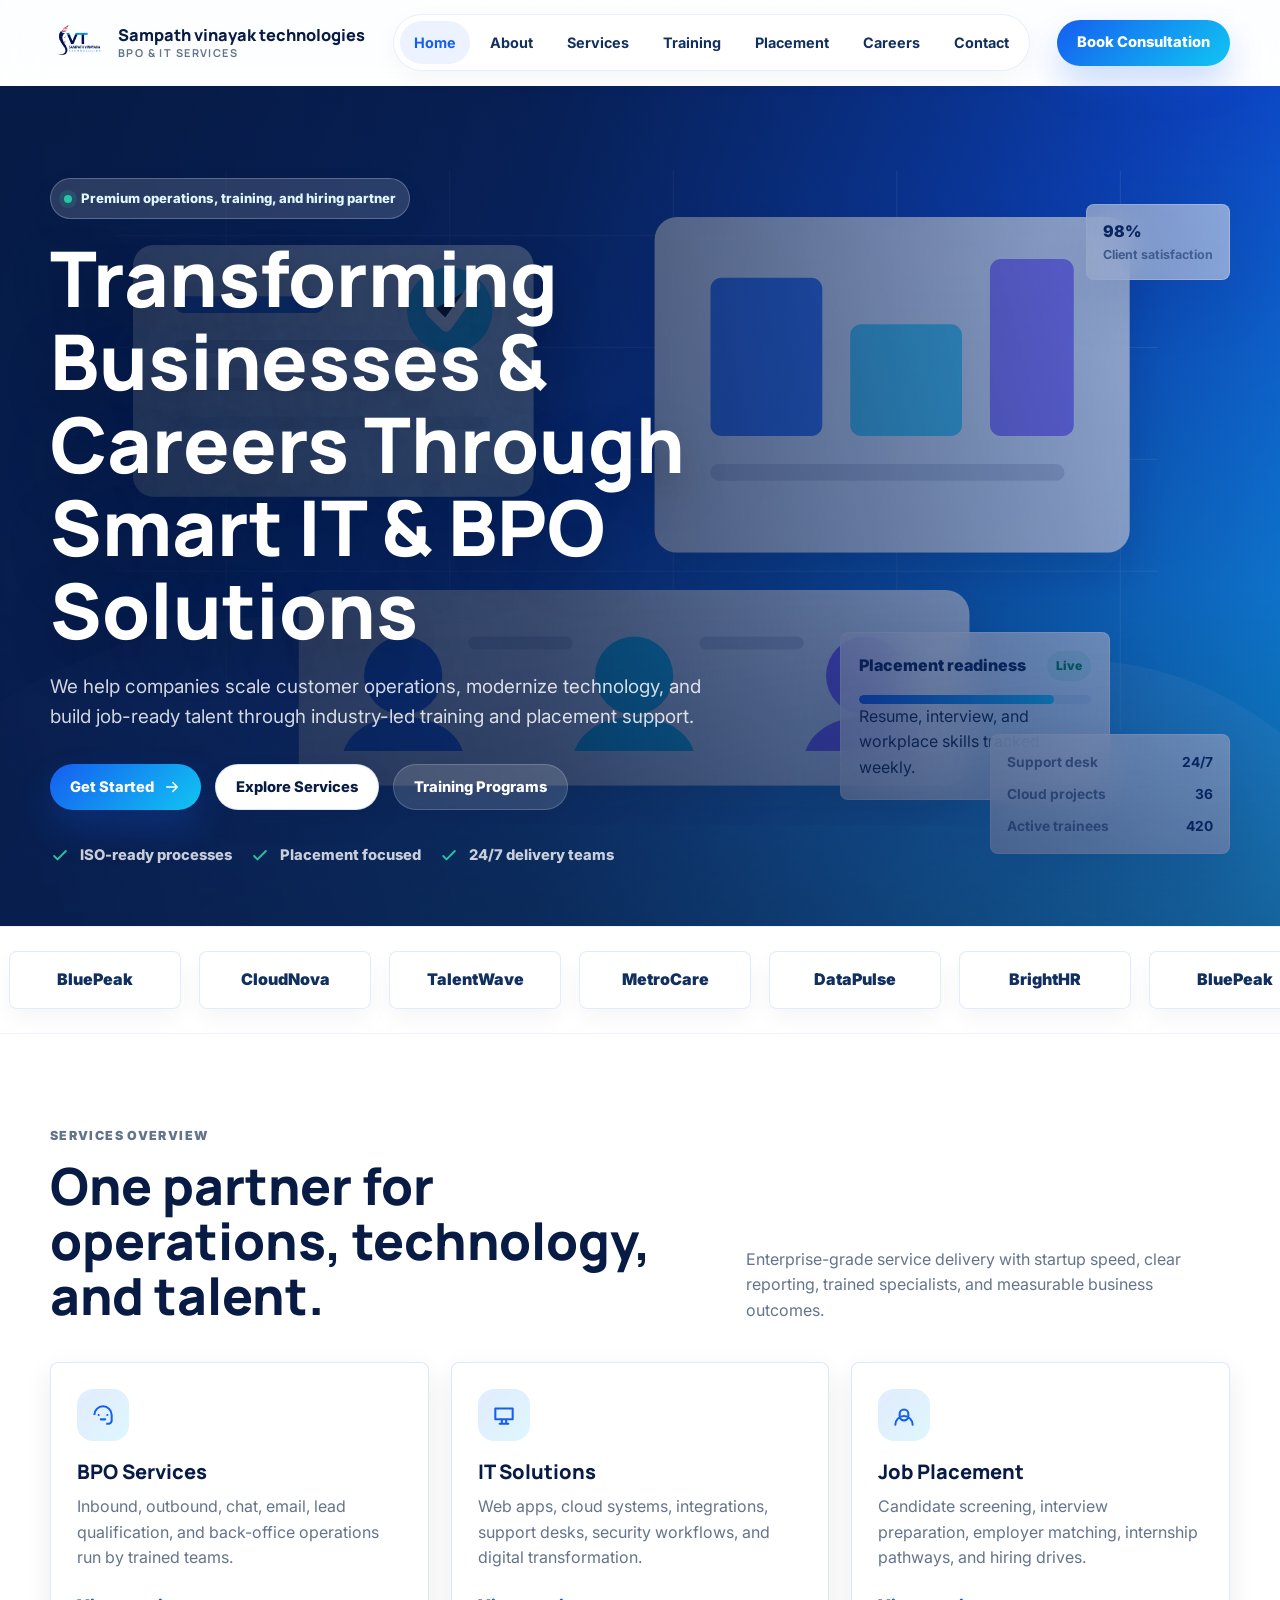
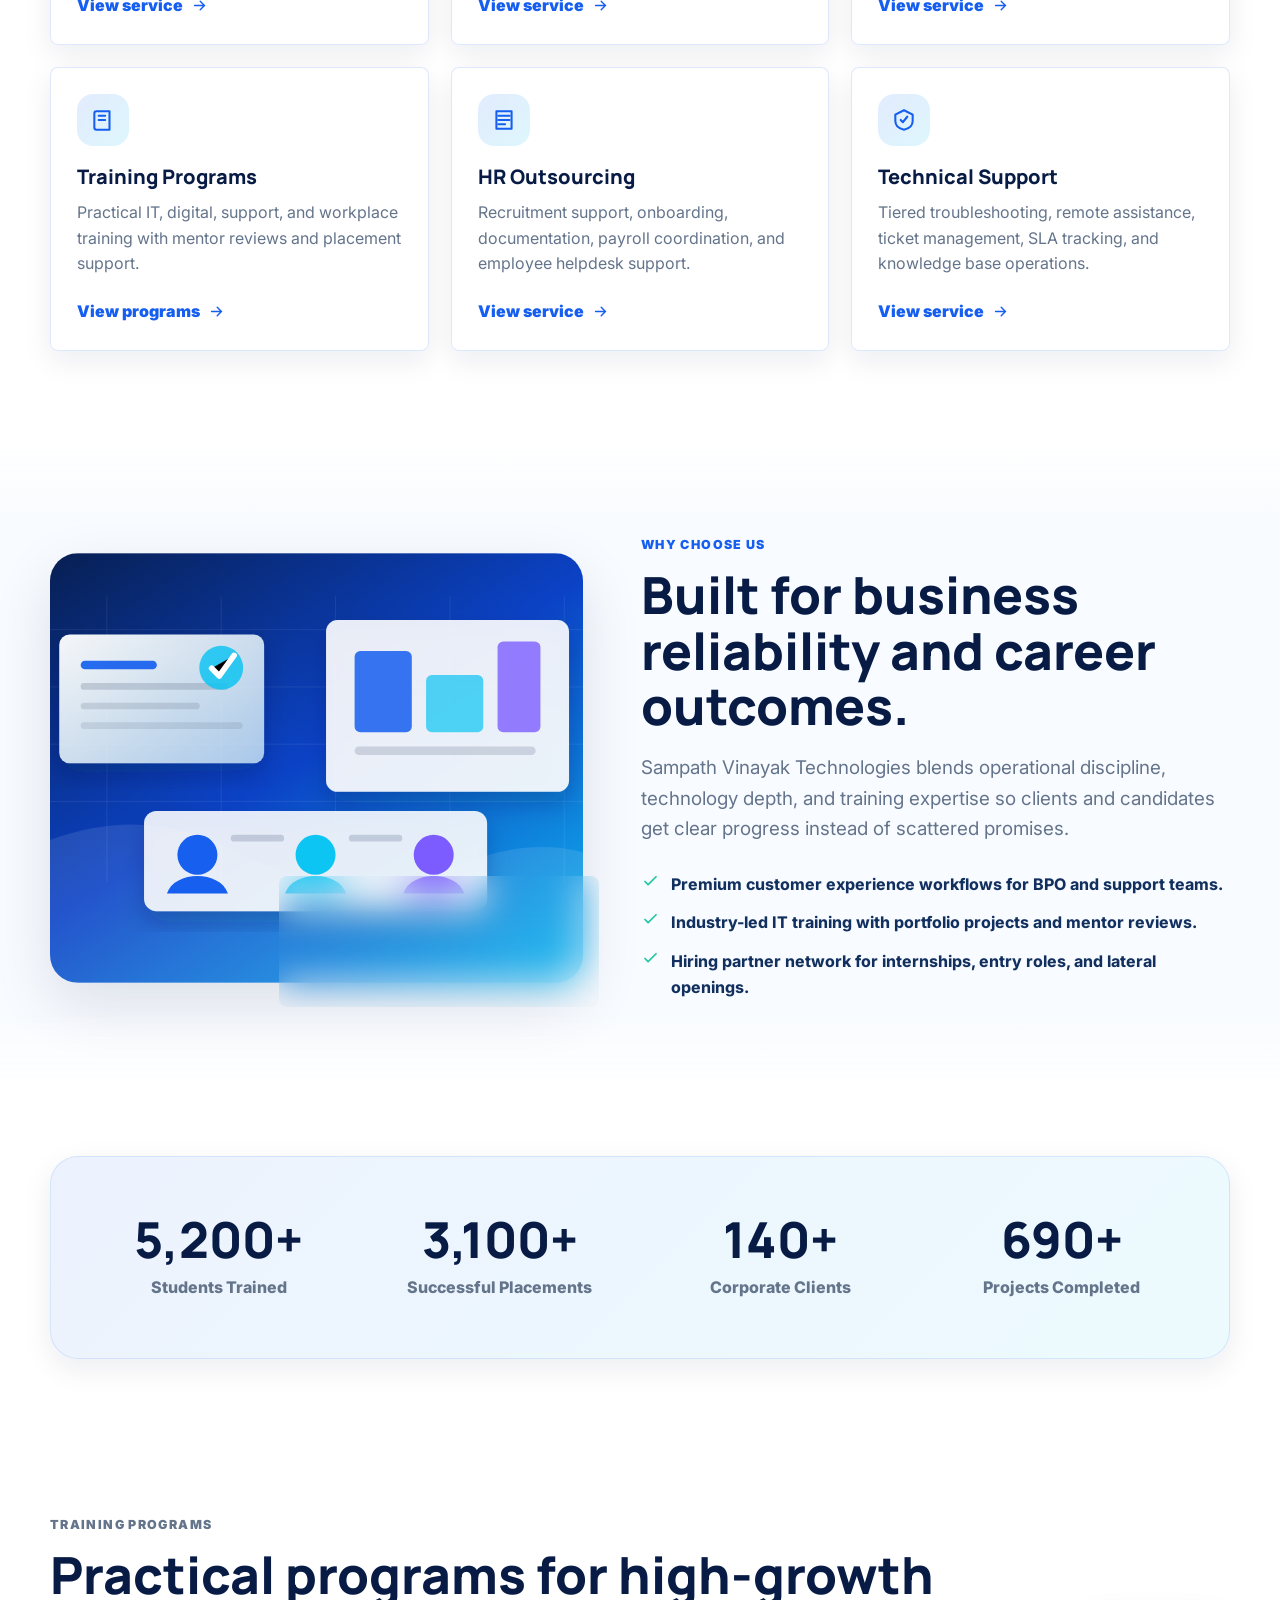
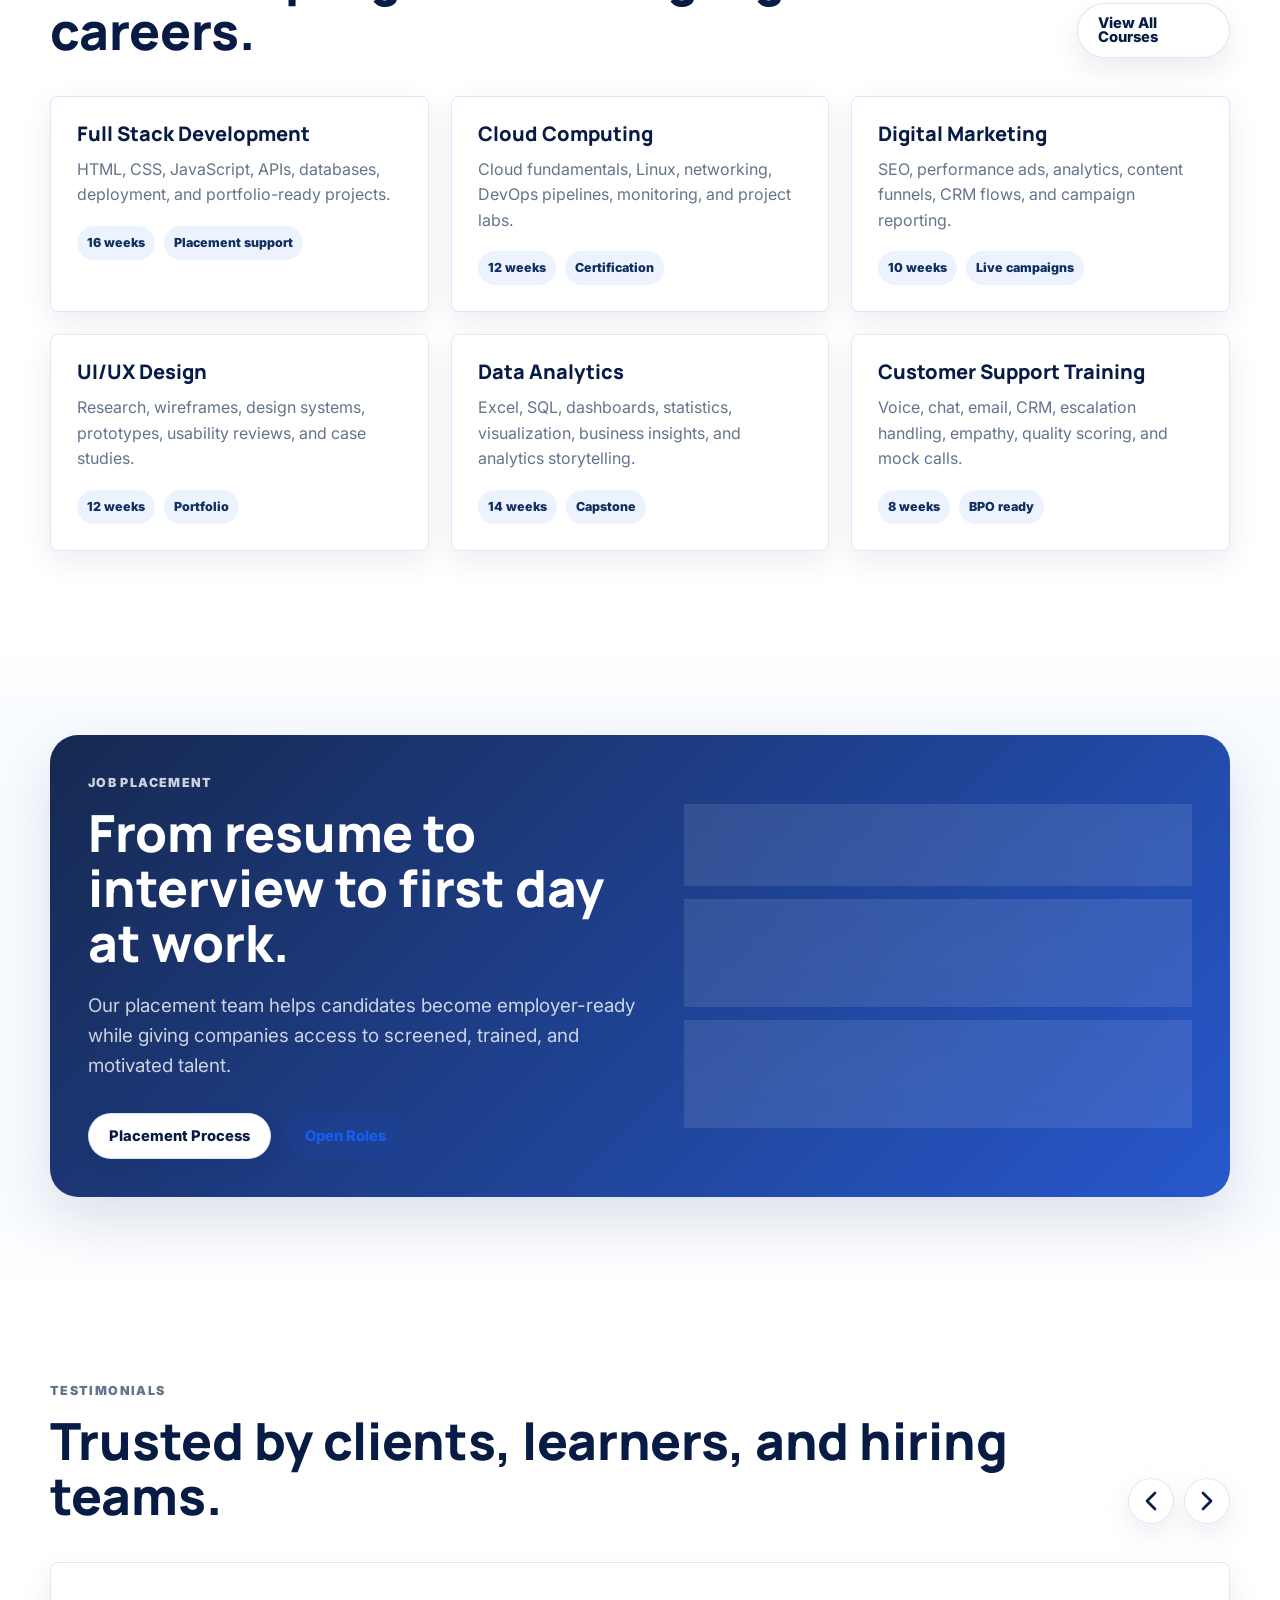
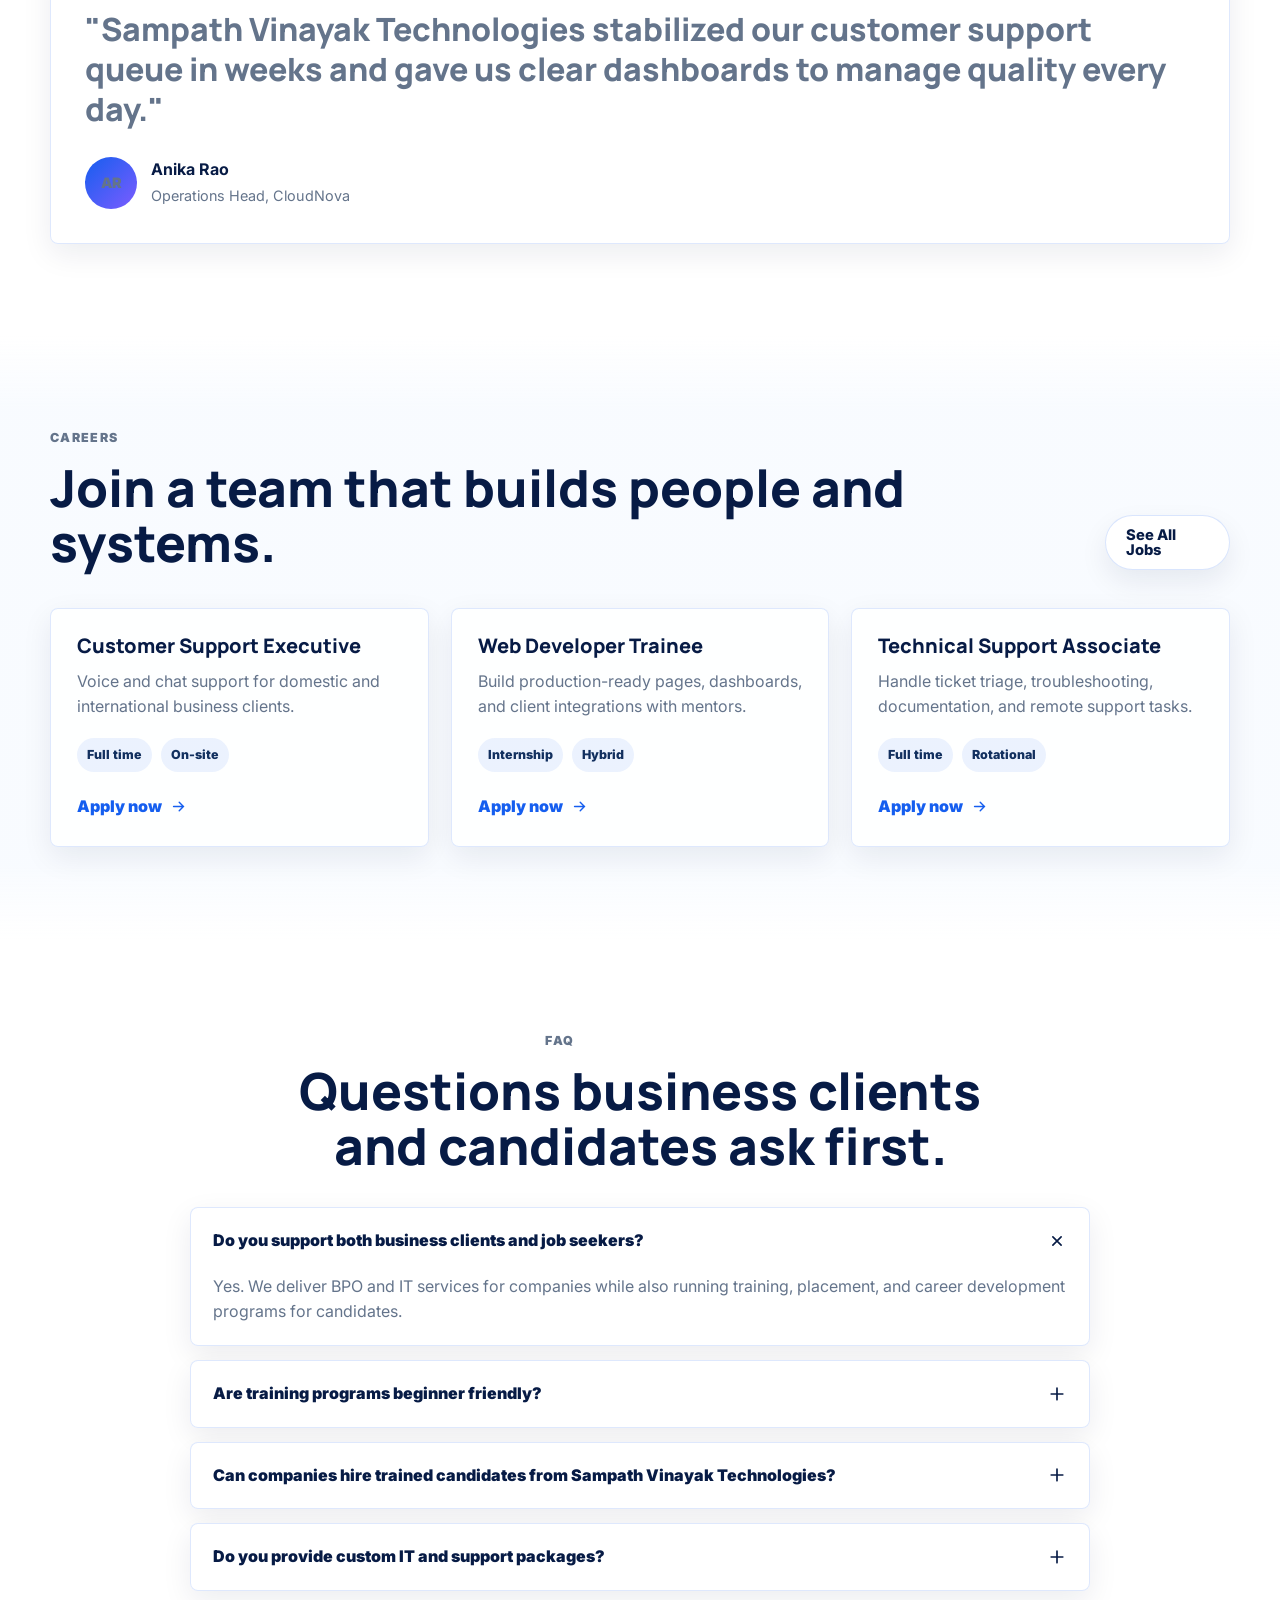
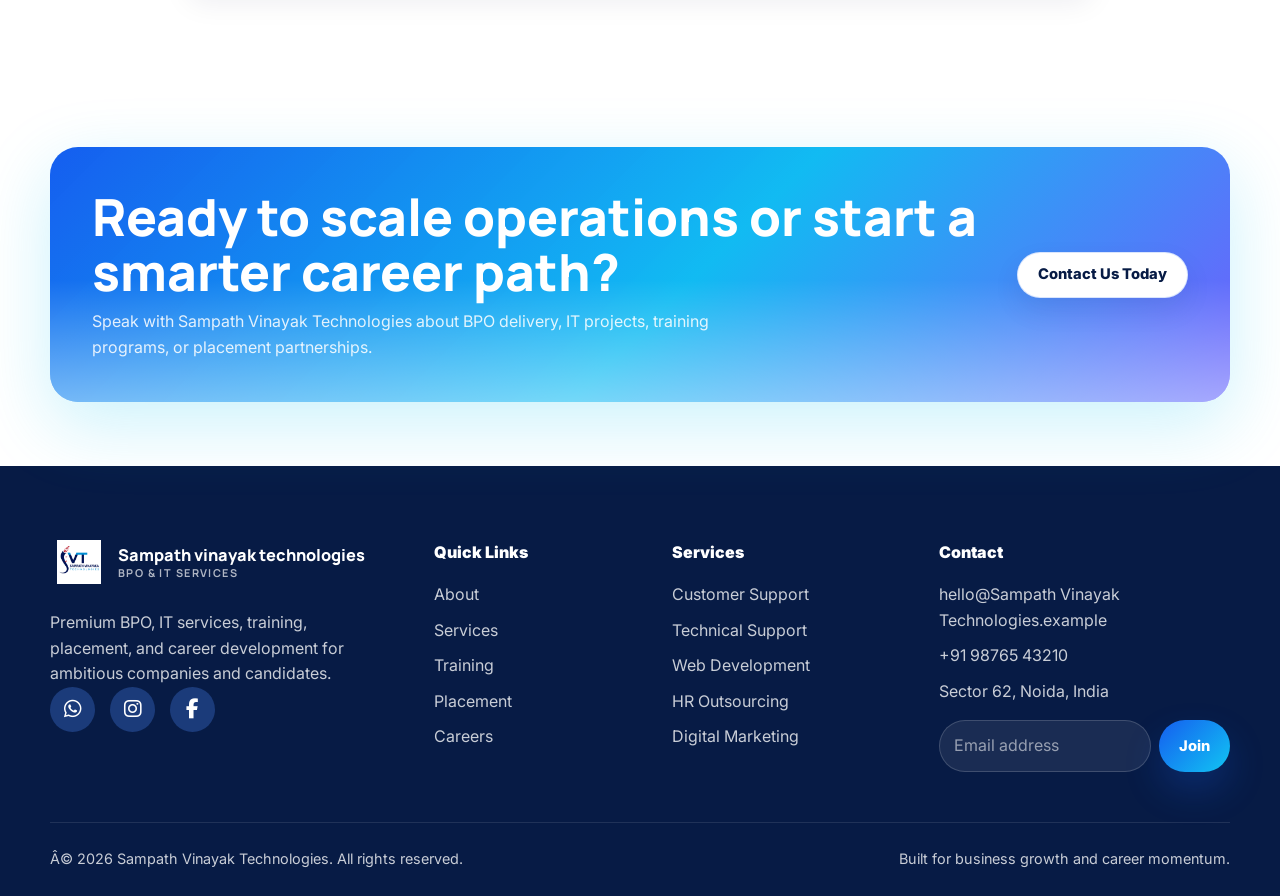
<file: index.html>
﻿<!DOCTYPE html>
<html lang="en">
  <head>
  <meta charset="UTF-8" />
  <meta name="viewport" content="width=device-width, initial-scale=1.0" />

  <link rel="preconnect" href="https://fonts.googleapis.com" />
  <link rel="preconnect" href="https://fonts.gstatic.com" crossorigin />

  <link
    href="https://fonts.googleapis.com/css2?family=Inter:wght@400;500;600;700;800;900&family=Manrope:wght@600;700;800;900&family=Poppins:wght@500;600;700;800&display=swap"
    rel="stylesheet"
  />
  <!-- ADD THIS -->
  <link rel="stylesheet"
    href="https://cdnjs.cloudflare.com/ajax/libs/font-awesome/6.5.2/css/all.min.css">

  <link rel="stylesheet" href="assets/css/styles.css" />
</head>
  <body>
    <a class="skip-link" href="#main">Skip to content</a>
    <header class="site-header">
      <div class="container nav">
        <a class="brand" href="index.html" aria-label="Sampath Vinayak Technologies home">
          <img class="brand-logo" src="assets/images/logo-1.png" alt="Sampath Vinayak Technologies logo" />
          <span class="brand-copy">Sampath vinayak technologies <small>BPO &amp; IT Services</small></span>
        </a>
        <nav class="nav-links" aria-label="Primary navigation">
          <a class="nav-link" href="index.html">Home</a>
          <a class="nav-link" href="about.html">About</a>
          <a class="nav-link" href="services.html">Services</a>
          <a class="nav-link" href="training.html">Training</a>
          <a class="nav-link" href="placement.html">Placement</a>
          <a class="nav-link" href="careers.html">Careers</a>
          <a class="nav-link" href="contact.html">Contact</a>
        </nav>
        <div class="nav-actions">
          <a class="btn btn-primary" href="contact.html">Book Consultation</a>
          <button class="menu-toggle" type="button" aria-label="Open menu" aria-expanded="false">
            <span></span>
          </button>
        </div>
      </div>
    </header>

    <main id="main">
      <section class="hero">
        <div class="container hero-grid">
          <div class="hero-copy reveal">
            <span class="eyebrow"><span class="eyebrow-dot"></span> Premium operations, training, and hiring partner</span>
            <h1>Transforming Businesses & Careers Through Smart IT & BPO Solutions</h1>
            <p class="lead">
              We help companies scale customer operations, modernize technology, and build job-ready talent through
              industry-led training and placement support.
            </p>
            <div class="hero-actions">
              <a class="btn btn-primary" href="contact.html">
                Get Started
                <svg viewBox="0 0 24 24" fill="none" aria-hidden="true">
                  <path d="M5 12h14m-6-6 6 6-6 6" stroke="currentColor" stroke-width="2" stroke-linecap="round" />
                </svg>
              </a>
              <a class="btn btn-secondary" href="services.html">Explore Services</a>
              <a class="btn btn-ghost" href="training.html">Training Programs</a>
            </div>
            <div class="hero-proof" aria-label="Company highlights">
              <span class="proof-item">
                <svg viewBox="0 0 24 24" fill="none"><path d="m5 12 4 4L19 6" stroke="currentColor" stroke-width="2.2" stroke-linecap="round" stroke-linejoin="round"/></svg>
                ISO-ready processes
              </span>
              <span class="proof-item">
                <svg viewBox="0 0 24 24" fill="none"><path d="m5 12 4 4L19 6" stroke="currentColor" stroke-width="2.2" stroke-linecap="round" stroke-linejoin="round"/></svg>
                Placement focused
              </span>
              <span class="proof-item">
                <svg viewBox="0 0 24 24" fill="none"><path d="m5 12 4 4L19 6" stroke="currentColor" stroke-width="2.2" stroke-linecap="round" stroke-linejoin="round"/></svg>
                24/7 delivery teams
              </span>
            </div>
          </div>
          <div class="hero-media reveal">
            <div class="hero-photo">
              <img
                src="https://images.unsplash.com/photo-1551434678-e076c223a692?auto=format&fit=crop&w=1200&q=80"
                alt="Professional IT and business operations team collaborating"
              />
            </div>
            <div class="metric-card">98%<span>Client satisfaction</span></div>
            <div class="insight-card">
              <div class="insight-row">
                <span class="insight-title">Placement readiness</span>
                <span class="insight-pill">Live</span>
              </div>
              <div class="progress-line"><span></span></div>
              <p>Resume, interview, and workplace skills tracked weekly.</p>
            </div>
            <div class="status-card">
              <div class="status-list">
                <div class="status-item"><span>Support desk</span><strong>24/7</strong></div>
                <div class="status-item"><span>Cloud projects</span><strong>36</strong></div>
                <div class="status-item"><span>Active trainees</span><strong>420</strong></div>
              </div>
            </div>
          </div>
        </div>
      </section>

      <section class="logo-rail" aria-label="Trusted clients and hiring partners">
        <div class="logo-track">
          <div class="logo-group">
            <span class="partner-logo">BluePeak</span>
            <span class="partner-logo">CloudNova</span>
            <span class="partner-logo">TalentWave</span>
            <span class="partner-logo">MetroCare</span>
            <span class="partner-logo">DataPulse</span>
            <span class="partner-logo">BrightHR</span>
          </div>
          <div class="logo-group" aria-hidden="true">
            <span class="partner-logo">BluePeak</span>
            <span class="partner-logo">CloudNova</span>
            <span class="partner-logo">TalentWave</span>
            <span class="partner-logo">MetroCare</span>
            <span class="partner-logo">DataPulse</span>
            <span class="partner-logo">BrightHR</span>
          </div>
        </div>
      </section>

      <section class="section" id="services">
        <div class="container">
          <div class="section-header reveal">
            <div>
              <p class="section-kicker">Services Overview</p>
              <h2>One partner for operations, technology, and talent.</h2>
            </div>
            <p>
              Enterprise-grade service delivery with startup speed, clear reporting, trained specialists, and
              measurable business outcomes.
            </p>
          </div>
          <div class="grid grid-3">
            <article class="card service-card reveal">
              <span class="icon-box"><svg viewBox="0 0 24 24" fill="none"><path d="M4 12a8 8 0 1 1 16 0v5a3 3 0 0 1-3 3h-2" stroke="currentColor" stroke-width="1.9"/><path d="M8 12h.01M16 12h.01M10 16h4" stroke="currentColor" stroke-width="2" stroke-linecap="round"/></svg></span>
              <h3>BPO Services</h3>
              <p>Inbound, outbound, chat, email, lead qualification, and back-office operations run by trained teams.</p>
              <a class="card-link" href="services.html">View service <svg viewBox="0 0 24 24" fill="none"><path d="M5 12h14m-6-6 6 6-6 6" stroke="currentColor" stroke-width="2" stroke-linecap="round"/></svg></a>
            </article>
            <article class="card service-card reveal">
              <span class="icon-box"><svg viewBox="0 0 24 24" fill="none"><path d="M4 6h16v10H4zM8 20h8M10 16v4M14 16v4" stroke="currentColor" stroke-width="1.9" stroke-linecap="round" stroke-linejoin="round"/></svg></span>
              <h3>IT Solutions</h3>
              <p>Web apps, cloud systems, integrations, support desks, security workflows, and digital transformation.</p>
              <a class="card-link" href="services.html">View service <svg viewBox="0 0 24 24" fill="none"><path d="M5 12h14m-6-6 6 6-6 6" stroke="currentColor" stroke-width="2" stroke-linecap="round"/></svg></a>
            </article>
            <article class="card service-card reveal">
              <span class="icon-box"><svg viewBox="0 0 24 24" fill="none"><path d="M16 11a4 4 0 1 0-8 0v2a4 4 0 0 0 8 0v-2ZM4 21a8 8 0 0 1 16 0" stroke="currentColor" stroke-width="1.9" stroke-linecap="round"/></svg></span>
              <h3>Job Placement</h3>
              <p>Candidate screening, interview preparation, employer matching, internship pathways, and hiring drives.</p>
              <a class="card-link" href="placement.html">View service <svg viewBox="0 0 24 24" fill="none"><path d="M5 12h14m-6-6 6 6-6 6" stroke="currentColor" stroke-width="2" stroke-linecap="round"/></svg></a>
            </article>
            <article class="card service-card reveal">
              <span class="icon-box"><svg viewBox="0 0 24 24" fill="none"><path d="M4 19V6a2 2 0 0 1 2-2h12v17H6a2 2 0 0 1-2-2Zm4-11h6m-6 4h6" stroke="currentColor" stroke-width="1.9" stroke-linecap="round" stroke-linejoin="round"/></svg></span>
              <h3>Training Programs</h3>
              <p>Practical IT, digital, support, and workplace training with mentor reviews and placement support.</p>
              <a class="card-link" href="training.html">View programs <svg viewBox="0 0 24 24" fill="none"><path d="M5 12h14m-6-6 6 6-6 6" stroke="currentColor" stroke-width="2" stroke-linecap="round"/></svg></a>
            </article>
            <article class="card service-card reveal">
              <span class="icon-box"><svg viewBox="0 0 24 24" fill="none"><path d="M7 8h10M7 12h10M7 16h6M5 4h14v16H5z" stroke="currentColor" stroke-width="1.9" stroke-linecap="round" stroke-linejoin="round"/></svg></span>
              <h3>HR Outsourcing</h3>
              <p>Recruitment support, onboarding, documentation, payroll coordination, and employee helpdesk support.</p>
              <a class="card-link" href="services.html">View service <svg viewBox="0 0 24 24" fill="none"><path d="M5 12h14m-6-6 6 6-6 6" stroke="currentColor" stroke-width="2" stroke-linecap="round"/></svg></a>
            </article>
            <article class="card service-card reveal">
              <span class="icon-box"><svg viewBox="0 0 24 24" fill="none"><path d="M12 3 4 7v6c0 4.5 3.2 7 8 8 4.8-1 8-3.5 8-8V7l-8-4Z" stroke="currentColor" stroke-width="1.9"/><path d="m9 12 2 2 4-5" stroke="currentColor" stroke-width="2" stroke-linecap="round" stroke-linejoin="round"/></svg></span>
              <h3>Technical Support</h3>
              <p>Tiered troubleshooting, remote assistance, ticket management, SLA tracking, and knowledge base operations.</p>
              <a class="card-link" href="services.html">View service <svg viewBox="0 0 24 24" fill="none"><path d="M5 12h14m-6-6 6 6-6 6" stroke="currentColor" stroke-width="2" stroke-linecap="round"/></svg></a>
            </article>
          </div>
        </div>
      </section>

      <section class="section section-soft">
        <div class="container split">
          <div class="visual-panel reveal">
            <img
              src="https://images.unsplash.com/photo-1556761175-b413da4baf72?auto=format&fit=crop&w=1200&q=80"
              alt="Business team reviewing customer operations analytics"
            />
            <div class="glass-list">
              <span class="check-row"><svg viewBox="0 0 24 24" fill="none"><path d="m5 12 4 4L19 6" stroke="currentColor" stroke-width="2.2" stroke-linecap="round" stroke-linejoin="round"/></svg> Dedicated delivery managers</span>
              <span class="check-row"><svg viewBox="0 0 24 24" fill="none"><path d="m5 12 4 4L19 6" stroke="currentColor" stroke-width="2.2" stroke-linecap="round" stroke-linejoin="round"/></svg> Skill-first hiring support</span>
              <span class="check-row"><svg viewBox="0 0 24 24" fill="none"><path d="m5 12 4 4L19 6" stroke="currentColor" stroke-width="2.2" stroke-linecap="round" stroke-linejoin="round"/></svg> Transparent weekly reports</span>
            </div>
          </div>
          <div class="reveal">
            <p class="section-kicker">Why Choose Us</p>
            <h2>Built for business reliability and career outcomes.</h2>
            <p class="lead">
              Sampath Vinayak Technologies blends operational discipline, technology depth, and training expertise so clients and candidates
              get clear progress instead of scattered promises.
            </p>
            <ul class="feature-list">
              <li class="list-check"><svg viewBox="0 0 24 24" fill="none"><path d="m5 12 4 4L19 6" stroke="currentColor" stroke-width="2.2" stroke-linecap="round" stroke-linejoin="round"/></svg> Premium customer experience workflows for BPO and support teams.</li>
              <li class="list-check"><svg viewBox="0 0 24 24" fill="none"><path d="m5 12 4 4L19 6" stroke="currentColor" stroke-width="2.2" stroke-linecap="round" stroke-linejoin="round"/></svg> Industry-led IT training with portfolio projects and mentor reviews.</li>
              <li class="list-check"><svg viewBox="0 0 24 24" fill="none"><path d="m5 12 4 4L19 6" stroke="currentColor" stroke-width="2.2" stroke-linecap="round" stroke-linejoin="round"/></svg> Hiring partner network for internships, entry roles, and lateral openings.</li>
            </ul>
          </div>
        </div>
      </section>

      <section class="section-sm">
        <div class="container stats-band reveal">
          <div class="grid grid-4">
            <div class="stat"><strong data-count="5200" data-suffix="+">0</strong><span>Students Trained</span></div>
            <div class="stat"><strong data-count="3100" data-suffix="+">0</strong><span>Successful Placements</span></div>
            <div class="stat"><strong data-count="140" data-suffix="+">0</strong><span>Corporate Clients</span></div>
            <div class="stat"><strong data-count="690" data-suffix="+">0</strong><span>Projects Completed</span></div>
          </div>
        </div>
      </section>

      <section class="section" id="training">
        <div class="container">
          <div class="section-header reveal">
            <div>
              <p class="section-kicker">Training Programs</p>
              <h2>Practical programs for high-growth careers.</h2>
            </div>
            <a class="btn btn-secondary" href="training.html">View All Courses</a>
          </div>
          <div class="grid grid-3">
            <article class="card program-card reveal">
              <h3>Full Stack Development</h3>
              <p>HTML, CSS, JavaScript, APIs, databases, deployment, and portfolio-ready projects.</p>
              <div class="program-meta"><span class="tag">16 weeks</span><span class="tag">Placement support</span></div>
            </article>
            <article class="card program-card reveal">
              <h3>Cloud Computing</h3>
              <p>Cloud fundamentals, Linux, networking, DevOps pipelines, monitoring, and project labs.</p>
              <div class="program-meta"><span class="tag">12 weeks</span><span class="tag">Certification</span></div>
            </article>
            <article class="card program-card reveal">
              <h3>Digital Marketing</h3>
              <p>SEO, performance ads, analytics, content funnels, CRM flows, and campaign reporting.</p>
              <div class="program-meta"><span class="tag">10 weeks</span><span class="tag">Live campaigns</span></div>
            </article>
            <article class="card program-card reveal">
              <h3>UI/UX Design</h3>
              <p>Research, wireframes, design systems, prototypes, usability reviews, and case studies.</p>
              <div class="program-meta"><span class="tag">12 weeks</span><span class="tag">Portfolio</span></div>
            </article>
            <article class="card program-card reveal">
              <h3>Data Analytics</h3>
              <p>Excel, SQL, dashboards, statistics, visualization, business insights, and analytics storytelling.</p>
              <div class="program-meta"><span class="tag">14 weeks</span><span class="tag">Capstone</span></div>
            </article>
            <article class="card program-card reveal">
              <h3>Customer Support Training</h3>
              <p>Voice, chat, email, CRM, escalation handling, empathy, quality scoring, and mock calls.</p>
              <div class="program-meta"><span class="tag">8 weeks</span><span class="tag">BPO ready</span></div>
            </article>
          </div>
        </div>
      </section>

      <section class="section section-soft" id="placement">
        <div class="container placement-panel reveal">
          <div class="placement-grid">
            <div>
              <p class="section-kicker">Job Placement</p>
              <h2>From resume to interview to first day at work.</h2>
              <p class="lead">
                Our placement team helps candidates become employer-ready while giving companies access to screened,
                trained, and motivated talent.
              </p>
              <div class="hero-actions">
                <a class="btn btn-secondary" href="placement.html">Placement Process</a>
                <a class="btn btn-ghost" href="careers.html">Open Roles</a>
              </div>
            </div>
            <div class="placement-steps">
              <div class="placement-step"><span class="step-number">1</span><div><h3>Resume Building</h3><p>Sharp resumes, LinkedIn profiles, and project highlights.</p></div></div>
              <div class="placement-step"><span class="step-number">2</span><div><h3>Interview Preparation</h3><p>Mock interviews, HR rounds, aptitude practice, and feedback.</p></div></div>
              <div class="placement-step"><span class="step-number">3</span><div><h3>Hiring Support</h3><p>Company matching, internship routes, and offer coordination.</p></div></div>
            </div>
          </div>
        </div>
      </section>

      <section class="section">
        <div class="container">
          <div class="section-header reveal">
            <div>
              <p class="section-kicker">Testimonials</p>
              <h2>Trusted by clients, learners, and hiring teams.</h2>
            </div>
            <div class="carousel-controls" aria-label="Testimonial controls">
              <button class="icon-btn" type="button" data-carousel="prev" aria-label="Previous testimonial">
                <svg viewBox="0 0 24 24" fill="none"><path d="M15 18 9 12l6-6" stroke="currentColor" stroke-width="2" stroke-linecap="round" stroke-linejoin="round"/></svg>
              </button>
              <button class="icon-btn" type="button" data-carousel="next" aria-label="Next testimonial">
                <svg viewBox="0 0 24 24" fill="none"><path d="m9 18 6-6-6-6" stroke="currentColor" stroke-width="2" stroke-linecap="round" stroke-linejoin="round"/></svg>
              </button>
            </div>
          </div>
          <div class="testimonial-wrap reveal">
            <article class="card testimonial-card active">
              <p class="quote">"Sampath Vinayak Technologies stabilized our customer support queue in weeks and gave us clear dashboards to manage quality every day."</p>
              <div class="person"><span class="avatar">AR</span><div><strong>Anika Rao</strong><span>Operations Head, CloudNova</span></div></div>
            </article>
            <article class="card testimonial-card">
              <p class="quote">"The training felt practical from day one. My portfolio, mock interviews, and placement support made the job switch possible."</p>
              <div class="person"><span class="avatar">MS</span><div><strong>Mohit Sharma</strong><span>Placed as Frontend Developer</span></div></div>
            </article>
            <article class="card testimonial-card">
              <p class="quote">"Their hiring pipeline gave us candidates who were already trained on communication, tools, and real workplace expectations."</p>
              <div class="person"><span class="avatar">PK</span><div><strong>Priya Kapoor</strong><span>HR Manager, TalentWave</span></div></div>
            </article>
          </div>
        </div>
      </section>

      <section class="section section-soft">
        <div class="container">
          <div class="section-header reveal">
            <div>
              <p class="section-kicker">Careers</p>
              <h2>Join a team that builds people and systems.</h2>
            </div>
            <a class="btn btn-secondary" href="careers.html">See All Jobs</a>
          </div>
          <div class="grid grid-3">
            <article class="card job-card reveal">
              <h3>Customer Support Executive</h3>
              <p>Voice and chat support for domestic and international business clients.</p>
              <div class="job-meta"><span class="tag">Full time</span><span class="tag">On-site</span></div>
              <a class="card-link" href="careers.html">Apply now <svg viewBox="0 0 24 24" fill="none"><path d="M5 12h14m-6-6 6 6-6 6" stroke="currentColor" stroke-width="2" stroke-linecap="round"/></svg></a>
            </article>
            <article class="card job-card reveal">
              <h3>Web Developer Trainee</h3>
              <p>Build production-ready pages, dashboards, and client integrations with mentors.</p>
              <div class="job-meta"><span class="tag">Internship</span><span class="tag">Hybrid</span></div>
              <a class="card-link" href="careers.html">Apply now <svg viewBox="0 0 24 24" fill="none"><path d="M5 12h14m-6-6 6 6-6 6" stroke="currentColor" stroke-width="2" stroke-linecap="round"/></svg></a>
            </article>
            <article class="card job-card reveal">
              <h3>Technical Support Associate</h3>
              <p>Handle ticket triage, troubleshooting, documentation, and remote support tasks.</p>
              <div class="job-meta"><span class="tag">Full time</span><span class="tag">Rotational</span></div>
              <a class="card-link" href="careers.html">Apply now <svg viewBox="0 0 24 24" fill="none"><path d="M5 12h14m-6-6 6 6-6 6" stroke="currentColor" stroke-width="2" stroke-linecap="round"/></svg></a>
            </article>
          </div>
        </div>
      </section>

      <section class="section">
        <div class="container">
          <div class="centered reveal">
            <p class="section-kicker">FAQ</p>
            <h2>Questions business clients and candidates ask first.</h2>
          </div>
          <div class="faq reveal" style="margin-top: 34px">
            <article class="faq-item open">
              <button class="faq-question" type="button" aria-expanded="true">
                Do you support both business clients and job seekers?
                <svg viewBox="0 0 24 24" fill="none"><path d="M12 5v14M5 12h14" stroke="currentColor" stroke-width="2" stroke-linecap="round"/></svg>
              </button>
              <div class="faq-answer" style="max-height: 120px">
                <p>Yes. We deliver BPO and IT services for companies while also running training, placement, and career development programs for candidates.</p>
              </div>
            </article>
            <article class="faq-item">
              <button class="faq-question" type="button" aria-expanded="false">
                Are training programs beginner friendly?
                <svg viewBox="0 0 24 24" fill="none"><path d="M12 5v14M5 12h14" stroke="currentColor" stroke-width="2" stroke-linecap="round"/></svg>
              </button>
              <div class="faq-answer"><p>Most programs begin with foundations and then move into practical projects, tool practice, mentor feedback, and placement preparation.</p></div>
            </article>
            <article class="faq-item">
              <button class="faq-question" type="button" aria-expanded="false">
                Can companies hire trained candidates from Sampath Vinayak Technologies?
                <svg viewBox="0 0 24 24" fill="none"><path d="M12 5v14M5 12h14" stroke="currentColor" stroke-width="2" stroke-linecap="round"/></svg>
              </button>
              <div class="faq-answer"><p>Yes. Hiring partners can request screened candidates for BPO, IT support, development, marketing, and internship roles.</p></div>
            </article>
            <article class="faq-item">
              <button class="faq-question" type="button" aria-expanded="false">
                Do you provide custom IT and support packages?
                <svg viewBox="0 0 24 24" fill="none"><path d="M12 5v14M5 12h14" stroke="currentColor" stroke-width="2" stroke-linecap="round"/></svg>
              </button>
              <div class="faq-answer"><p>Yes. We scope every engagement around workload, SLA needs, technology stack, reporting cadence, and team size.</p></div>
            </article>
          </div>
        </div>
      </section>

      <section class="section-sm">
        <div class="container cta-panel reveal">
          <div>
            <h2>Ready to scale operations or start a smarter career path?</h2>
            <p>Speak with Sampath Vinayak Technologies about BPO delivery, IT projects, training programs, or placement partnerships.</p>
          </div>
          <a class="btn btn-secondary" href="contact.html">Contact Us Today</a>
        </div>
      </section>
    </main>

    <footer class="site-footer">
      <div class="container">
        <div class="footer-grid">
          <div class="footer-brand">
            <a class="brand" href="index.html" aria-label="Sampath Vinayak Technologies home">
          <img class="brand-logo" src="assets/images/logo.png" alt="Sampath Vinayak Technologies logo" />
          <span class="brand-copy">Sampath vinayak technologies <small>BPO &amp; IT Services</small></span>
        </a>
            <p>Premium BPO, IT services, training, placement, and career development for ambitious companies and candidates.</p>
            <div class="socials">
              <a href="#" aria-label="Whatsapp">
                <i class="fa-brands fa-whatsapp"></i>
              </a>
               <a href="#" aria-label="Instagram">
                <i class="fa-brands fa-instagram"></i>
               </a>
              <a href="#" aria-label="Facebook">
                <i class="fa-brands fa-facebook-f"></i>
              </a>
            </div>
          </div>
          <div>
            <p class="footer-title">Quick Links</p>
            <div class="footer-links">
              <a href="about.html">About</a>
              <a href="services.html">Services</a>
              <a href="training.html">Training</a>
              <a href="placement.html">Placement</a>
              <a href="careers.html">Careers</a>
            </div>
          </div>
          <div>
            <p class="footer-title">Services</p>
            <div class="footer-links">
              <a href="services.html">Customer Support</a>
              <a href="services.html">Technical Support</a>
              <a href="services.html">Web Development</a>
              <a href="services.html">HR Outsourcing</a>
              <a href="services.html">Digital Marketing</a>
            </div>
          </div>
          <div>
            <p class="footer-title">Contact</p>
            <div class="footer-links">
              <span>hello@Sampath Vinayak Technologies.example</span>
              <span>+91 98765 43210</span>
              <span>Sector 62, Noida, India</span>
            </div>
            <form class="newsletter" data-form>
              <input type="email" aria-label="Email address" placeholder="Email address" required />
              <button class="btn btn-primary" type="submit">Join</button>
            </form>
          </div>
        </div>
        <div class="footer-bottom">
          <span>Â© 2026 Sampath Vinayak Technologies. All rights reserved.</span>
          <span>Built for business growth and career momentum.</span>
        </div>
      </div>
    </footer>

    <script src="assets/js/main.js" defer></script>
  </body>
</html>
</file>
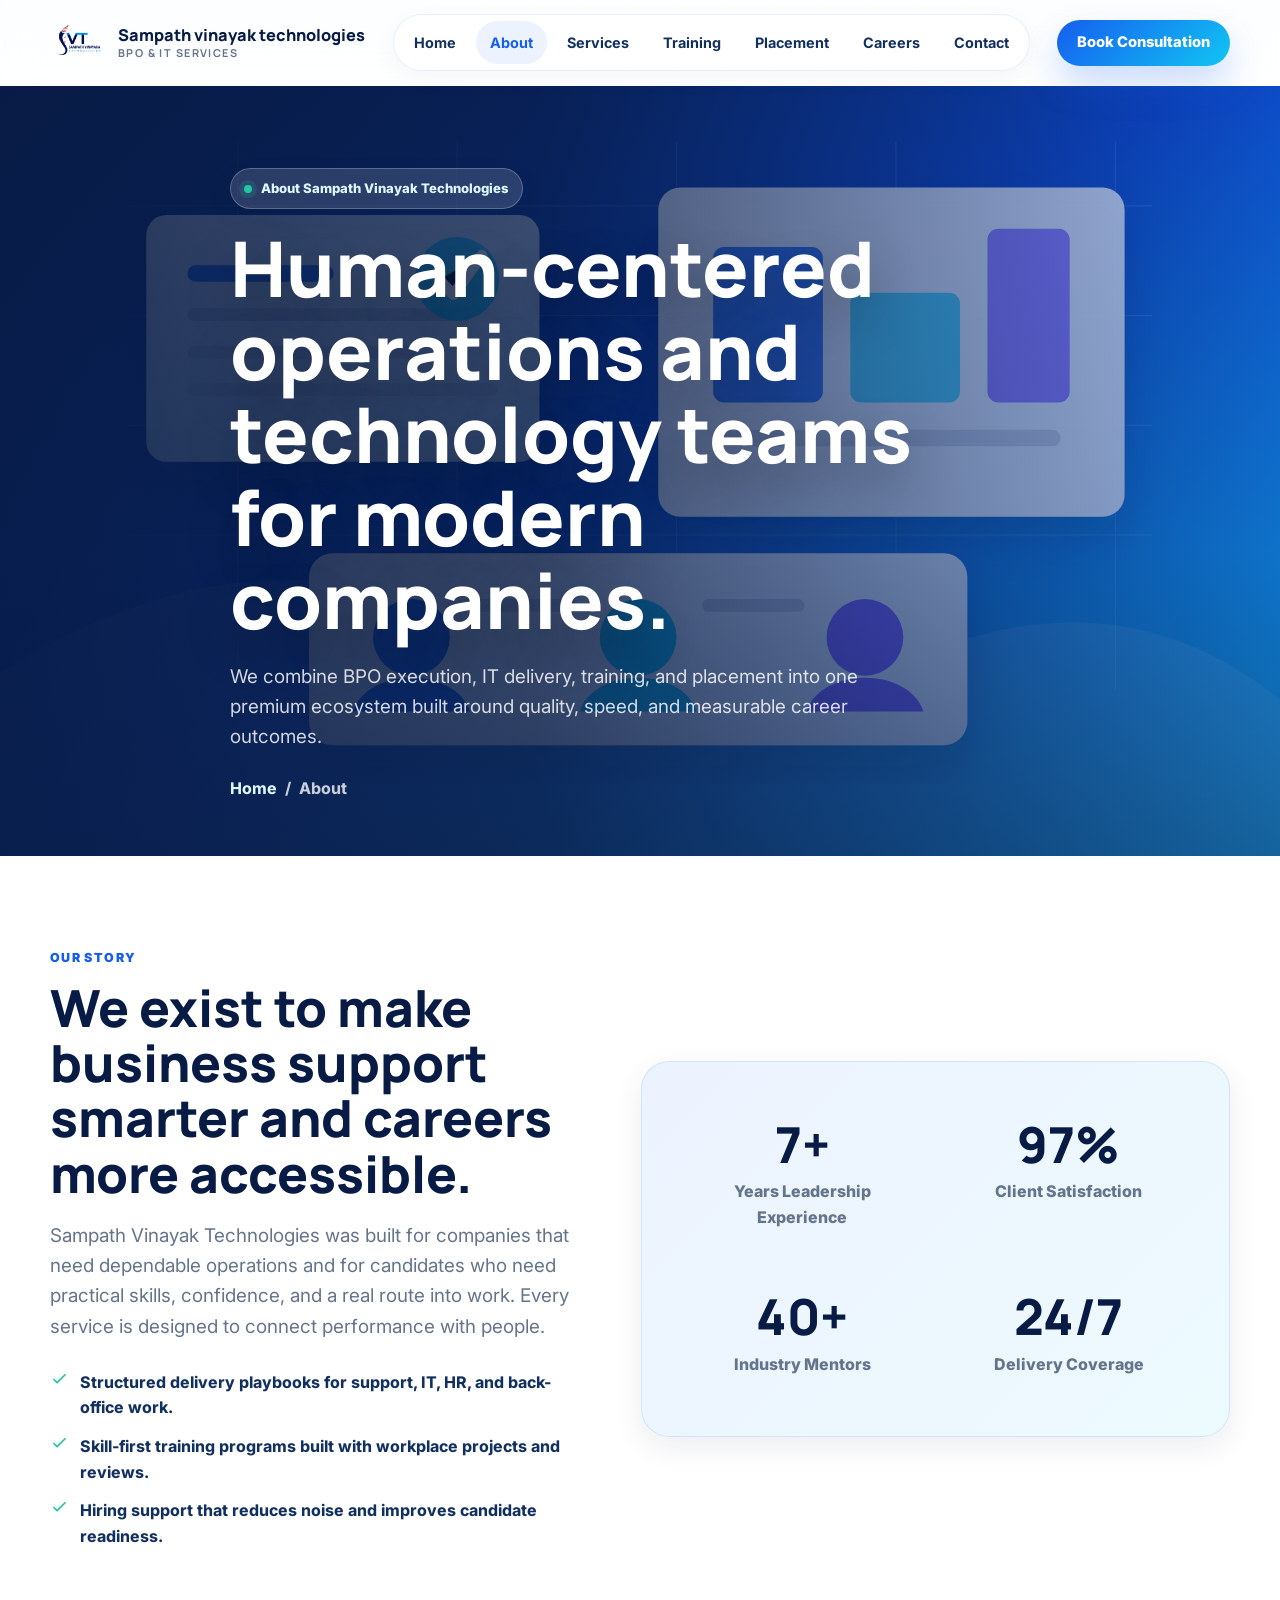
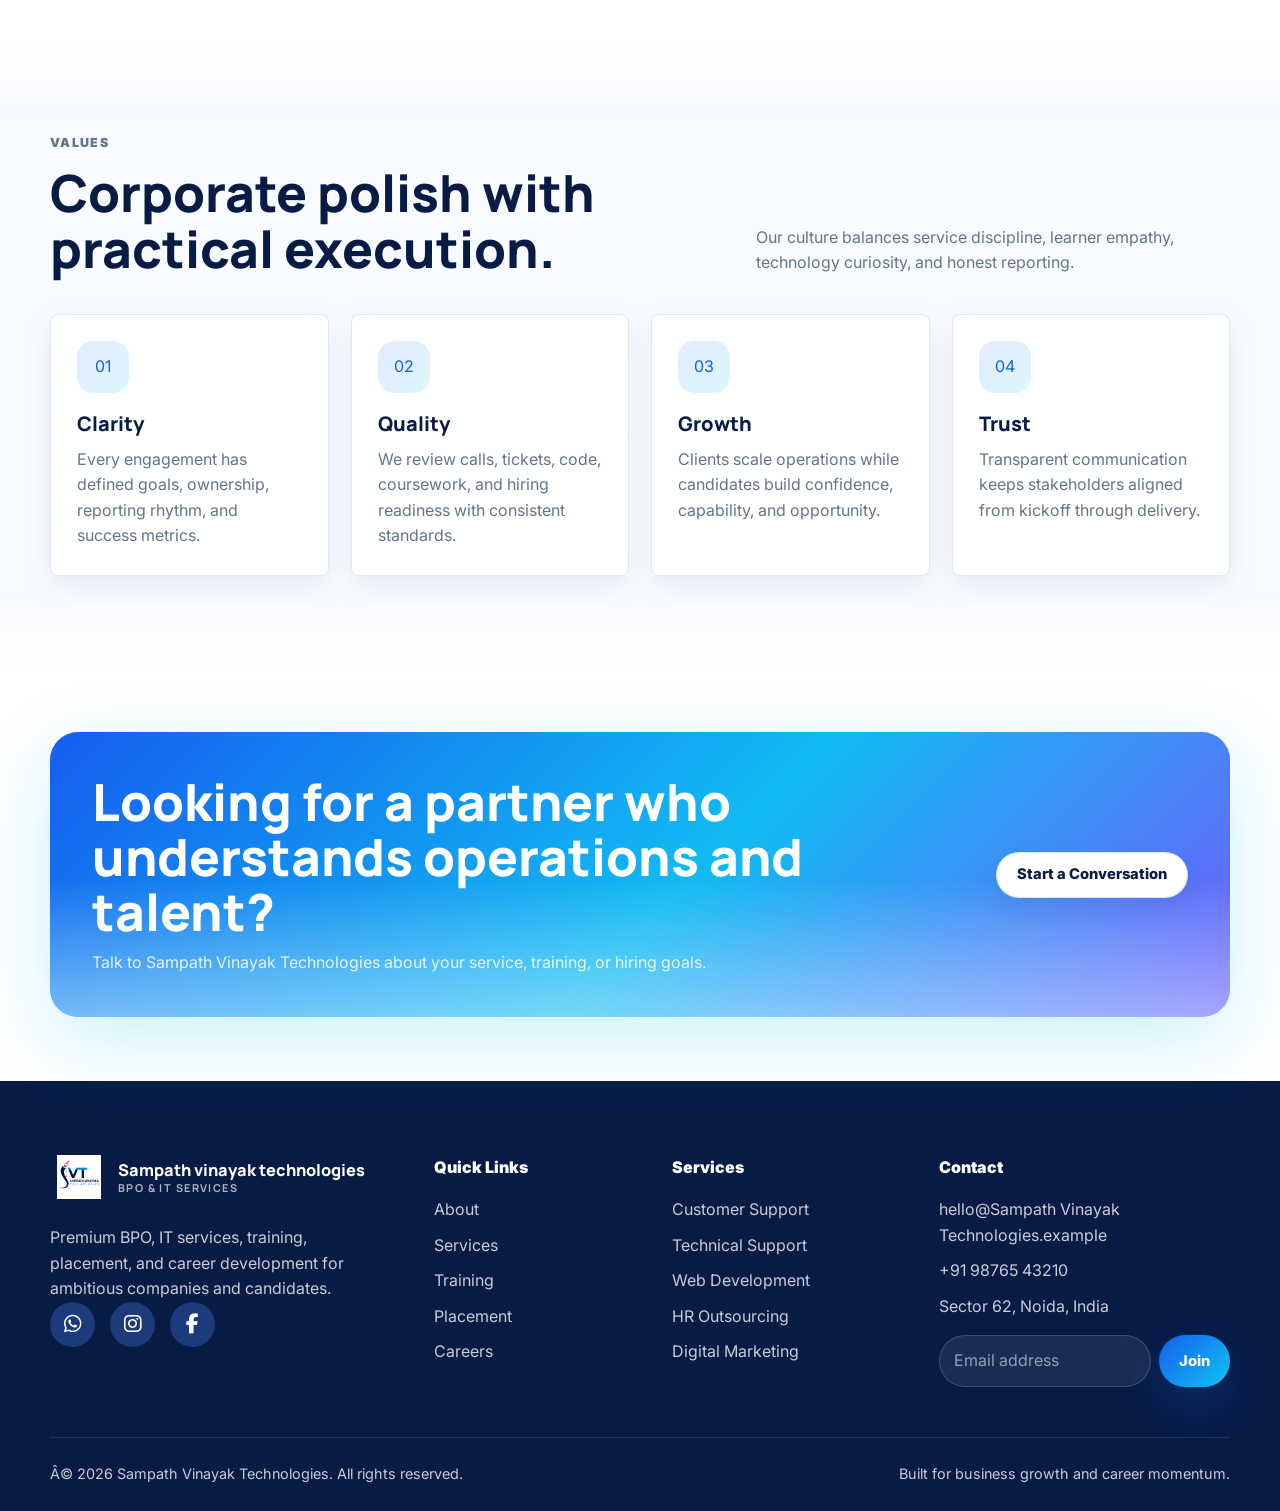
<file: about.html>
﻿<!DOCTYPE html>
<html lang="en">
  <head>
    <meta charset="UTF-8" />
    <meta name="viewport" content="width=device-width, initial-scale=1.0" />
    <meta name="description" content="About Sampath Vinayak Technologies, a premium BPO, IT services, training, and placement company." />
    <title>About | Sampath Vinayak Technologies</title>
    <link rel="preconnect" href="https://fonts.googleapis.com" />
    <link rel="preconnect" href="https://fonts.gstatic.com" crossorigin />
    <link href="https://fonts.googleapis.com/css2?family=Inter:wght@400;500;600;700;800;900&family=Manrope:wght@600;700;800;900&family=Poppins:wght@500;600;700;800&display=swap" rel="stylesheet" />
    <link rel="stylesheet" href="https://cdnjs.cloudflare.com/ajax/libs/font-awesome/6.5.2/css/all.min.css"/>
    <link rel="stylesheet" href="assets/css/styles.css" />
  </head>
  <body>
    <a class="skip-link" href="#main">Skip to content</a>
    <header class="site-header">
      <div class="container nav">
        <a class="brand" href="index.html" aria-label="Sampath Vinayak Technologies home">
          <img class="brand-logo" src="assets/images/logo-1.png" alt="Sampath Vinayak Technologies logo" />
          <span class="brand-copy">Sampath vinayak technologies <small>BPO &amp; IT Services</small></span>
        </a>
        <nav class="nav-links" aria-label="Primary navigation">
          <a class="nav-link" href="index.html">Home</a>
          <a class="nav-link" href="about.html">About</a>
          <a class="nav-link" href="services.html">Services</a>
          <a class="nav-link" href="training.html">Training</a>
          <a class="nav-link" href="placement.html">Placement</a>
          <a class="nav-link" href="careers.html">Careers</a>
          <a class="nav-link" href="contact.html">Contact</a>
        </nav>
        <div class="nav-actions">
          <a class="btn btn-primary" href="contact.html">Book Consultation</a>
          <button class="menu-toggle" type="button" aria-label="Open menu" aria-expanded="false"><span></span></button>
        </div>
      </div>
    </header>

    <main id="main">
      <section class="page-hero">
        <div class="container page-hero-grid">
          <div class="reveal">
            <span class="eyebrow"><span class="eyebrow-dot"></span> About Sampath Vinayak Technologies</span>
            <h1>Human-centered operations and technology teams for modern companies.</h1>
            <p class="lead">
              We combine BPO execution, IT delivery, training, and placement into one premium ecosystem built around
              quality, speed, and measurable career outcomes.
            </p>
            <div class="breadcrumb"><a href="index.html">Home</a><span>/</span><span>About</span></div>
          </div>
          <img class="reveal" src="https://images.unsplash.com/photo-1600880292203-757bb62b4baf?auto=format&fit=crop&w=1100&q=80" alt="Corporate team in a modern office meeting" />
        </div>
      </section>

      <section class="section">
        <div class="container split">
          <div class="reveal">
            <p class="section-kicker">Our Story</p>
            <h2>We exist to make business support smarter and careers more accessible.</h2>
            <p class="lead">
              Sampath Vinayak Technologies was built for companies that need dependable operations and for candidates who need practical
              skills, confidence, and a real route into work. Every service is designed to connect performance with people.
            </p>
            <ul class="feature-list">
              <li class="list-check"><svg viewBox="0 0 24 24" fill="none"><path d="m5 12 4 4L19 6" stroke="currentColor" stroke-width="2.2" stroke-linecap="round" stroke-linejoin="round"/></svg> Structured delivery playbooks for support, IT, HR, and back-office work.</li>
              <li class="list-check"><svg viewBox="0 0 24 24" fill="none"><path d="m5 12 4 4L19 6" stroke="currentColor" stroke-width="2.2" stroke-linecap="round" stroke-linejoin="round"/></svg> Skill-first training programs built with workplace projects and reviews.</li>
              <li class="list-check"><svg viewBox="0 0 24 24" fill="none"><path d="m5 12 4 4L19 6" stroke="currentColor" stroke-width="2.2" stroke-linecap="round" stroke-linejoin="round"/></svg> Hiring support that reduces noise and improves candidate readiness.</li>
            </ul>
          </div>
          <div class="stats-band reveal">
            <div class="grid grid-2">
              <div class="stat"><strong data-count="7" data-suffix="+">0</strong><span>Years Leadership Experience</span></div>
              <div class="stat"><strong data-count="98" data-suffix="%">0</strong><span>Client Satisfaction</span></div>
              <div class="stat"><strong data-count="40" data-suffix="+">0</strong><span>Industry Mentors</span></div>
              <div class="stat"><strong data-count="24" data-suffix="/7">0</strong><span>Delivery Coverage</span></div>
            </div>
          </div>
        </div>
      </section>

      <section class="section section-soft">
        <div class="container">
          <div class="section-header reveal">
            <div>
              <p class="section-kicker">Values</p>
              <h2>Corporate polish with practical execution.</h2>
            </div>
            <p>Our culture balances service discipline, learner empathy, technology curiosity, and honest reporting.</p>
          </div>
          <div class="grid grid-4">
            <article class="card why-card reveal"><span class="icon-box">01</span><h3>Clarity</h3><p>Every engagement has defined goals, ownership, reporting rhythm, and success metrics.</p></article>
            <article class="card why-card reveal"><span class="icon-box">02</span><h3>Quality</h3><p>We review calls, tickets, code, coursework, and hiring readiness with consistent standards.</p></article>
            <article class="card why-card reveal"><span class="icon-box">03</span><h3>Growth</h3><p>Clients scale operations while candidates build confidence, capability, and opportunity.</p></article>
            <article class="card why-card reveal"><span class="icon-box">04</span><h3>Trust</h3><p>Transparent communication keeps stakeholders aligned from kickoff through delivery.</p></article>
          </div>
        </div>
      </section>

      <section class="section-sm">
        <div class="container cta-panel reveal">
          <div><h2>Looking for a partner who understands operations and talent?</h2><p>Talk to Sampath Vinayak Technologies about your service, training, or hiring goals.</p></div>
          <a class="btn btn-secondary" href="contact.html">Start a Conversation</a>
        </div>
      </section>
    </main>

    <footer class="site-footer">
      <div class="container">
        <div class="footer-grid">
          <div class="footer-brand">
            <a class="brand" href="index.html" aria-label="Sampath Vinayak Technologies home">
          <img class="brand-logo" src="assets/images/logo.png" alt="Sampath Vinayak Technologies logo" />
          <span class="brand-copy">Sampath vinayak technologies <small>BPO &amp; IT Services</small></span>
        </a>
            <p>Premium BPO, IT services, training, placement, and career development for ambitious companies and candidates.</p>
            <div class="socials">
              <a href="#" aria-label="Whatsapp">
                <i class="fa-brands fa-whatsapp"></i>
              </a>
               <a href="#" aria-label="Instagram">
                <i class="fa-brands fa-instagram"></i>
               </a>
              <a href="#" aria-label="Facebook">
                <i class="fa-brands fa-facebook-f"></i>
              </a>
            </div>
          </div>
          <div><p class="footer-title">Quick Links</p><div class="footer-links"><a href="about.html">About</a><a href="services.html">Services</a><a href="training.html">Training</a><a href="placement.html">Placement</a><a href="careers.html">Careers</a></div></div>
          <div><p class="footer-title">Services</p><div class="footer-links"><a href="services.html">Customer Support</a><a href="services.html">Technical Support</a><a href="services.html">Web Development</a><a href="services.html">HR Outsourcing</a><a href="services.html">Digital Marketing</a></div></div>
          <div><p class="footer-title">Contact</p><div class="footer-links"><span>hello@Sampath Vinayak Technologies.example</span><span>+91 98765 43210</span><span>Sector 62, Noida, India</span></div><form class="newsletter" data-form><input type="email" aria-label="Email address" placeholder="Email address" required /><button class="btn btn-primary" type="submit">Join</button></form></div>
        </div>
        <div class="footer-bottom"><span>Â© 2026 Sampath Vinayak Technologies. All rights reserved.</span><span>Built for business growth and career momentum.</span></div>
      </div>
    </footer>
    <script src="assets/js/main.js" defer></script>
  </body>
</html>
</file>
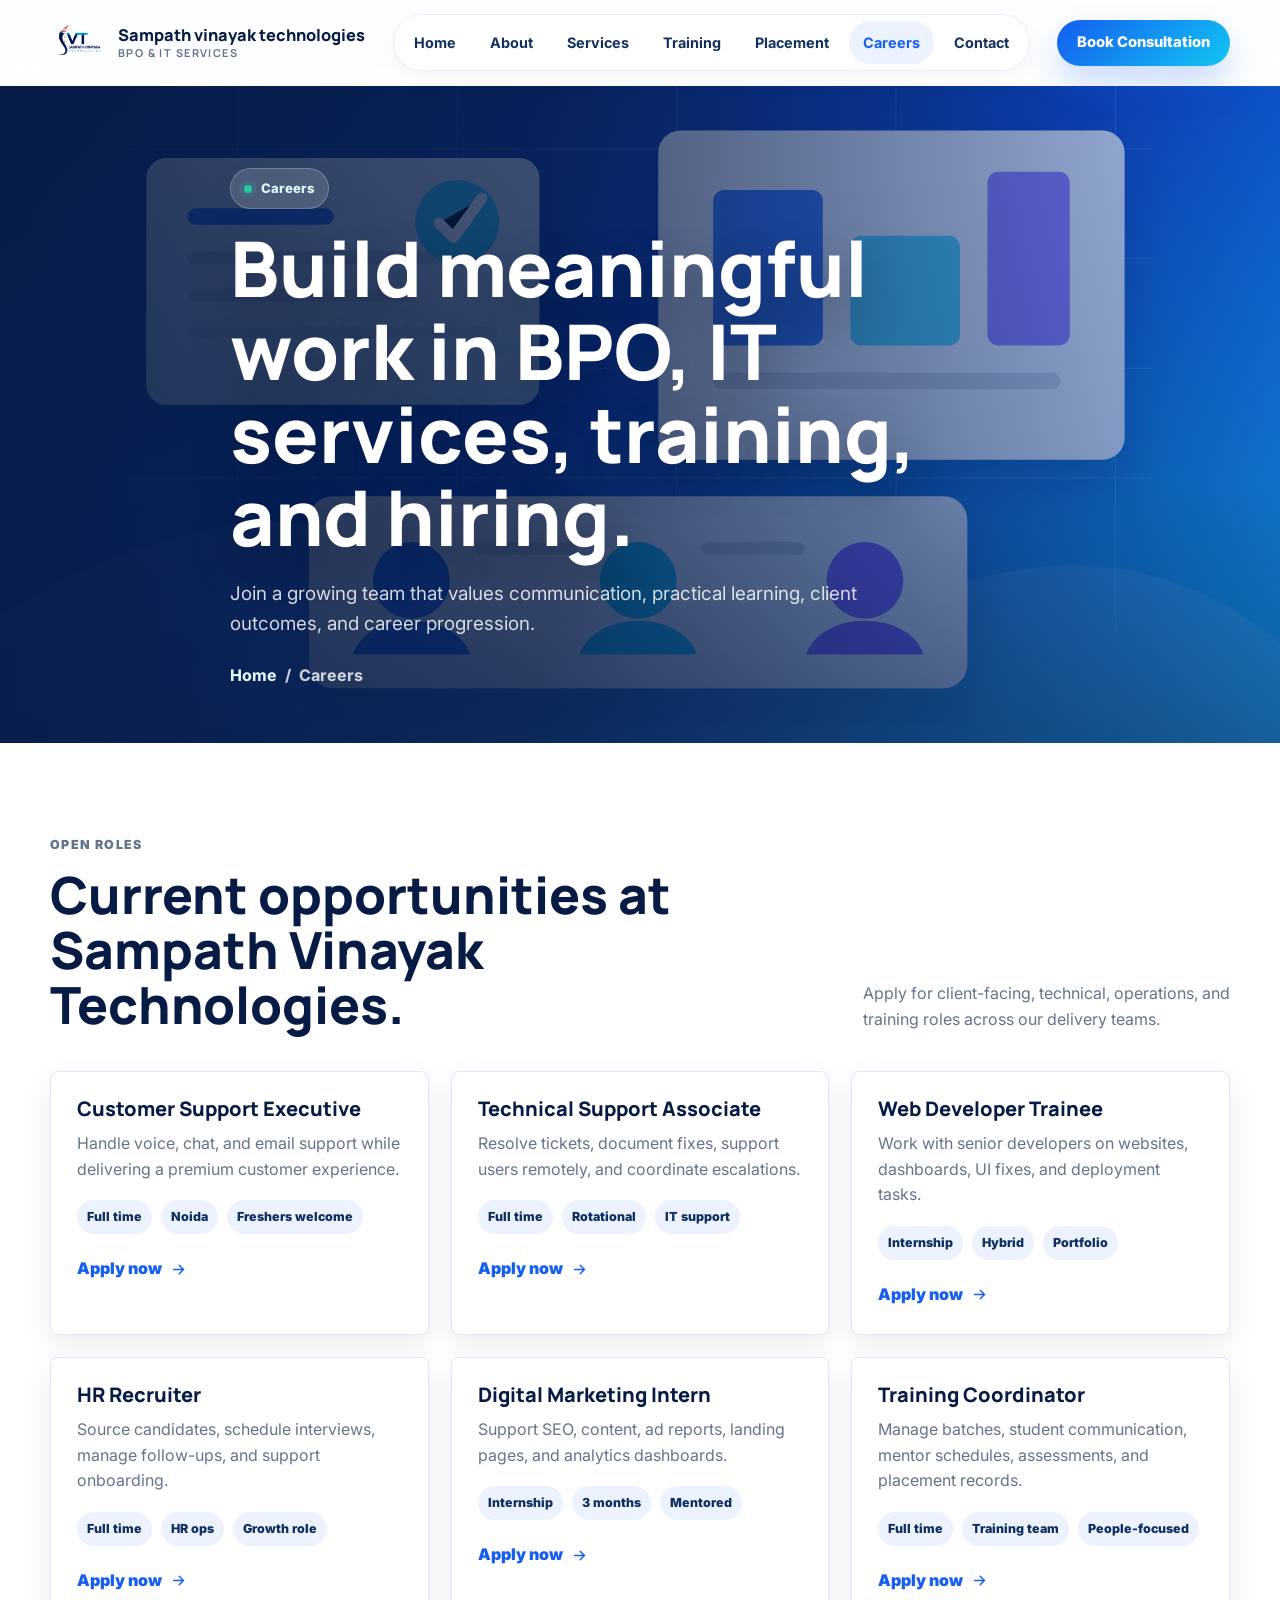
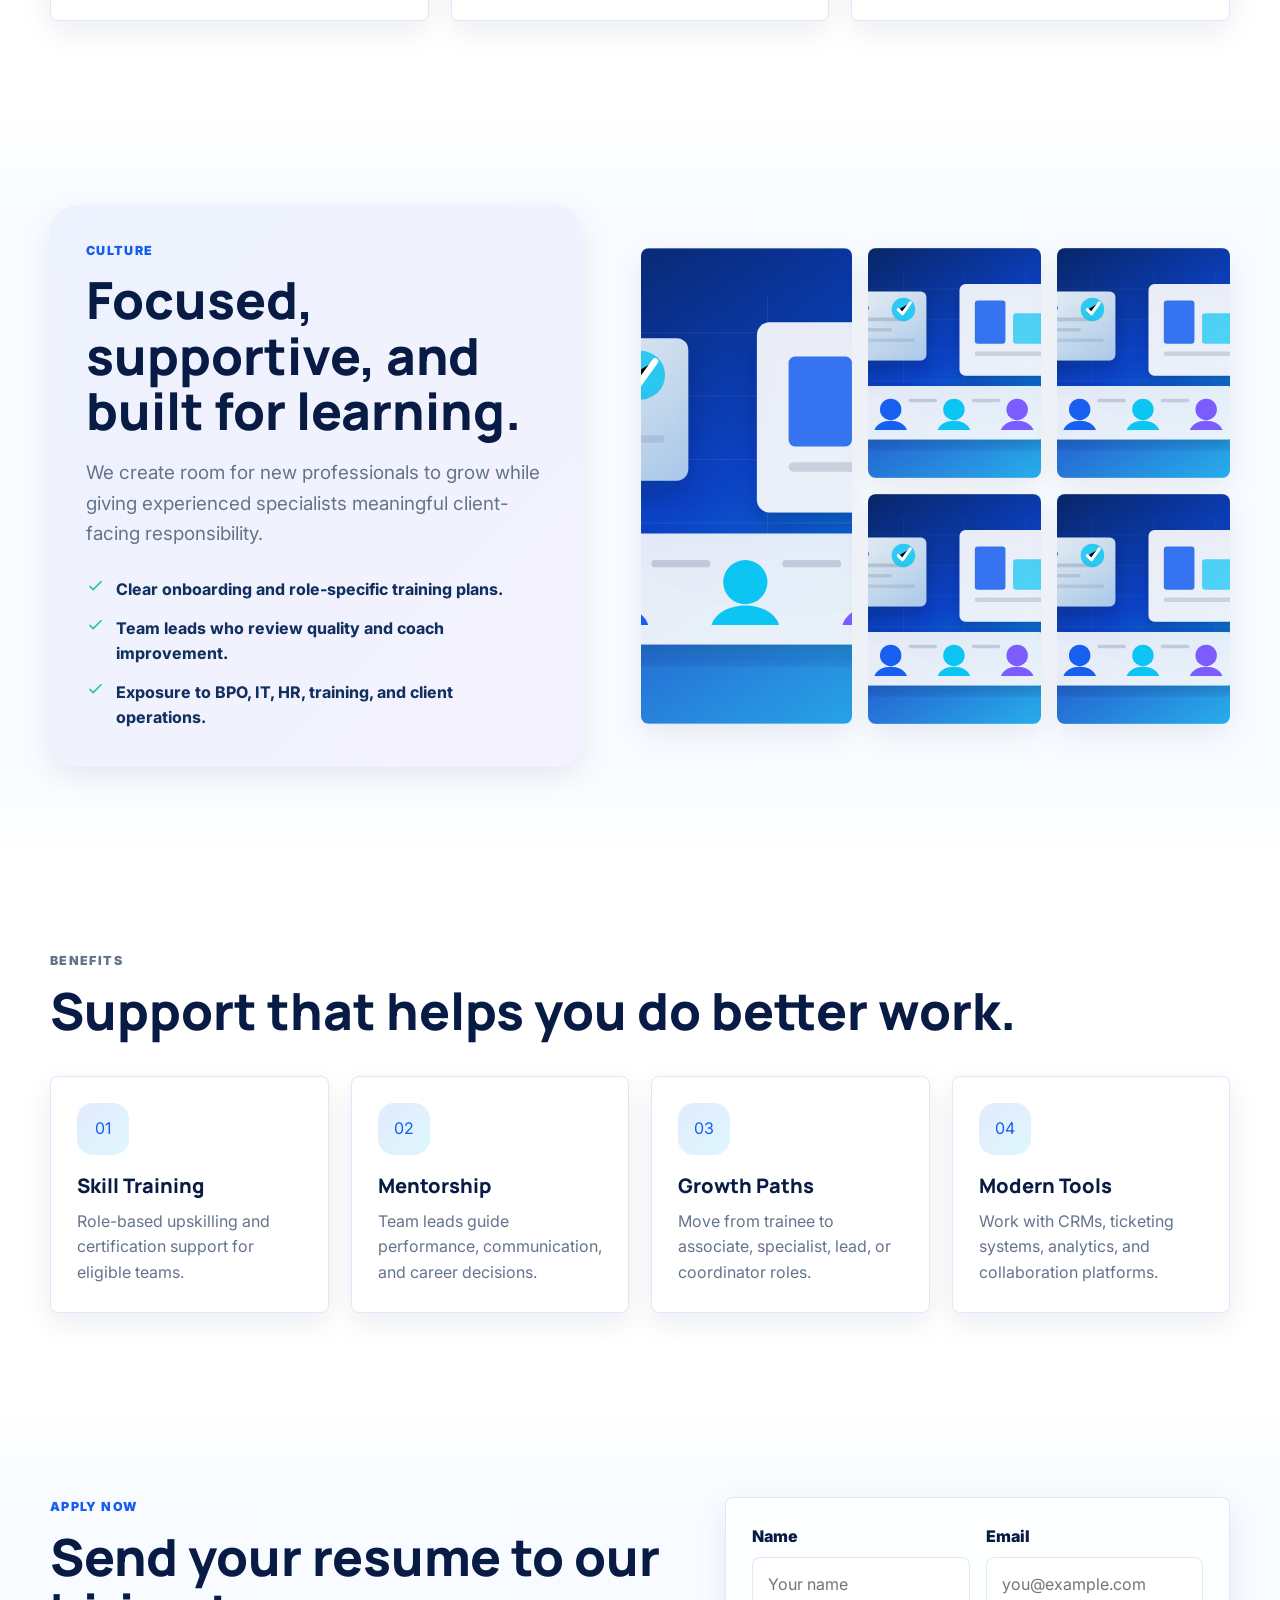
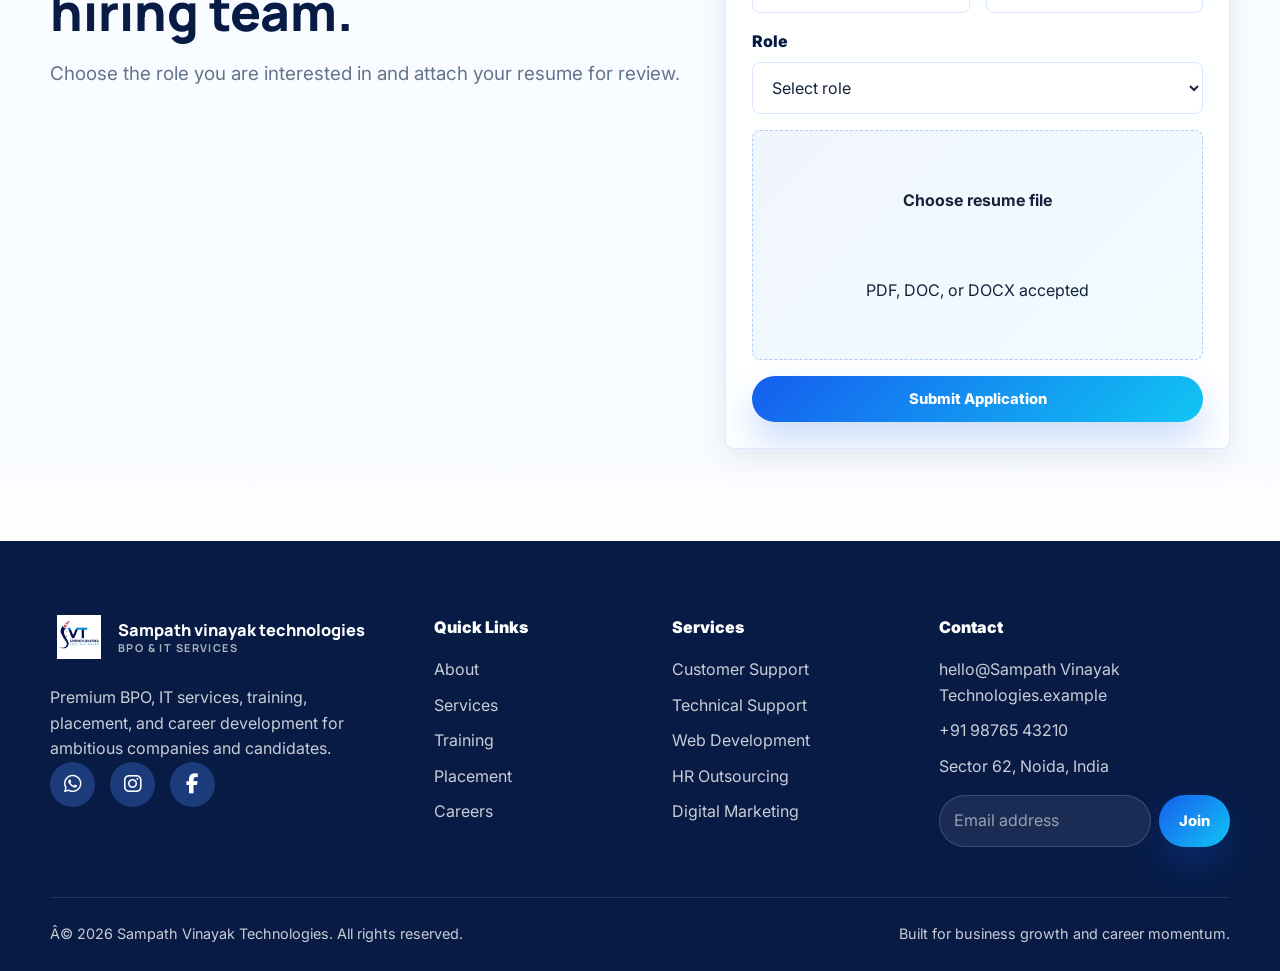
<file: careers.html>
﻿<!DOCTYPE html>
<html lang="en">
  <head>
    <meta charset="UTF-8" />
    <meta name="viewport" content="width=device-width, initial-scale=1.0" />
    <meta name="description" content="Careers at Sampath Vinayak Technologies with modern job cards, resume upload form, employee culture, benefits, and office environment gallery." />
    <title>Careers | Sampath Vinayak Technologies</title>
    <link rel="preconnect" href="https://fonts.googleapis.com" />
    <link rel="preconnect" href="https://fonts.gstatic.com" crossorigin />
    <link href="https://fonts.googleapis.com/css2?family=Inter:wght@400;500;600;700;800;900&family=Manrope:wght@600;700;800;900&family=Poppins:wght@500;600;700;800&display=swap" rel="stylesheet" />
    <link rel="stylesheet" href="https://cdnjs.cloudflare.com/ajax/libs/font-awesome/6.5.2/css/all.min.css"/>
    <link rel="stylesheet" href="assets/css/styles.css" />
  </head>
  <body>
    <a class="skip-link" href="#main">Skip to content</a>
    <header class="site-header">
      <div class="container nav">
        <a class="brand" href="index.html" aria-label="Sampath Vinayak Technologies home">
          <img class="brand-logo" src="assets/images/logo-1.png" alt="Sampath Vinayak Technologies logo" />
          <span class="brand-copy">Sampath vinayak technologies <small>BPO &amp; IT Services</small></span>
        </a>
        <nav class="nav-links" aria-label="Primary navigation"><a class="nav-link" href="index.html">Home</a><a class="nav-link" href="about.html">About</a><a class="nav-link" href="services.html">Services</a><a class="nav-link" href="training.html">Training</a><a class="nav-link" href="placement.html">Placement</a><a class="nav-link" href="careers.html">Careers</a><a class="nav-link" href="contact.html">Contact</a></nav>
        <div class="nav-actions"><a class="btn btn-primary" href="contact.html">Book Consultation</a><button class="menu-toggle" type="button" aria-label="Open menu" aria-expanded="false"><span></span></button></div>
      </div>
    </header>

    <main id="main">
      <section class="page-hero">
        <div class="container page-hero-grid">
          <div class="reveal">
            <span class="eyebrow"><span class="eyebrow-dot"></span> Careers</span>
            <h1>Build meaningful work in BPO, IT services, training, and hiring.</h1>
            <p class="lead">Join a growing team that values communication, practical learning, client outcomes, and career progression.</p>
            <div class="breadcrumb"><a href="index.html">Home</a><span>/</span><span>Careers</span></div>
          </div>
          <img class="reveal" src="https://images.unsplash.com/photo-1556761175-4b46a572b786?auto=format&fit=crop&w=1100&q=80" alt="Team members working in a bright modern office" />
        </div>
      </section>

      <section class="section">
        <div class="container">
          <div class="section-header reveal"><div><p class="section-kicker">Open Roles</p><h2>Current opportunities at Sampath Vinayak Technologies.</h2></div><p>Apply for client-facing, technical, operations, and training roles across our delivery teams.</p></div>
          <div class="grid grid-3">
            <article class="card job-card reveal"><h3>Customer Support Executive</h3><p>Handle voice, chat, and email support while delivering a premium customer experience.</p><div class="job-meta"><span class="tag">Full time</span><span class="tag">Noida</span><span class="tag">Freshers welcome</span></div><a class="card-link" href="#apply">Apply now <svg viewBox="0 0 24 24" fill="none"><path d="M5 12h14m-6-6 6 6-6 6" stroke="currentColor" stroke-width="2" stroke-linecap="round"/></svg></a></article>
            <article class="card job-card reveal"><h3>Technical Support Associate</h3><p>Resolve tickets, document fixes, support users remotely, and coordinate escalations.</p><div class="job-meta"><span class="tag">Full time</span><span class="tag">Rotational</span><span class="tag">IT support</span></div><a class="card-link" href="#apply">Apply now <svg viewBox="0 0 24 24" fill="none"><path d="M5 12h14m-6-6 6 6-6 6" stroke="currentColor" stroke-width="2" stroke-linecap="round"/></svg></a></article>
            <article class="card job-card reveal"><h3>Web Developer Trainee</h3><p>Work with senior developers on websites, dashboards, UI fixes, and deployment tasks.</p><div class="job-meta"><span class="tag">Internship</span><span class="tag">Hybrid</span><span class="tag">Portfolio</span></div><a class="card-link" href="#apply">Apply now <svg viewBox="0 0 24 24" fill="none"><path d="M5 12h14m-6-6 6 6-6 6" stroke="currentColor" stroke-width="2" stroke-linecap="round"/></svg></a></article>
            <article class="card job-card reveal"><h3>HR Recruiter</h3><p>Source candidates, schedule interviews, manage follow-ups, and support onboarding.</p><div class="job-meta"><span class="tag">Full time</span><span class="tag">HR ops</span><span class="tag">Growth role</span></div><a class="card-link" href="#apply">Apply now <svg viewBox="0 0 24 24" fill="none"><path d="M5 12h14m-6-6 6 6-6 6" stroke="currentColor" stroke-width="2" stroke-linecap="round"/></svg></a></article>
            <article class="card job-card reveal"><h3>Digital Marketing Intern</h3><p>Support SEO, content, ad reports, landing pages, and analytics dashboards.</p><div class="job-meta"><span class="tag">Internship</span><span class="tag">3 months</span><span class="tag">Mentored</span></div><a class="card-link" href="#apply">Apply now <svg viewBox="0 0 24 24" fill="none"><path d="M5 12h14m-6-6 6 6-6 6" stroke="currentColor" stroke-width="2" stroke-linecap="round"/></svg></a></article>
            <article class="card job-card reveal"><h3>Training Coordinator</h3><p>Manage batches, student communication, mentor schedules, assessments, and placement records.</p><div class="job-meta"><span class="tag">Full time</span><span class="tag">Training team</span><span class="tag">People-focused</span></div><a class="card-link" href="#apply">Apply now <svg viewBox="0 0 24 24" fill="none"><path d="M5 12h14m-6-6 6 6-6 6" stroke="currentColor" stroke-width="2" stroke-linecap="round"/></svg></a></article>
          </div>
        </div>
      </section>

      <section class="section section-soft">
        <div class="container split">
          <div class="culture-panel reveal">
            <p class="section-kicker">Culture</p>
            <h2>Focused, supportive, and built for learning.</h2>
            <p class="lead">We create room for new professionals to grow while giving experienced specialists meaningful client-facing responsibility.</p>
            <ul class="feature-list">
              <li class="list-check"><svg viewBox="0 0 24 24" fill="none"><path d="m5 12 4 4L19 6" stroke="currentColor" stroke-width="2.2" stroke-linecap="round" stroke-linejoin="round"/></svg> Clear onboarding and role-specific training plans.</li>
              <li class="list-check"><svg viewBox="0 0 24 24" fill="none"><path d="m5 12 4 4L19 6" stroke="currentColor" stroke-width="2.2" stroke-linecap="round" stroke-linejoin="round"/></svg> Team leads who review quality and coach improvement.</li>
              <li class="list-check"><svg viewBox="0 0 24 24" fill="none"><path d="m5 12 4 4L19 6" stroke="currentColor" stroke-width="2.2" stroke-linecap="round" stroke-linejoin="round"/></svg> Exposure to BPO, IT, HR, training, and client operations.</li>
            </ul>
          </div>
          <div class="gallery reveal" aria-label="Office environment gallery">
            <img src="https://images.unsplash.com/photo-1497366754035-f200968a6e72?auto=format&fit=crop&w=800&q=80" alt="Bright office workspace" />
            <img src="https://images.unsplash.com/photo-1497366811353-6870744d04b2?auto=format&fit=crop&w=600&q=80" alt="Collaborative office seating" />
            <img src="https://images.unsplash.com/photo-1497366216548-37526070297c?auto=format&fit=crop&w=600&q=80" alt="Modern meeting room" />
            <img src="https://images.unsplash.com/photo-1519389950473-47ba0277781c?auto=format&fit=crop&w=600&q=80" alt="Team working on laptops" />
            <img src="https://images.unsplash.com/photo-1559136555-9303baea8ebd?auto=format&fit=crop&w=600&q=80" alt="Office collaboration table" />
          </div>
        </div>
      </section>

      <section class="section">
        <div class="container">
          <div class="section-header reveal"><div><p class="section-kicker">Benefits</p><h2>Support that helps you do better work.</h2></div></div>
          <div class="grid grid-4">
            <article class="card benefit-card reveal"><span class="icon-box">01</span><h3>Skill Training</h3><p>Role-based upskilling and certification support for eligible teams.</p></article>
            <article class="card benefit-card reveal"><span class="icon-box">02</span><h3>Mentorship</h3><p>Team leads guide performance, communication, and career decisions.</p></article>
            <article class="card benefit-card reveal"><span class="icon-box">03</span><h3>Growth Paths</h3><p>Move from trainee to associate, specialist, lead, or coordinator roles.</p></article>
            <article class="card benefit-card reveal"><span class="icon-box">04</span><h3>Modern Tools</h3><p>Work with CRMs, ticketing systems, analytics, and collaboration platforms.</p></article>
          </div>
        </div>
      </section>

      <section class="section section-soft" id="apply">
        <div class="container contact-layout">
          <div class="reveal">
            <p class="section-kicker">Apply Now</p>
            <h2>Send your resume to our hiring team.</h2>
            <p class="lead">Choose the role you are interested in and attach your resume for review.</p>
          </div>
          <form class="card contact-card form-grid reveal" data-form>
            <div class="form-field"><label for="apply-name">Name</label><input id="apply-name" type="text" placeholder="Your name" required /></div>
            <div class="form-field"><label for="apply-email">Email</label><input id="apply-email" type="email" placeholder="you@example.com" required /></div>
            <div class="form-field full"><label for="apply-role">Role</label><select id="apply-role" required><option value="">Select role</option><option>Customer Support Executive</option><option>Technical Support Associate</option><option>Web Developer Trainee</option><option>HR Recruiter</option><option>Digital Marketing Intern</option></select></div>
            <label class="upload-box form-field full" data-file-label><input type="file" accept=".pdf,.doc,.docx" /><strong data-file-name>Choose resume file</strong><span>PDF, DOC, or DOCX accepted</span></label>
            <div class="form-field full"><button class="btn btn-primary" type="submit">Submit Application</button></div>
          </form>
        </div>
      </section>
    </main>

    <footer class="site-footer">
      <div class="container"><div class="footer-grid"><div class="footer-brand"><a class="brand" href="index.html" aria-label="Sampath Vinayak Technologies home">
          <img class="brand-logo" src="assets/images/logo.png" alt="Sampath Vinayak Technologies logo" />
          <span class="brand-copy">Sampath vinayak technologies <small>BPO &amp; IT Services</small></span>
        </a><p>Premium BPO, IT services, training, placement, and career development for ambitious companies and candidates.</p><div class="socials">
              <a href="#" aria-label="Whatsapp">
                <i class="fa-brands fa-whatsapp"></i>
              </a>
               <a href="#" aria-label="Instagram">
                <i class="fa-brands fa-instagram"></i>
               </a>
              <a href="#" aria-label="Facebook">
                <i class="fa-brands fa-facebook-f"></i>
              </a>
            </div></div><div><p class="footer-title">Quick Links</p><div class="footer-links"><a href="about.html">About</a><a href="services.html">Services</a><a href="training.html">Training</a><a href="placement.html">Placement</a><a href="careers.html">Careers</a></div></div><div><p class="footer-title">Services</p><div class="footer-links"><a href="services.html">Customer Support</a><a href="services.html">Technical Support</a><a href="services.html">Web Development</a><a href="services.html">HR Outsourcing</a><a href="services.html">Digital Marketing</a></div></div><div><p class="footer-title">Contact</p><div class="footer-links"><span>hello@Sampath Vinayak Technologies.example</span><span>+91 98765 43210</span><span>Sector 62, Noida, India</span></div><form class="newsletter" data-form><input type="email" aria-label="Email address" placeholder="Email address" required /><button class="btn btn-primary" type="submit">Join</button></form></div></div><div class="footer-bottom"><span>Â© 2026 Sampath Vinayak Technologies. All rights reserved.</span><span>Built for business growth and career momentum.</span></div></div>
    </footer>
    <script src="assets/js/main.js" defer></script>
  </body>
</html>
</file>
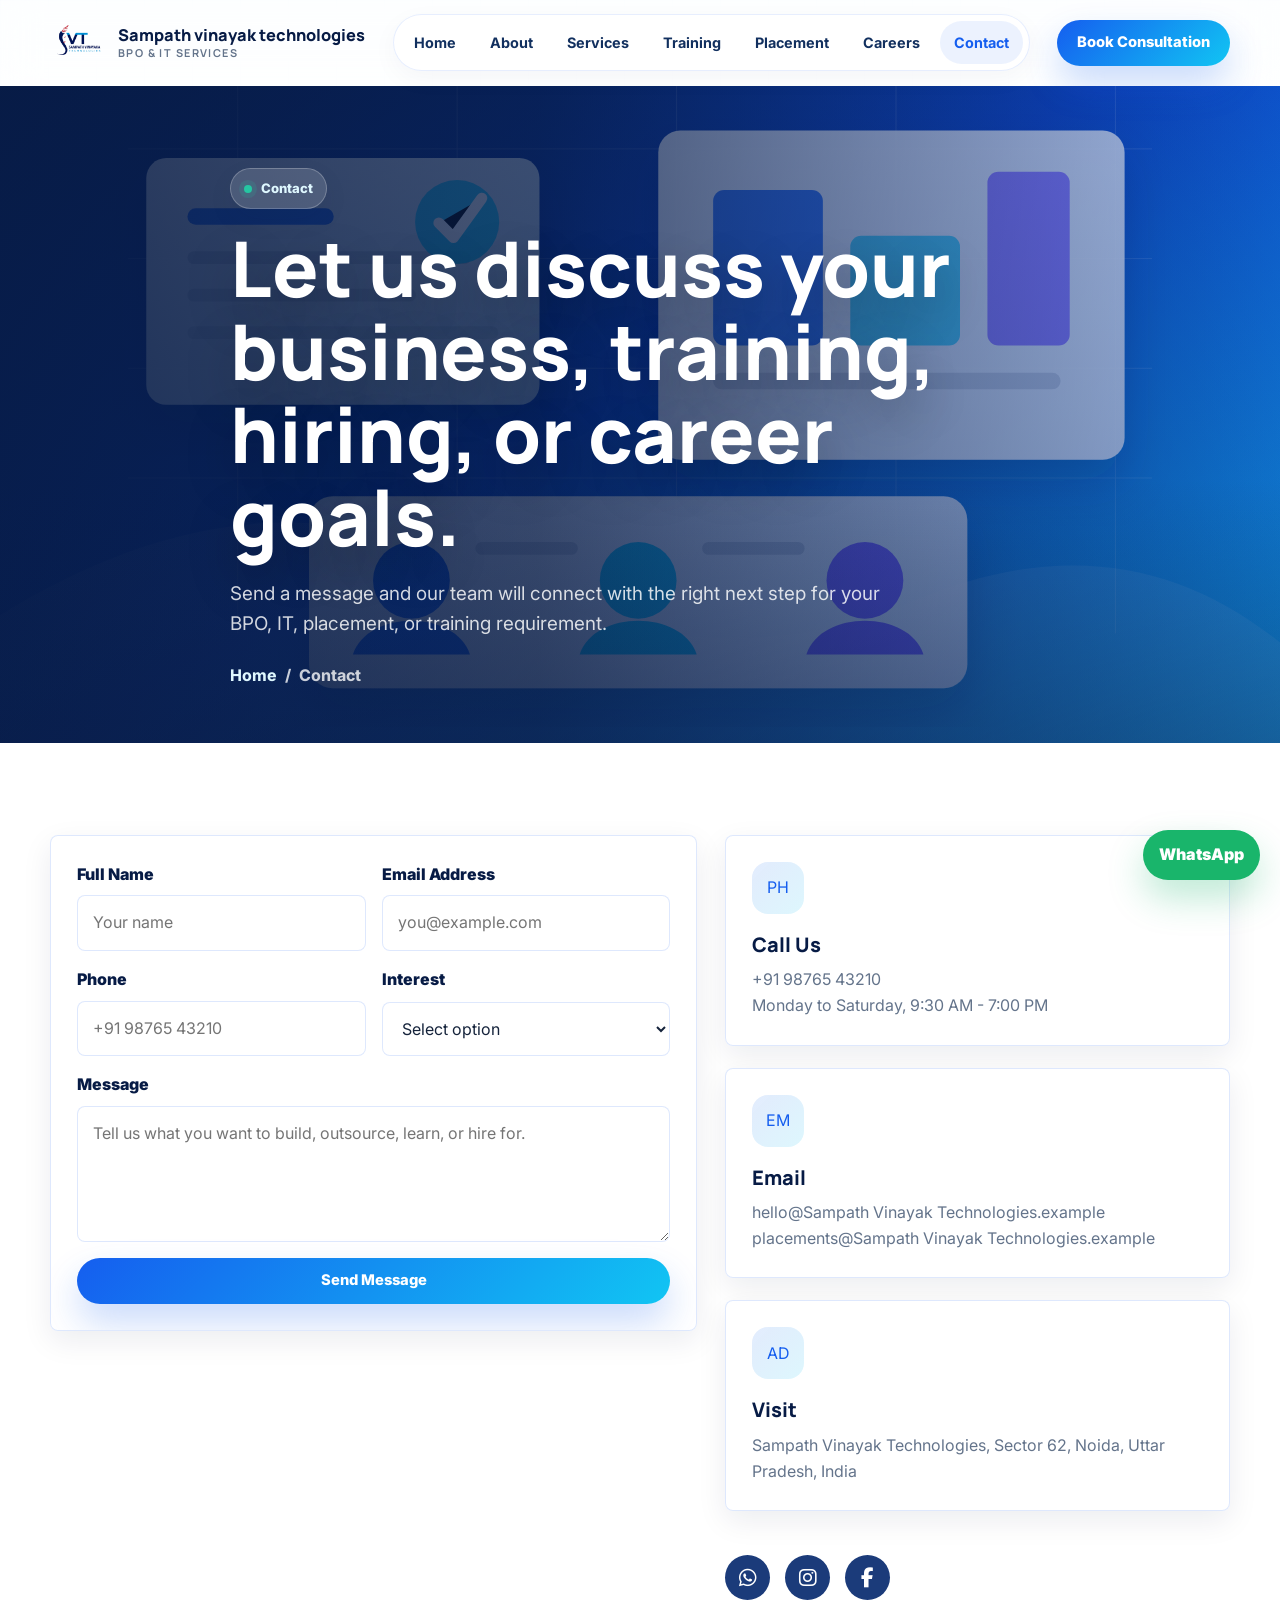
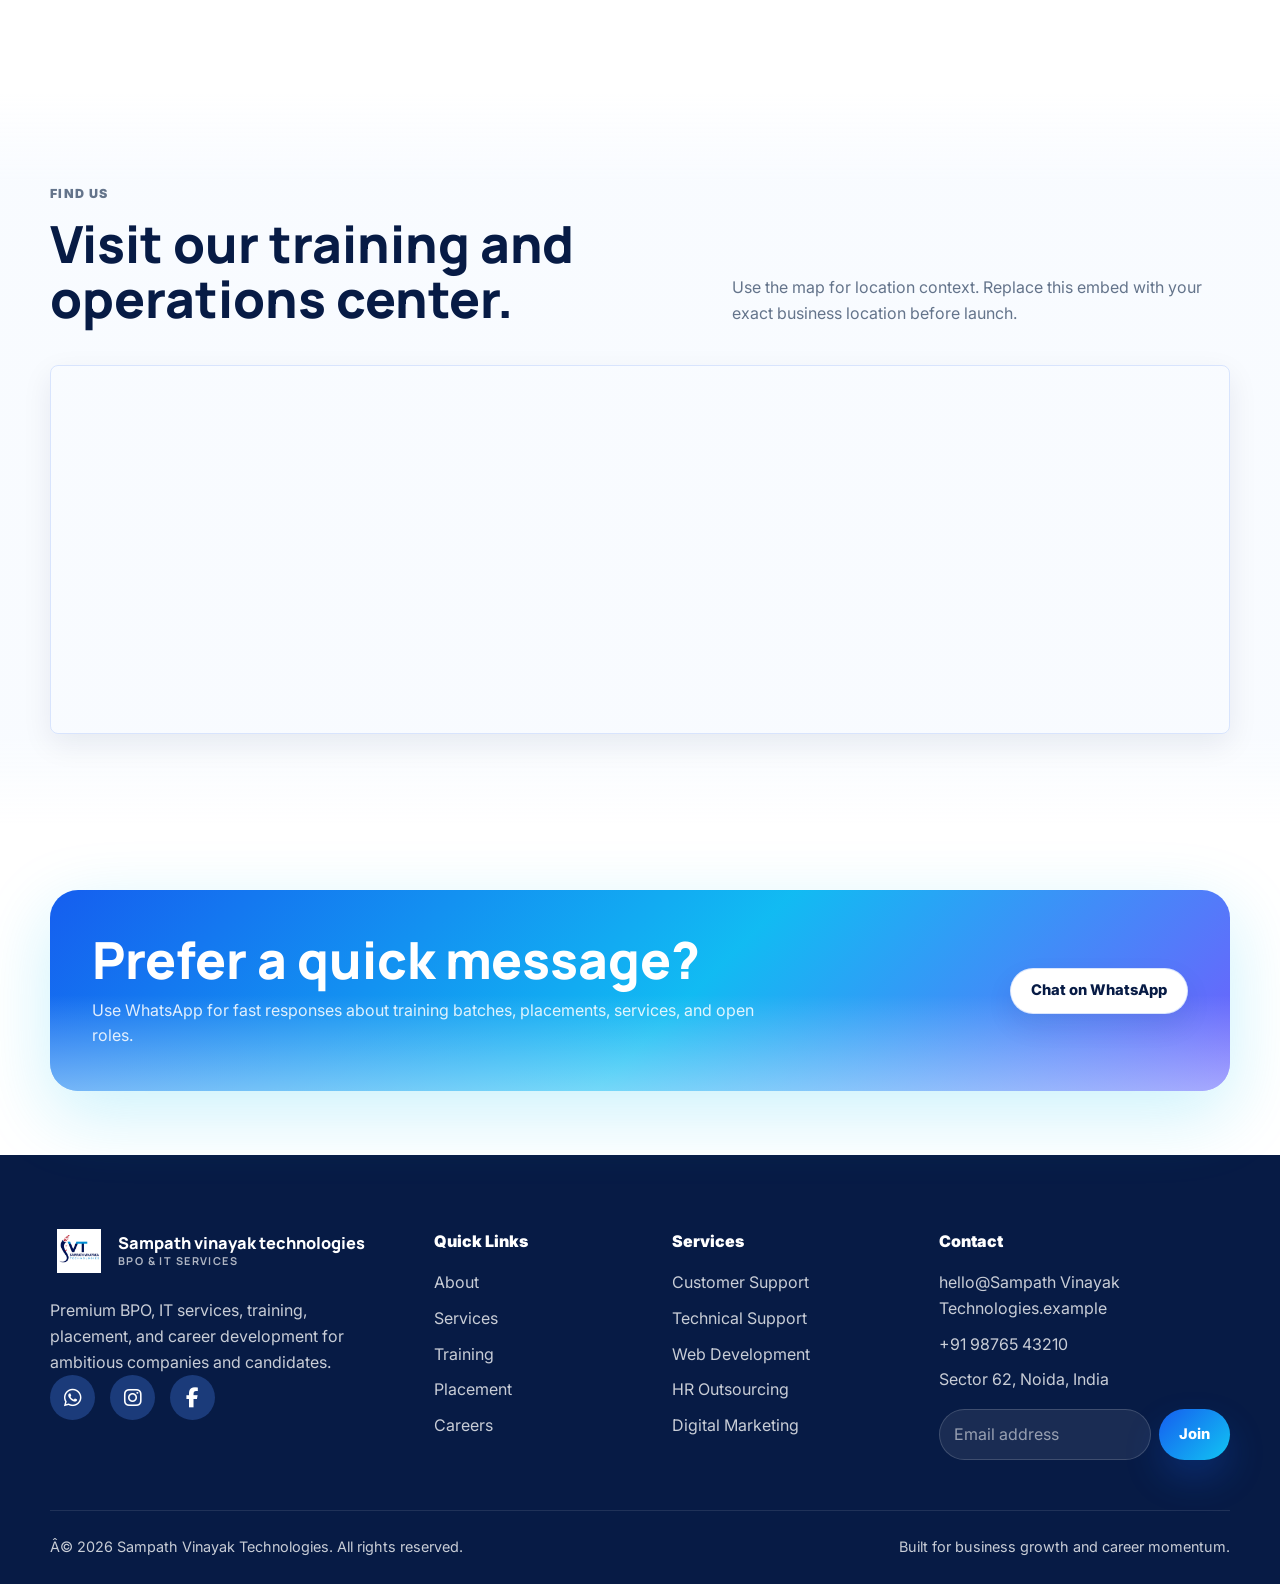
<file: contact.html>
﻿<!DOCTYPE html>
<html lang="en">
  <head>
    <meta charset="UTF-8" />
    <meta name="viewport" content="width=device-width, initial-scale=1.0" />
    <meta name="description" content="Contact Sampath Vinayak Technologies for BPO services, IT services, job placement, IT training, and career development." />
    <title>Contact | Sampath Vinayak Technologies</title>
    <link rel="preconnect" href="https://fonts.googleapis.com" />
    <link rel="preconnect" href="https://fonts.gstatic.com" crossorigin />
    <link href="https://fonts.googleapis.com/css2?family=Inter:wght@400;500;600;700;800;900&family=Manrope:wght@600;700;800;900&family=Poppins:wght@500;600;700;800&display=swap" rel="stylesheet" />
    <link
    rel="stylesheet"
    href="https://cdnjs.cloudflare.com/ajax/libs/font-awesome/6.5.2/css/all.min.css"/>
    <link rel="stylesheet" href="assets/css/styles.css" />
  </head>
  <body>
    <a class="skip-link" href="#main">Skip to content</a>
    <header class="site-header">
      <div class="container nav">
        <a class="brand" href="index.html" aria-label="Sampath Vinayak Technologies home">
          <img class="brand-logo" src="assets/images/logo-1.png" alt="Sampath Vinayak Technologies logo" />
          <span class="brand-copy">Sampath vinayak technologies <small>BPO &amp; IT Services</small></span>
        </a>
        <nav class="nav-links" aria-label="Primary navigation"><a class="nav-link" href="index.html">Home</a><a class="nav-link" href="about.html">About</a><a class="nav-link" href="services.html">Services</a><a class="nav-link" href="training.html">Training</a><a class="nav-link" href="placement.html">Placement</a><a class="nav-link" href="careers.html">Careers</a><a class="nav-link" href="contact.html">Contact</a></nav>
        <div class="nav-actions"><a class="btn btn-primary" href="contact.html">Book Consultation</a><button class="menu-toggle" type="button" aria-label="Open menu" aria-expanded="false"><span></span></button></div>
      </div>
    </header>

    <main id="main">
      <section class="page-hero">
        <div class="container page-hero-grid">
          <div class="reveal">
            <span class="eyebrow"><span class="eyebrow-dot"></span> Contact</span>
            <h1>Let us discuss your business, training, hiring, or career goals.</h1>
            <p class="lead">Send a message and our team will connect with the right next step for your BPO, IT, placement, or training requirement.</p>
            <div class="breadcrumb"><a href="index.html">Home</a><span>/</span><span>Contact</span></div>
          </div>
          <img class="reveal" src="https://images.unsplash.com/photo-1517048676732-d65bc937f952?auto=format&fit=crop&w=1100&q=80" alt="Team discussing business requirements in a meeting" />
        </div>
      </section>

      <section class="section">
        <div class="container contact-layout">
          <form class="card contact-card form-grid reveal" data-form>
            <div class="form-field"><label for="name">Full Name</label><input id="name" type="text" placeholder="Your name" required /></div>
            <div class="form-field"><label for="email">Email Address</label><input id="email" type="email" placeholder="you@example.com" required /></div>
            <div class="form-field"><label for="phone">Phone</label><input id="phone" type="tel" placeholder="+91 98765 43210" required /></div>
            <div class="form-field"><label for="interest">Interest</label><select id="interest" required><option value="">Select option</option><option>BPO Services</option><option>IT Services</option><option>Training Programs</option><option>Job Placement</option><option>Careers</option></select></div>
            <div class="form-field full"><label for="message">Message</label><textarea id="message" placeholder="Tell us what you want to build, outsource, learn, or hire for." required></textarea></div>
            <div class="form-field full"><button class="btn btn-primary" type="submit">Send Message</button></div>
          </form>
          <aside class="grid reveal">
            <article class="card contact-card"><span class="icon-box">PH</span><h3>Call Us</h3><p>+91 98765 43210<br />Monday to Saturday, 9:30 AM - 7:00 PM</p></article>
            <article class="card contact-card"><span class="icon-box">EM</span><h3>Email</h3><p>hello@Sampath Vinayak Technologies.example<br />placements@Sampath Vinayak Technologies.example</p></article>
            <article class="card contact-card"><span class="icon-box">AD</span><h3>Visit</h3><p>Sampath Vinayak Technologies, Sector 62, Noida, Uttar Pradesh, India</p></article>
            </p><div class="socials">
              <a href="#" aria-label="Whatsapp">
                <i class="fa-brands fa-whatsapp"></i>
              </a>
               <a href="#" aria-label="Instagram">
                <i class="fa-brands fa-instagram"></i>
               </a>
              <a href="#" aria-label="Facebook">
                <i class="fa-brands fa-facebook-f"></i>
              </a>
            </div>
          </aside>
        </div>
      </section>

      <section class="section section-soft">
        <div class="container">
          <div class="section-header reveal"><div><p class="section-kicker">Find Us</p><h2>Visit our training and operations center.</h2></div><p>Use the map for location context. Replace this embed with your exact business location before launch.</p></div>
          <div class="map-frame reveal">
            <iframe
              title="Sampath Vinayak Technologies map"
              loading="lazy"
              referrerpolicy="no-referrer-when-downgrade"
              src="https://www.google.com/maps?q=Sector%2062%20Noida%20India&output=embed">
            </iframe>
          </div>
        </div>
      </section>

      <section class="section-sm"><div class="container cta-panel reveal"><div><h2>Prefer a quick message?</h2><p>Use WhatsApp for fast responses about training batches, placements, services, and open roles.</p></div><a class="btn btn-secondary" href="https://wa.me/919876543210">Chat on WhatsApp</a></div></section>
    </main>

    <a class="whatsapp-float" href="https://wa.me/919876543210" aria-label="Chat on WhatsApp">WhatsApp</a>

    <footer class="site-footer">
      <div class="container"><div class="footer-grid"><div class="footer-brand"><a class="brand" href="index.html" aria-label="Sampath Vinayak Technologies home">
          <img class="brand-logo" src="assets/images/logo.png" alt="Sampath Vinayak Technologies logo" />
          <span class="brand-copy">Sampath vinayak technologies <small>BPO &amp; IT Services</small></span>
        </a><p>Premium BPO, IT services, training, placement, and career development for ambitious companies and candidates.</p>
        <div class="socials">
              <a href="#" aria-label="Whatsapp">
                <i class="fa-brands fa-whatsapp"></i>
              </a>
               <a href="#" aria-label="Instagram">
                <i class="fa-brands fa-instagram"></i>
               </a>
              <a href="#" aria-label="Facebook">
                <i class="fa-brands fa-facebook-f"></i>
              </a>
            </div>
      </div><div>
          <p class="footer-title">Quick Links</p><div class="footer-links"><a href="about.html">About</a><a href="services.html">Services</a><a href="training.html">Training</a><a href="placement.html">Placement</a><a href="careers.html">Careers</a></div></div><div><p class="footer-title">Services</p><div class="footer-links"><a href="services.html">Customer Support</a><a href="services.html">Technical Support</a><a href="services.html">Web Development</a><a href="services.html">HR Outsourcing</a><a href="services.html">Digital Marketing</a></div></div><div><p class="footer-title">Contact</p><div class="footer-links"><span>hello@Sampath Vinayak Technologies.example</span><span>+91 98765 43210</span><span>Sector 62, Noida, India</span></div><form class="newsletter" data-form><input type="email" aria-label="Email address" placeholder="Email address" required /><button class="btn btn-primary" type="submit">Join</button></form></div></div><div class="footer-bottom"><span>Â© 2026 Sampath Vinayak Technologies. All rights reserved.</span><span>Built for business growth and career momentum.</span></div></div>
    </footer>
    <script src="assets/js/main.js" defer></script>
  </body>
</html>
</file>
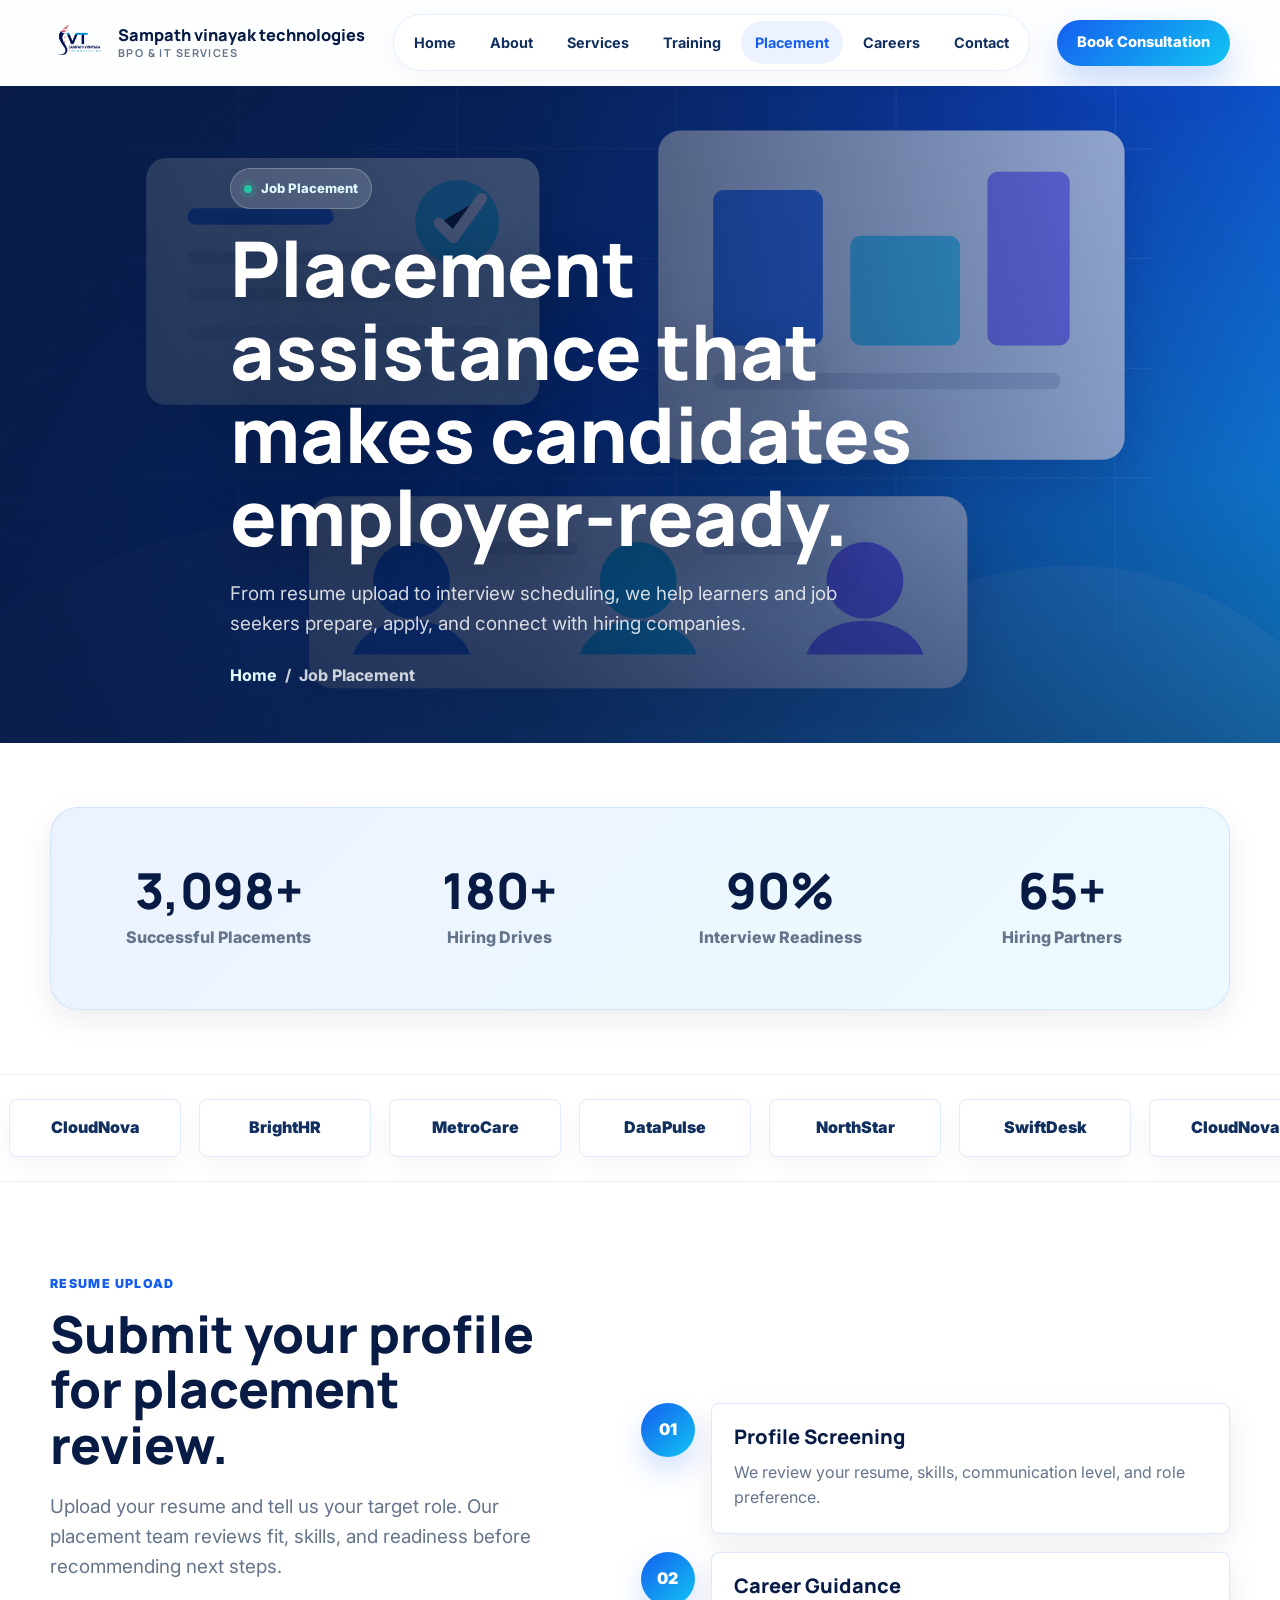
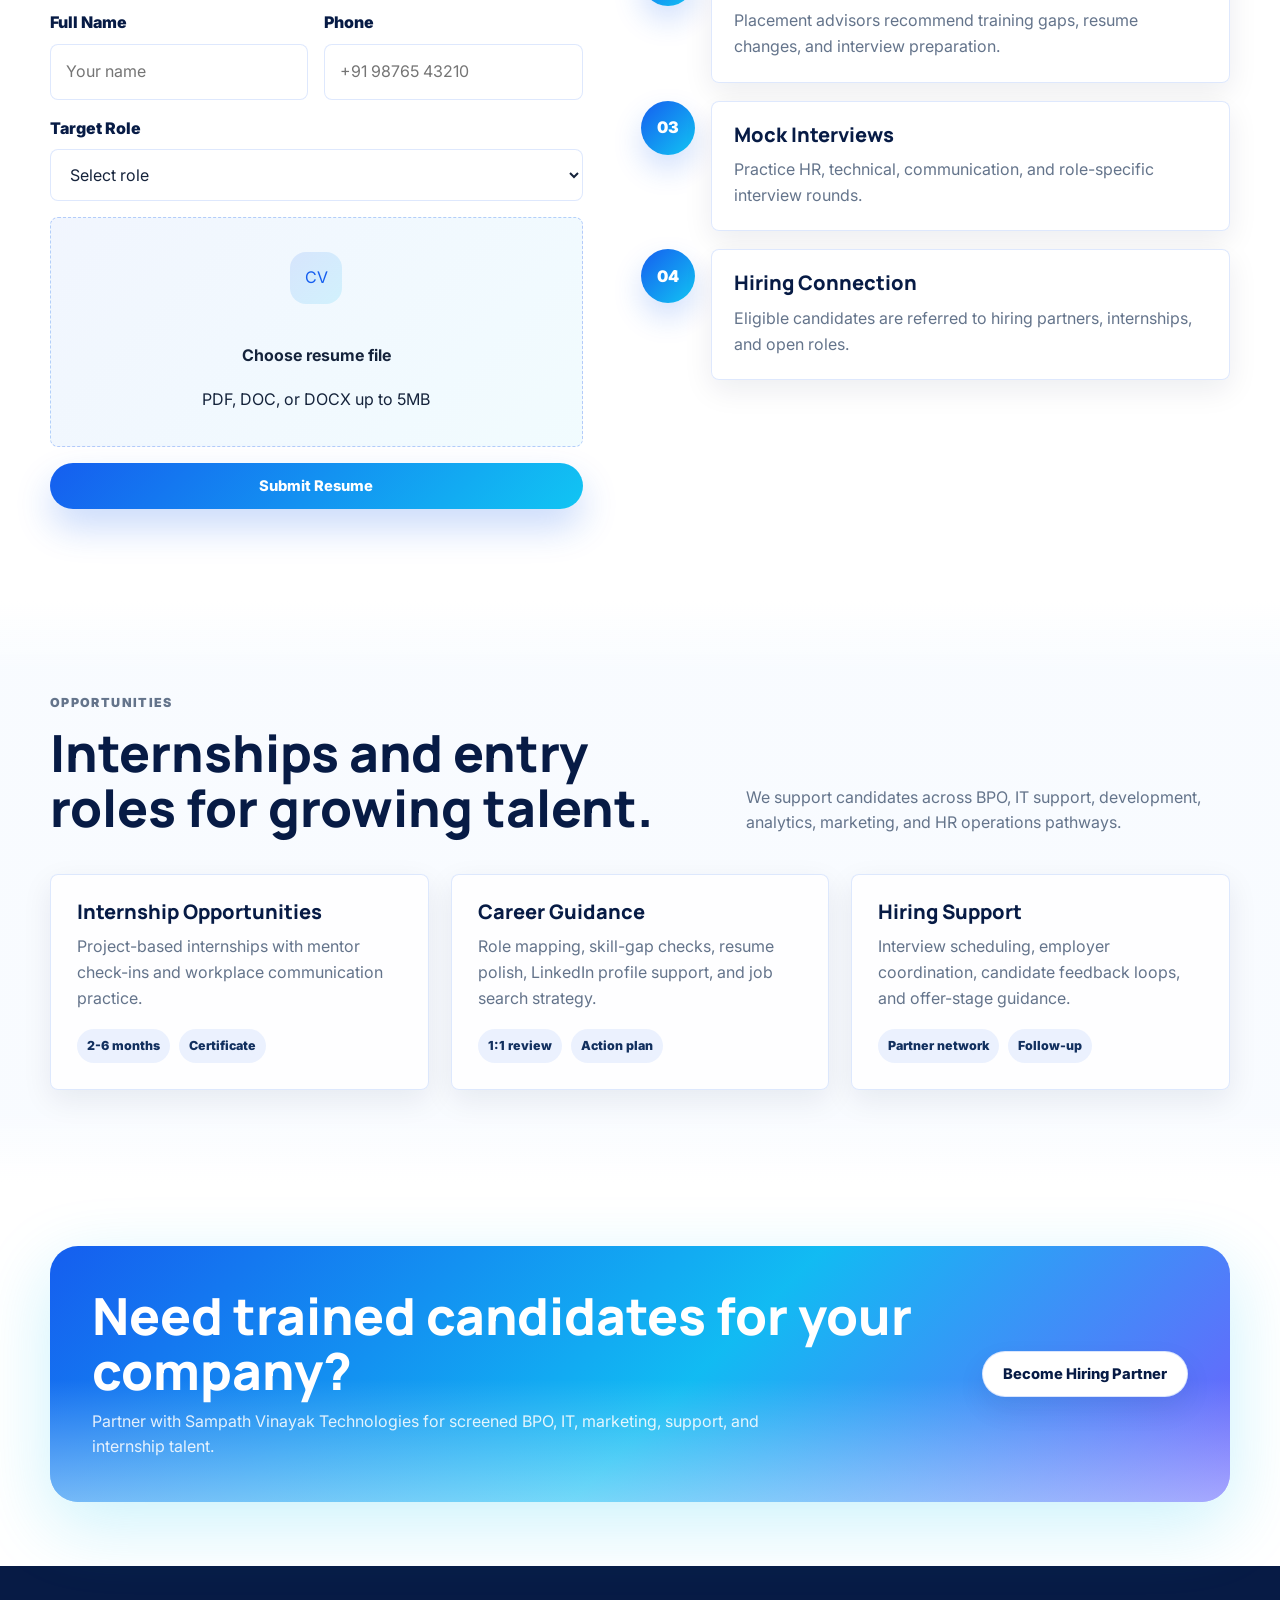
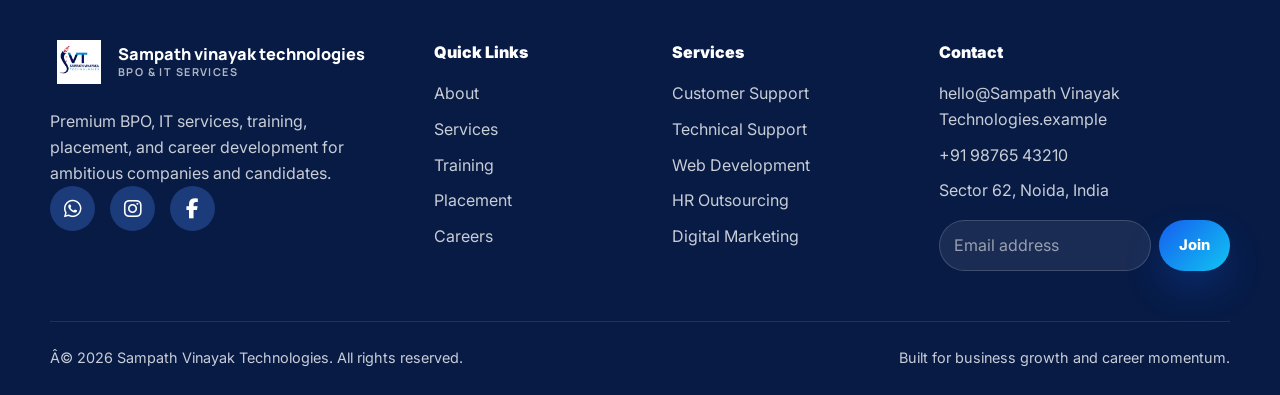
<file: placement.html>
﻿<!DOCTYPE html>
<html lang="en">
  <head>
    <meta charset="UTF-8" />
    <meta name="viewport" content="width=device-width, initial-scale=1.0" />
    <meta name="description" content="Job placement assistance with hiring companies, resume upload UI, placement process timeline, internships, career guidance, and placement statistics." />
    <title>Job Placement | Sampath Vinayak Technologies</title>
    <link rel="preconnect" href="https://fonts.googleapis.com" />
    <link rel="preconnect" href="https://fonts.gstatic.com" crossorigin />
    <link rel="stylesheet" href="https://cdnjs.cloudflare.com/ajax/libs/font-awesome/6.5.2/css/all.min.css"/>
    <link href="https://fonts.googleapis.com/css2?family=Inter:wght@400;500;600;700;800;900&family=Manrope:wght@600;700;800;900&family=Poppins:wght@500;600;700;800&display=swap" rel="stylesheet" />
    <link rel="stylesheet" href="assets/css/styles.css" />
  </head>
  <body>
    <a class="skip-link" href="#main">Skip to content</a>
    <header class="site-header">
      <div class="container nav">
        <a class="brand" href="index.html" aria-label="Sampath Vinayak Technologies home">
          <img class="brand-logo" src="assets/images/logo-1.png" alt="Sampath Vinayak Technologies logo" />
          <span class="brand-copy">Sampath vinayak technologies <small>BPO &amp; IT Services</small></span>
        </a>
        <nav class="nav-links" aria-label="Primary navigation"><a class="nav-link" href="index.html">Home</a><a class="nav-link" href="about.html">About</a><a class="nav-link" href="services.html">Services</a><a class="nav-link" href="training.html">Training</a><a class="nav-link" href="placement.html">Placement</a><a class="nav-link" href="careers.html">Careers</a><a class="nav-link" href="contact.html">Contact</a></nav>
        <div class="nav-actions"><a class="btn btn-primary" href="contact.html">Book Consultation</a><button class="menu-toggle" type="button" aria-label="Open menu" aria-expanded="false"><span></span></button></div>
      </div>
    </header>

    <main id="main">
      <section class="page-hero">
        <div class="container page-hero-grid">
          <div class="reveal">
            <span class="eyebrow"><span class="eyebrow-dot"></span> Job Placement</span>
            <h1>Placement assistance that makes candidates employer-ready.</h1>
            <p class="lead">From resume upload to interview scheduling, we help learners and job seekers prepare, apply, and connect with hiring companies.</p>
            <div class="breadcrumb"><a href="index.html">Home</a><span>/</span><span>Job Placement</span></div>
          </div>
          <img class="reveal" src="https://images.unsplash.com/photo-1551836022-4c4c79ecde51?auto=format&fit=crop&w=1100&q=80" alt="Candidate interviewing with a hiring manager" />
        </div>
      </section>

      <section class="section-sm">
        <div class="container stats-band reveal">
          <div class="grid grid-4">
            <div class="stat"><strong data-count="3100" data-suffix="+">0</strong><span>Successful Placements</span></div>
            <div class="stat"><strong data-count="180" data-suffix="+">0</strong><span>Hiring Drives</span></div>
            <div class="stat"><strong data-count="90" data-suffix="%">0</strong><span>Interview Readiness</span></div>
            <div class="stat"><strong data-count="65" data-suffix="+">0</strong><span>Hiring Partners</span></div>
          </div>
        </div>
      </section>

      <section class="logo-rail" aria-label="Hiring companies">
        <div class="logo-track">
          <div class="logo-group"><span class="partner-logo">CloudNova</span><span class="partner-logo">BrightHR</span><span class="partner-logo">MetroCare</span><span class="partner-logo">DataPulse</span><span class="partner-logo">NorthStar</span><span class="partner-logo">SwiftDesk</span></div>
          <div class="logo-group" aria-hidden="true"><span class="partner-logo">CloudNova</span><span class="partner-logo">BrightHR</span><span class="partner-logo">MetroCare</span><span class="partner-logo">DataPulse</span><span class="partner-logo">NorthStar</span><span class="partner-logo">SwiftDesk</span></div>
        </div>
      </section>

      <section class="section">
        <div class="container split">
          <div class="reveal">
            <p class="section-kicker">Resume Upload</p>
            <h2>Submit your profile for placement review.</h2>
            <p class="lead">Upload your resume and tell us your target role. Our placement team reviews fit, skills, and readiness before recommending next steps.</p>
            <form class="form-grid" data-form style="margin-top: 28px">
              <div class="form-field"><label for="candidate-name">Full Name</label><input id="candidate-name" type="text" placeholder="Your name" required /></div>
              <div class="form-field"><label for="candidate-phone">Phone</label><input id="candidate-phone" type="tel" placeholder="+91 98765 43210" required /></div>
              <div class="form-field full"><label for="target-role">Target Role</label><select id="target-role" required><option value="">Select role</option><option>BPO Customer Support</option><option>Technical Support</option><option>Web Developer</option><option>Digital Marketing</option><option>Data Analyst</option></select></div>
              <label class="upload-box form-field full" data-file-label>
                <input type="file" accept=".pdf,.doc,.docx" />
                <span class="icon-box" style="margin-inline:auto">CV</span>
                <strong data-file-name>Choose resume file</strong>
                <span>PDF, DOC, or DOCX up to 5MB</span>
              </label>
              <div class="form-field full"><button class="btn btn-primary" type="submit">Submit Resume</button></div>
            </form>
          </div>
          <div class="process reveal">
            <article class="timeline-item"><span class="timeline-dot">01</span><div class="card timeline-content"><h3>Profile Screening</h3><p>We review your resume, skills, communication level, and role preference.</p></div></article>
            <article class="timeline-item"><span class="timeline-dot">02</span><div class="card timeline-content"><h3>Career Guidance</h3><p>Placement advisors recommend training gaps, resume changes, and interview preparation.</p></div></article>
            <article class="timeline-item"><span class="timeline-dot">03</span><div class="card timeline-content"><h3>Mock Interviews</h3><p>Practice HR, technical, communication, and role-specific interview rounds.</p></div></article>
            <article class="timeline-item"><span class="timeline-dot">04</span><div class="card timeline-content"><h3>Hiring Connection</h3><p>Eligible candidates are referred to hiring partners, internships, and open roles.</p></div></article>
          </div>
        </div>
      </section>

      <section class="section section-soft">
        <div class="container">
          <div class="section-header reveal"><div><p class="section-kicker">Opportunities</p><h2>Internships and entry roles for growing talent.</h2></div><p>We support candidates across BPO, IT support, development, analytics, marketing, and HR operations pathways.</p></div>
          <div class="grid grid-3">
            <article class="card job-card reveal"><h3>Internship Opportunities</h3><p>Project-based internships with mentor check-ins and workplace communication practice.</p><div class="job-meta"><span class="tag">2-6 months</span><span class="tag">Certificate</span></div></article>
            <article class="card job-card reveal"><h3>Career Guidance</h3><p>Role mapping, skill-gap checks, resume polish, LinkedIn profile support, and job search strategy.</p><div class="job-meta"><span class="tag">1:1 review</span><span class="tag">Action plan</span></div></article>
            <article class="card job-card reveal"><h3>Hiring Support</h3><p>Interview scheduling, employer coordination, candidate feedback loops, and offer-stage guidance.</p><div class="job-meta"><span class="tag">Partner network</span><span class="tag">Follow-up</span></div></article>
          </div>
        </div>
      </section>

      <section class="section-sm"><div class="container cta-panel reveal"><div><h2>Need trained candidates for your company?</h2><p>Partner with Sampath Vinayak Technologies for screened BPO, IT, marketing, support, and internship talent.</p></div><a class="btn btn-secondary" href="contact.html">Become Hiring Partner</a></div></section>
    </main>

    <footer class="site-footer">
      <div class="container"><div class="footer-grid"><div class="footer-brand"><a class="brand" href="index.html" aria-label="Sampath Vinayak Technologies home">
          <img class="brand-logo" src="assets/images/logo.png" alt="Sampath Vinayak Technologies logo" />
          <span class="brand-copy">Sampath vinayak technologies <small>BPO &amp; IT Services</small></span>
        </a><p>Premium BPO, IT services, training, placement, and career development for ambitious companies and candidates.</p><div class="socials">
              <a href="#" aria-label="Whatsapp">
                <i class="fa-brands fa-whatsapp"></i>
              </a>
               <a href="#" aria-label="Instagram">
                <i class="fa-brands fa-instagram"></i>
               </a>
              <a href="#" aria-label="Facebook">
                <i class="fa-brands fa-facebook-f"></i>
              </a>
            </div></div><div><p class="footer-title">Quick Links</p><div class="footer-links"><a href="about.html">About</a><a href="services.html">Services</a><a href="training.html">Training</a><a href="placement.html">Placement</a><a href="careers.html">Careers</a></div></div><div><p class="footer-title">Services</p><div class="footer-links"><a href="services.html">Customer Support</a><a href="services.html">Technical Support</a><a href="services.html">Web Development</a><a href="services.html">HR Outsourcing</a><a href="services.html">Digital Marketing</a></div></div><div><p class="footer-title">Contact</p><div class="footer-links"><span>hello@Sampath Vinayak Technologies.example</span><span>+91 98765 43210</span><span>Sector 62, Noida, India</span></div><form class="newsletter" data-form><input type="email" aria-label="Email address" placeholder="Email address" required /><button class="btn btn-primary" type="submit">Join</button></form></div></div><div class="footer-bottom"><span>Â© 2026 Sampath Vinayak Technologies. All rights reserved.</span><span>Built for business growth and career momentum.</span></div></div>
    </footer>
    <script src="assets/js/main.js" defer></script>
  </body>
</html>
</file>
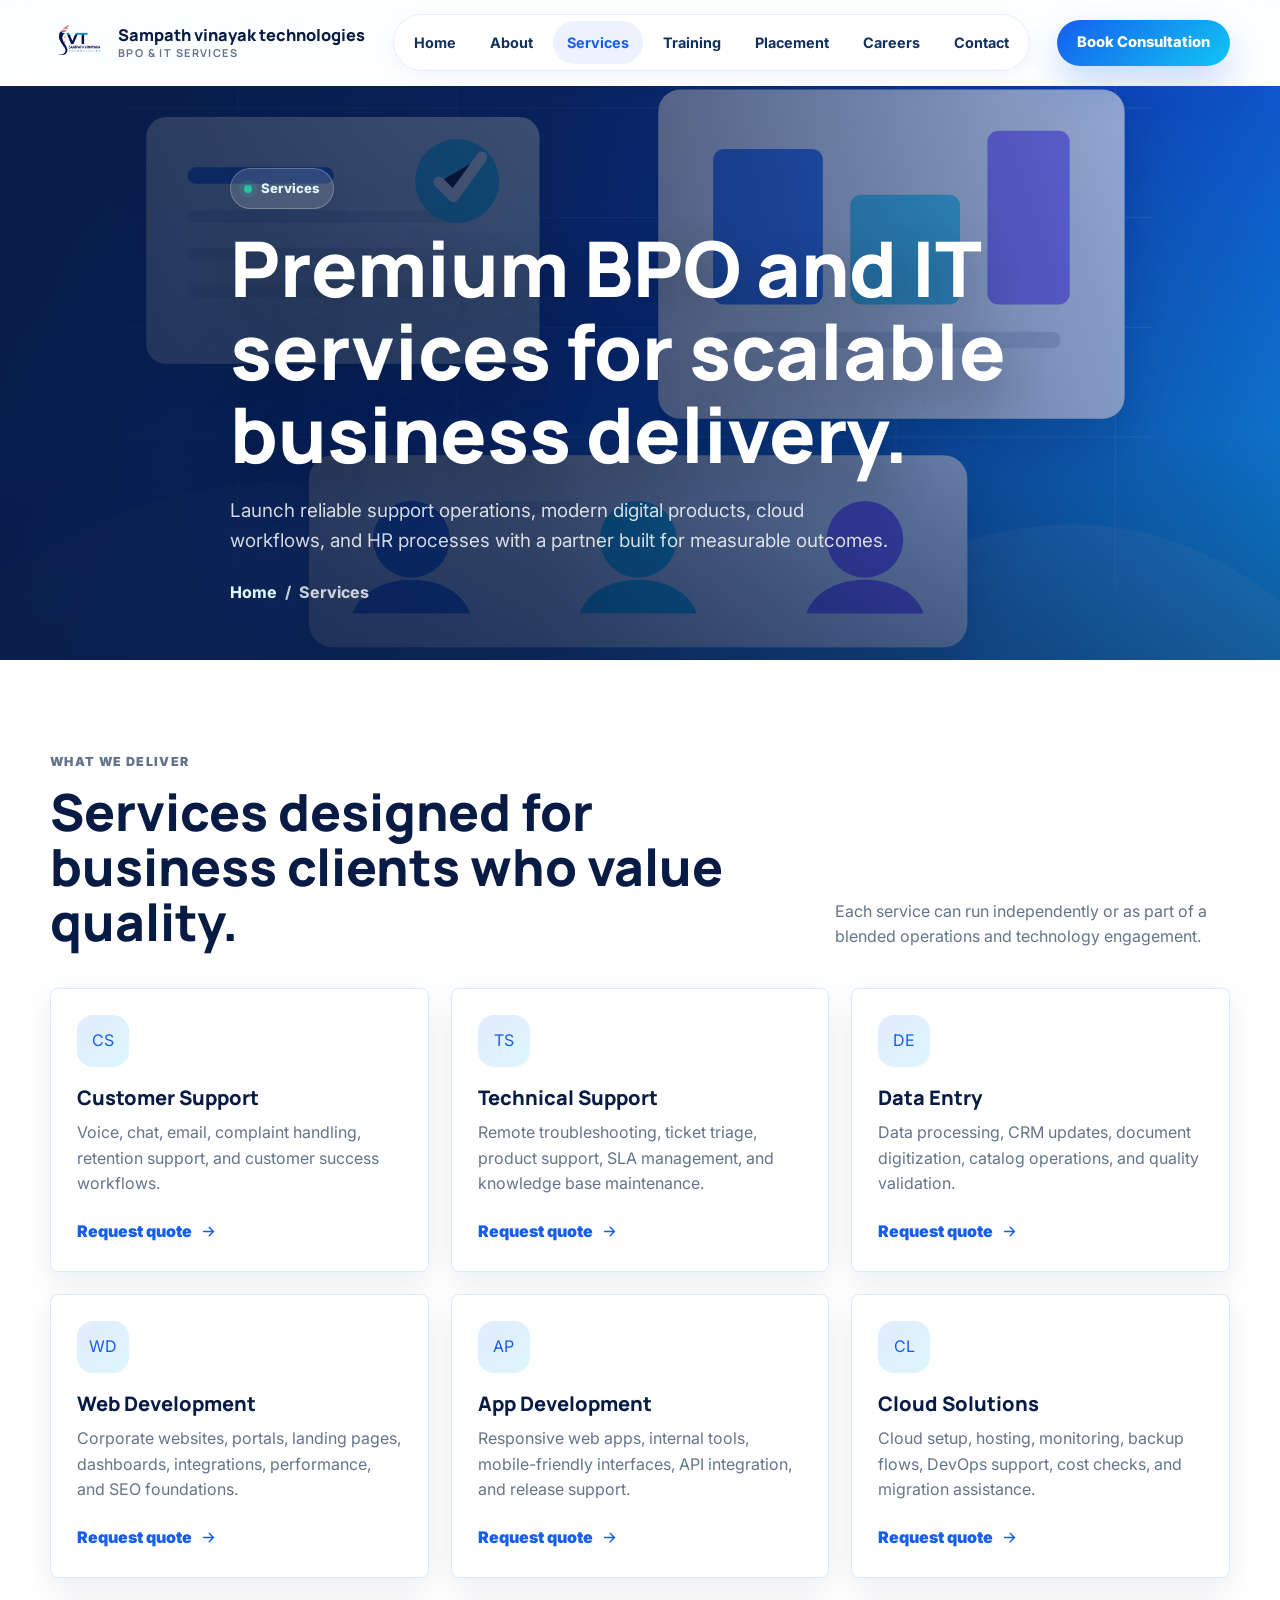
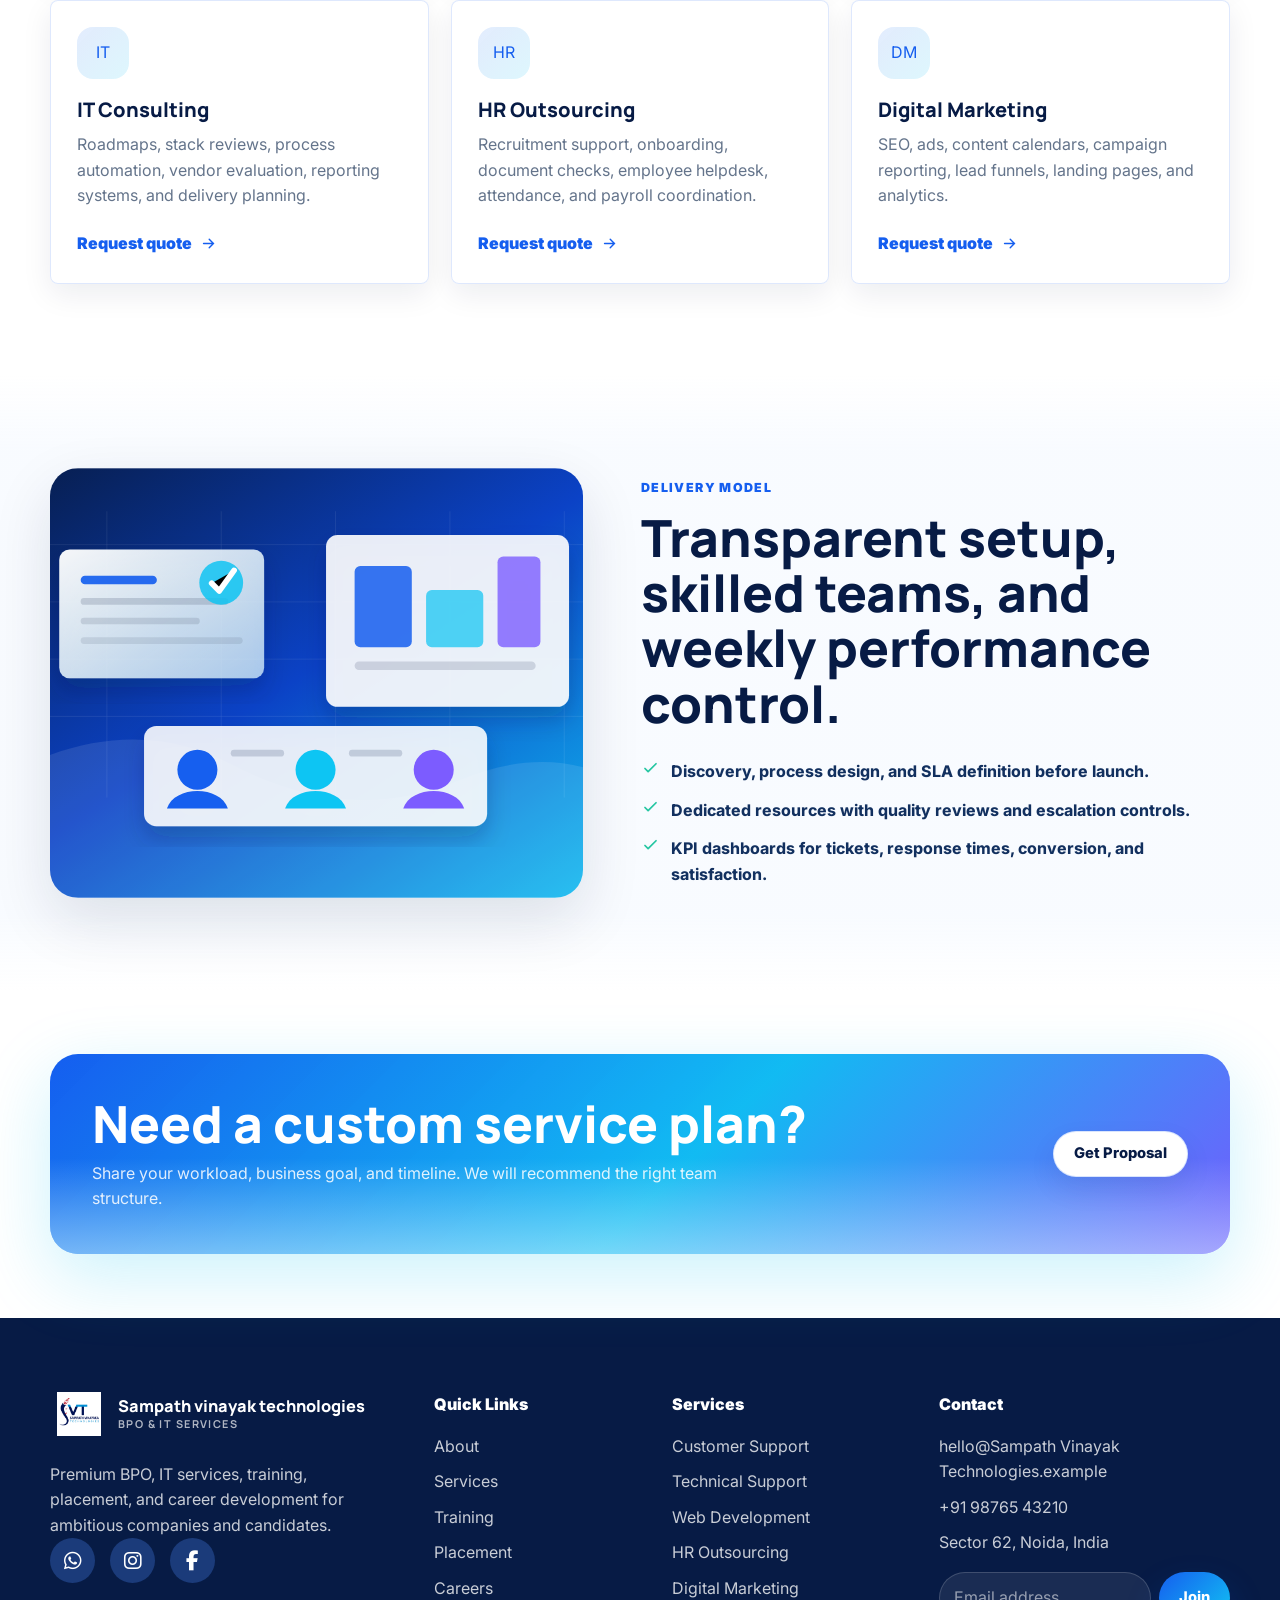
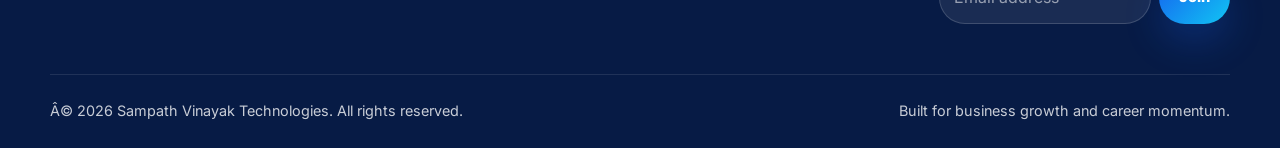
<file: services.html>
﻿<!DOCTYPE html>
<html lang="en">
  <head>
    <meta charset="UTF-8" />
    <meta name="viewport" content="width=device-width, initial-scale=1.0" />
    <meta name="description" content="Premium BPO and IT services including customer support, technical support, web development, cloud solutions, IT consulting, HR outsourcing, and digital marketing." />
    <title>Services | Sampath Vinayak Technologies</title>
    <link rel="preconnect" href="https://fonts.googleapis.com" />
    <link rel="preconnect" href="https://fonts.gstatic.com" crossorigin />
    <link rel="stylesheet" href="https://cdnjs.cloudflare.com/ajax/libs/font-awesome/6.5.2/css/all.min.css"/>
    <link href="https://fonts.googleapis.com/css2?family=Inter:wght@400;500;600;700;800;900&family=Manrope:wght@600;700;800;900&family=Poppins:wght@500;600;700;800&display=swap" rel="stylesheet" />
    <link rel="stylesheet" href="assets/css/styles.css" />
  </head>
  <body>
    <a class="skip-link" href="#main">Skip to content</a>
    <header class="site-header">
      <div class="container nav">
        <a class="brand" href="index.html" aria-label="Sampath Vinayak Technologies home">
          <img class="brand-logo" src="assets/images/logo-1.png" alt="Sampath Vinayak Technologies logo" />
          <span class="brand-copy">Sampath vinayak technologies <small>BPO &amp; IT Services</small></span>
        </a>
        <nav class="nav-links" aria-label="Primary navigation"><a class="nav-link" href="index.html">Home</a><a class="nav-link" href="about.html">About</a><a class="nav-link" href="services.html">Services</a><a class="nav-link" href="training.html">Training</a><a class="nav-link" href="placement.html">Placement</a><a class="nav-link" href="careers.html">Careers</a><a class="nav-link" href="contact.html">Contact</a></nav>
        <div class="nav-actions"><a class="btn btn-primary" href="contact.html">Book Consultation</a><button class="menu-toggle" type="button" aria-label="Open menu" aria-expanded="false"><span></span></button></div>
      </div>
    </header>

    <main id="main">
      <section class="page-hero">
        <div class="container page-hero-grid">
          <div class="reveal">
            <span class="eyebrow"><span class="eyebrow-dot"></span> Services</span>
            <h1>Premium BPO and IT services for scalable business delivery.</h1>
            <p class="lead">Launch reliable support operations, modern digital products, cloud workflows, and HR processes with a partner built for measurable outcomes.</p>
            <div class="breadcrumb"><a href="index.html">Home</a><span>/</span><span>Services</span></div>
          </div>
          <img class="reveal" src="https://images.unsplash.com/photo-1556761175-5973dc0f32e7?auto=format&fit=crop&w=1100&q=80" alt="Modern business services team collaborating around laptops" />
        </div>
      </section>

      <section class="section">
        <div class="container">
          <div class="section-header reveal">
            <div><p class="section-kicker">What We Deliver</p><h2>Services designed for business clients who value quality.</h2></div>
            <p>Each service can run independently or as part of a blended operations and technology engagement.</p>
          </div>
          <div class="grid grid-3">
            <article class="card service-card reveal"><span class="icon-box">CS</span><h3>Customer Support</h3><p>Voice, chat, email, complaint handling, retention support, and customer success workflows.</p><a class="card-link" href="contact.html">Request quote <svg viewBox="0 0 24 24" fill="none"><path d="M5 12h14m-6-6 6 6-6 6" stroke="currentColor" stroke-width="2" stroke-linecap="round"/></svg></a></article>
            <article class="card service-card reveal"><span class="icon-box">TS</span><h3>Technical Support</h3><p>Remote troubleshooting, ticket triage, product support, SLA management, and knowledge base maintenance.</p><a class="card-link" href="contact.html">Request quote <svg viewBox="0 0 24 24" fill="none"><path d="M5 12h14m-6-6 6 6-6 6" stroke="currentColor" stroke-width="2" stroke-linecap="round"/></svg></a></article>
            <article class="card service-card reveal"><span class="icon-box">DE</span><h3>Data Entry</h3><p>Data processing, CRM updates, document digitization, catalog operations, and quality validation.</p><a class="card-link" href="contact.html">Request quote <svg viewBox="0 0 24 24" fill="none"><path d="M5 12h14m-6-6 6 6-6 6" stroke="currentColor" stroke-width="2" stroke-linecap="round"/></svg></a></article>
            <article class="card service-card reveal"><span class="icon-box">WD</span><h3>Web Development</h3><p>Corporate websites, portals, landing pages, dashboards, integrations, performance, and SEO foundations.</p><a class="card-link" href="contact.html">Request quote <svg viewBox="0 0 24 24" fill="none"><path d="M5 12h14m-6-6 6 6-6 6" stroke="currentColor" stroke-width="2" stroke-linecap="round"/></svg></a></article>
            <article class="card service-card reveal"><span class="icon-box">AP</span><h3>App Development</h3><p>Responsive web apps, internal tools, mobile-friendly interfaces, API integration, and release support.</p><a class="card-link" href="contact.html">Request quote <svg viewBox="0 0 24 24" fill="none"><path d="M5 12h14m-6-6 6 6-6 6" stroke="currentColor" stroke-width="2" stroke-linecap="round"/></svg></a></article>
            <article class="card service-card reveal"><span class="icon-box">CL</span><h3>Cloud Solutions</h3><p>Cloud setup, hosting, monitoring, backup flows, DevOps support, cost checks, and migration assistance.</p><a class="card-link" href="contact.html">Request quote <svg viewBox="0 0 24 24" fill="none"><path d="M5 12h14m-6-6 6 6-6 6" stroke="currentColor" stroke-width="2" stroke-linecap="round"/></svg></a></article>
            <article class="card service-card reveal"><span class="icon-box">IT</span><h3>IT Consulting</h3><p>Roadmaps, stack reviews, process automation, vendor evaluation, reporting systems, and delivery planning.</p><a class="card-link" href="contact.html">Request quote <svg viewBox="0 0 24 24" fill="none"><path d="M5 12h14m-6-6 6 6-6 6" stroke="currentColor" stroke-width="2" stroke-linecap="round"/></svg></a></article>
            <article class="card service-card reveal"><span class="icon-box">HR</span><h3>HR Outsourcing</h3><p>Recruitment support, onboarding, document checks, employee helpdesk, attendance, and payroll coordination.</p><a class="card-link" href="contact.html">Request quote <svg viewBox="0 0 24 24" fill="none"><path d="M5 12h14m-6-6 6 6-6 6" stroke="currentColor" stroke-width="2" stroke-linecap="round"/></svg></a></article>
            <article class="card service-card reveal"><span class="icon-box">DM</span><h3>Digital Marketing</h3><p>SEO, ads, content calendars, campaign reporting, lead funnels, landing pages, and analytics.</p><a class="card-link" href="contact.html">Request quote <svg viewBox="0 0 24 24" fill="none"><path d="M5 12h14m-6-6 6 6-6 6" stroke="currentColor" stroke-width="2" stroke-linecap="round"/></svg></a></article>
          </div>
        </div>
      </section>

      <section class="section section-soft">
        <div class="container split">
          <div class="visual-panel reveal"><img src="https://images.unsplash.com/photo-1552664730-d307ca884978?auto=format&fit=crop&w=1100&q=80" alt="Service delivery team planning operational workflow" /></div>
          <div class="reveal">
            <p class="section-kicker">Delivery Model</p>
            <h2>Transparent setup, skilled teams, and weekly performance control.</h2>
            <ul class="feature-list">
              <li class="list-check"><svg viewBox="0 0 24 24" fill="none"><path d="m5 12 4 4L19 6" stroke="currentColor" stroke-width="2.2" stroke-linecap="round" stroke-linejoin="round"/></svg> Discovery, process design, and SLA definition before launch.</li>
              <li class="list-check"><svg viewBox="0 0 24 24" fill="none"><path d="m5 12 4 4L19 6" stroke="currentColor" stroke-width="2.2" stroke-linecap="round" stroke-linejoin="round"/></svg> Dedicated resources with quality reviews and escalation controls.</li>
              <li class="list-check"><svg viewBox="0 0 24 24" fill="none"><path d="m5 12 4 4L19 6" stroke="currentColor" stroke-width="2.2" stroke-linecap="round" stroke-linejoin="round"/></svg> KPI dashboards for tickets, response times, conversion, and satisfaction.</li>
            </ul>
          </div>
        </div>
      </section>

      <section class="section-sm"><div class="container cta-panel reveal"><div><h2>Need a custom service plan?</h2><p>Share your workload, business goal, and timeline. We will recommend the right team structure.</p></div><a class="btn btn-secondary" href="contact.html">Get Proposal</a></div></section>
    </main>

    <footer class="site-footer">
      <div class="container"><div class="footer-grid"><div class="footer-brand"><a class="brand" href="index.html" aria-label="Sampath Vinayak Technologies home">
          <img class="brand-logo" src="assets/images/logo.png" alt="Sampath Vinayak Technologies logo" />
          <span class="brand-copy">Sampath vinayak technologies <small>BPO &amp; IT Services</small></span>
        </a><p>Premium BPO, IT services, training, placement, and career development for ambitious companies and candidates.
        </p><div class="socials">
              <a href="#" aria-label="Whatsapp">
                <i class="fa-brands fa-whatsapp"></i>
              </a>
               <a href="#" aria-label="Instagram">
                <i class="fa-brands fa-instagram"></i>
               </a>
              <a href="#" aria-label="Facebook">
                <i class="fa-brands fa-facebook-f"></i>
              </a>
            </div>
      </div><div><p class="footer-title">Quick Links</p><div class="footer-links"><a href="about.html">About</a><a href="services.html">Services</a><a href="training.html">Training</a><a href="placement.html">Placement</a><a href="careers.html">Careers</a></div></div><div><p class="footer-title">Services</p><div class="footer-links"><a href="services.html">Customer Support</a><a href="services.html">Technical Support</a><a href="services.html">Web Development</a><a href="services.html">HR Outsourcing</a><a href="services.html">Digital Marketing</a></div></div><div><p class="footer-title">Contact</p><div class="footer-links"><span>hello@Sampath Vinayak Technologies.example</span><span>+91 98765 43210</span><span>Sector 62, Noida, India</span></div><form class="newsletter" data-form><input type="email" aria-label="Email address" placeholder="Email address" required /><button class="btn btn-primary" type="submit">Join</button></form></div></div><div class="footer-bottom"><span>Â© 2026 Sampath Vinayak Technologies. All rights reserved.</span><span>Built for business growth and career momentum.</span></div></div>
    </footer>
    <script src="assets/js/main.js" defer></script>
  </body>
</html>
</file>
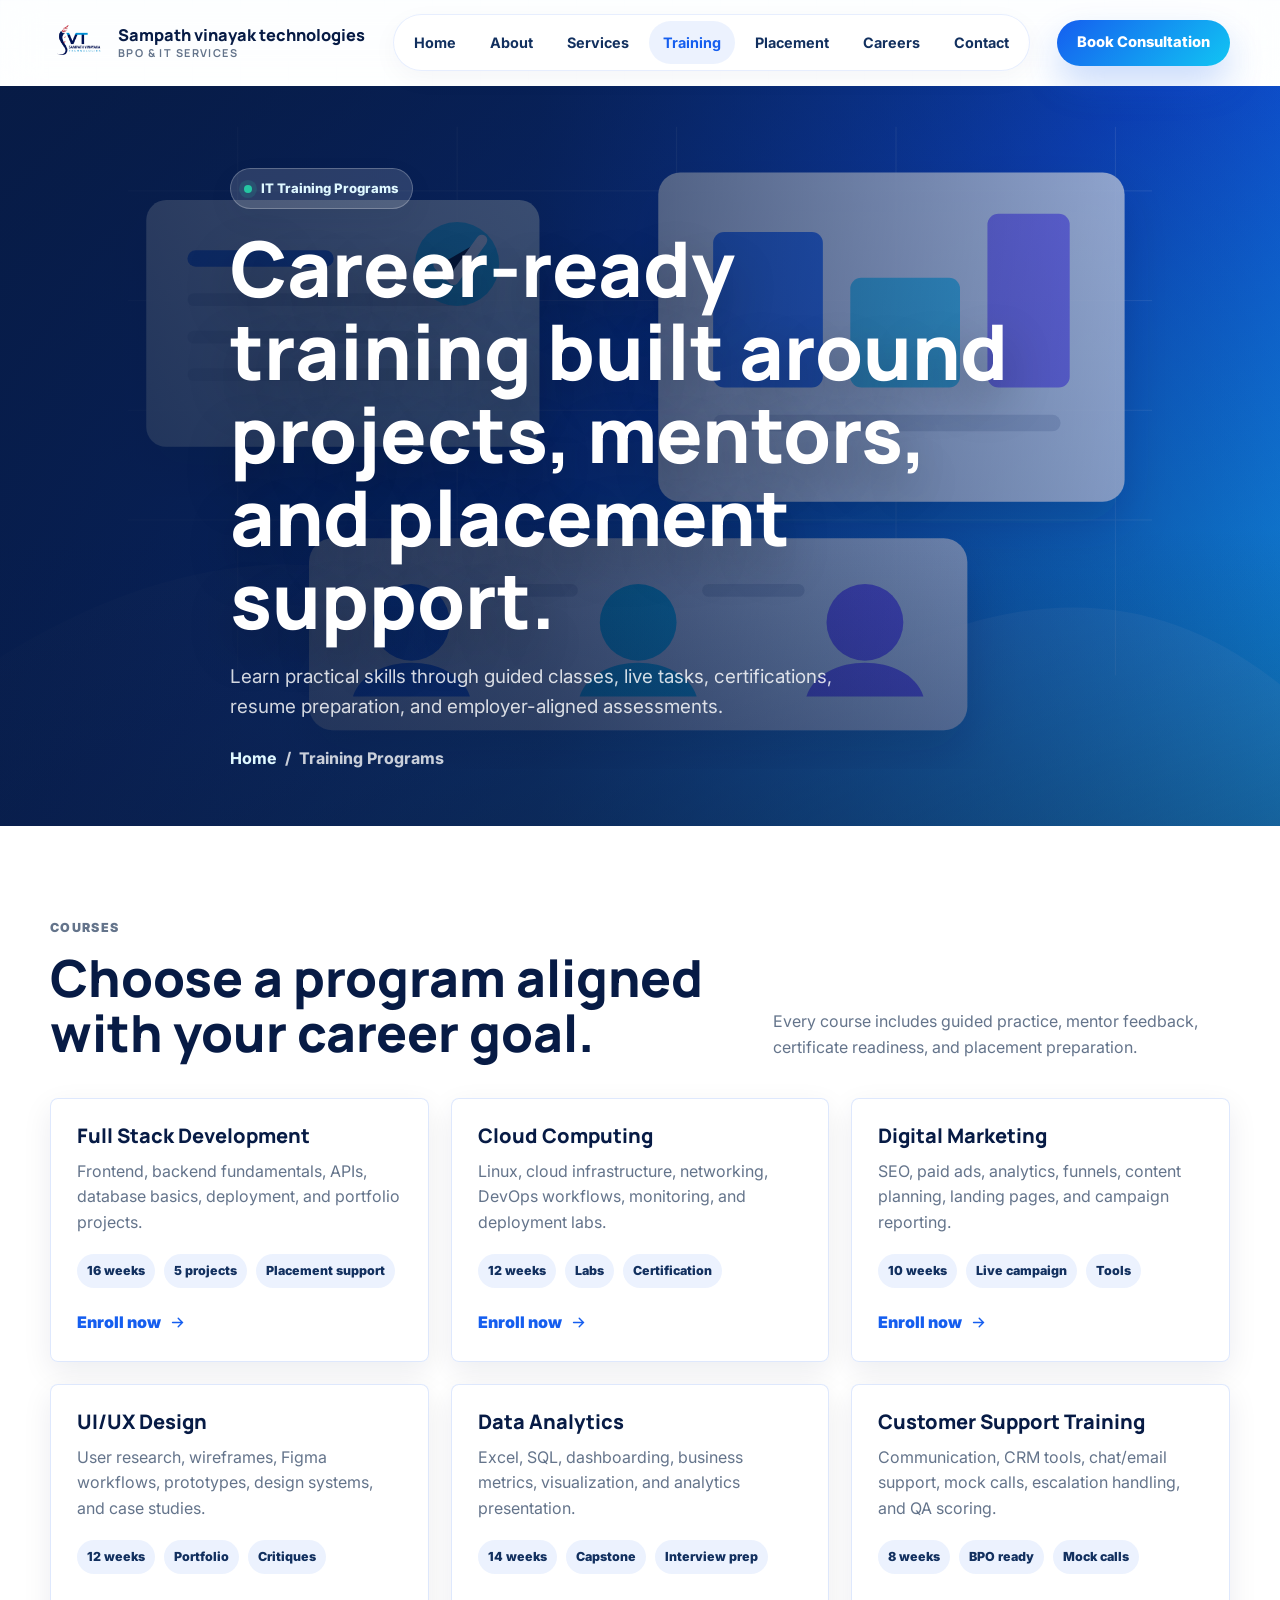
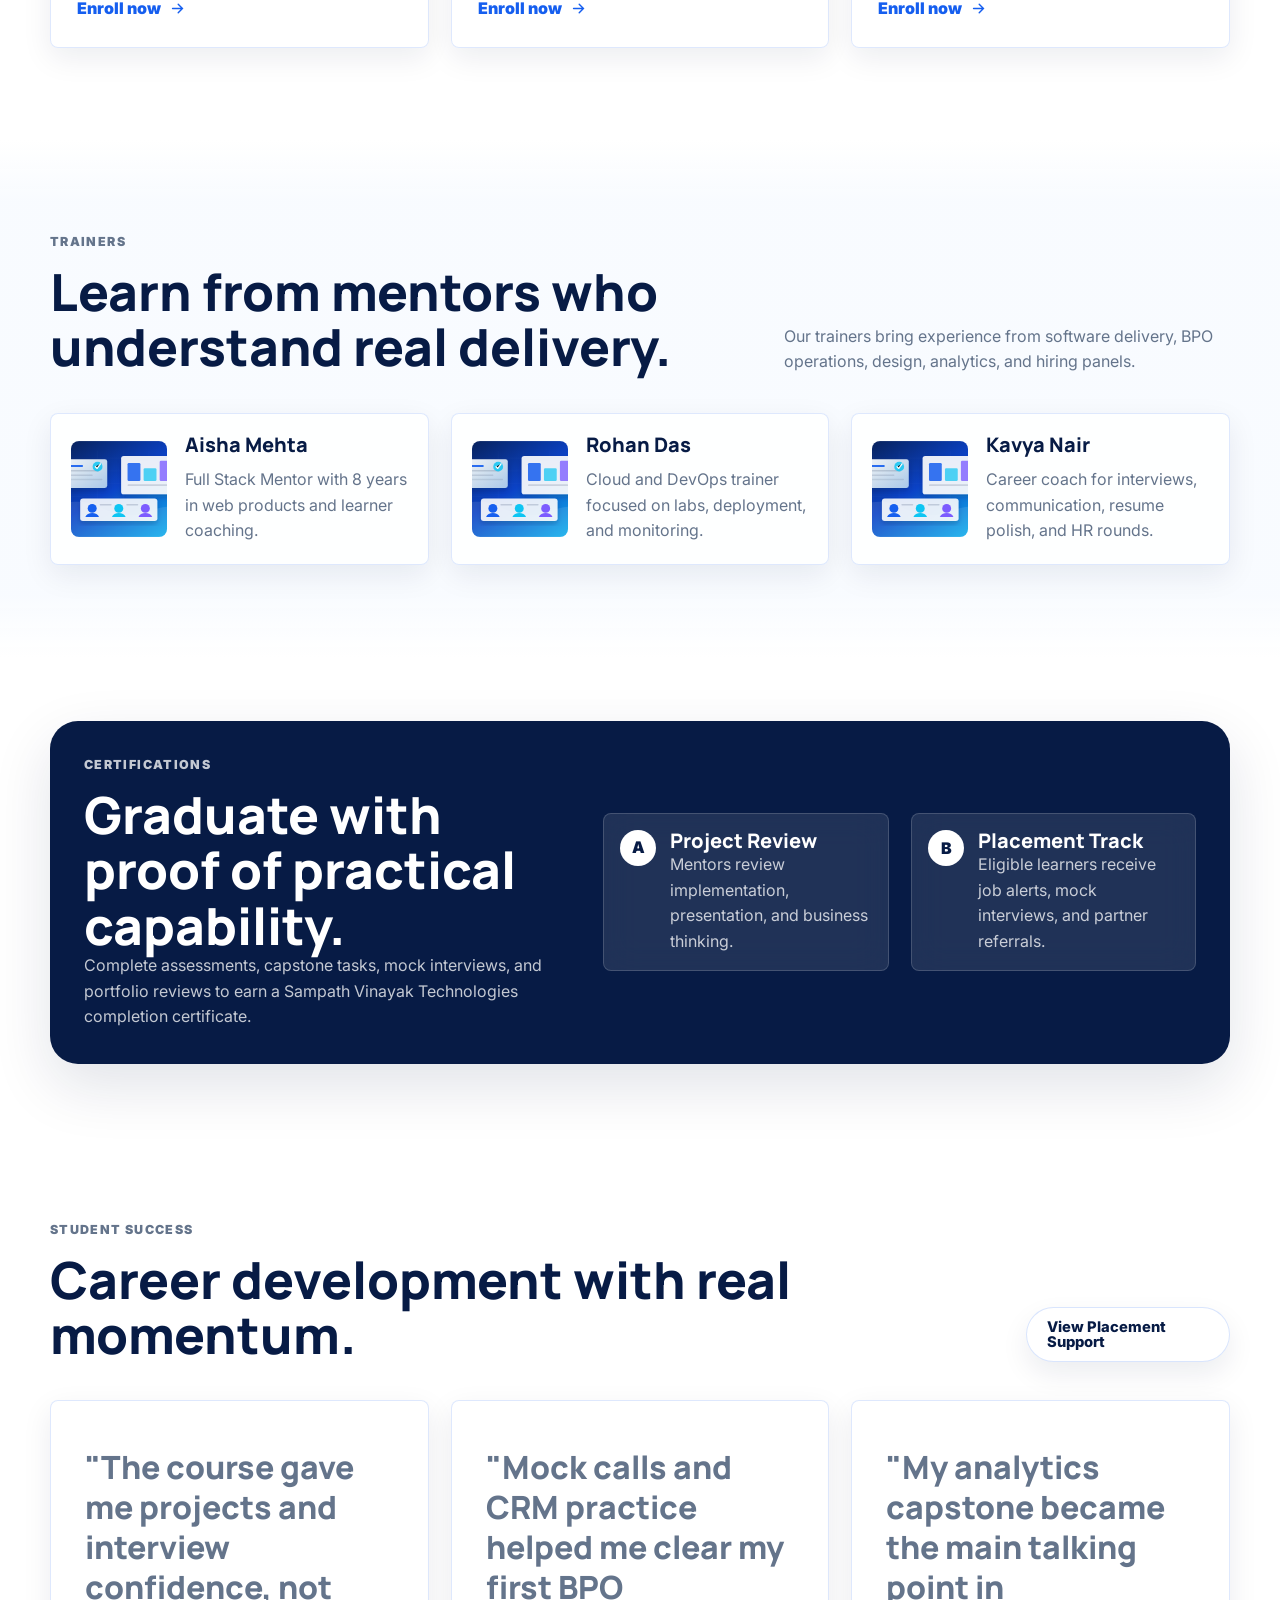
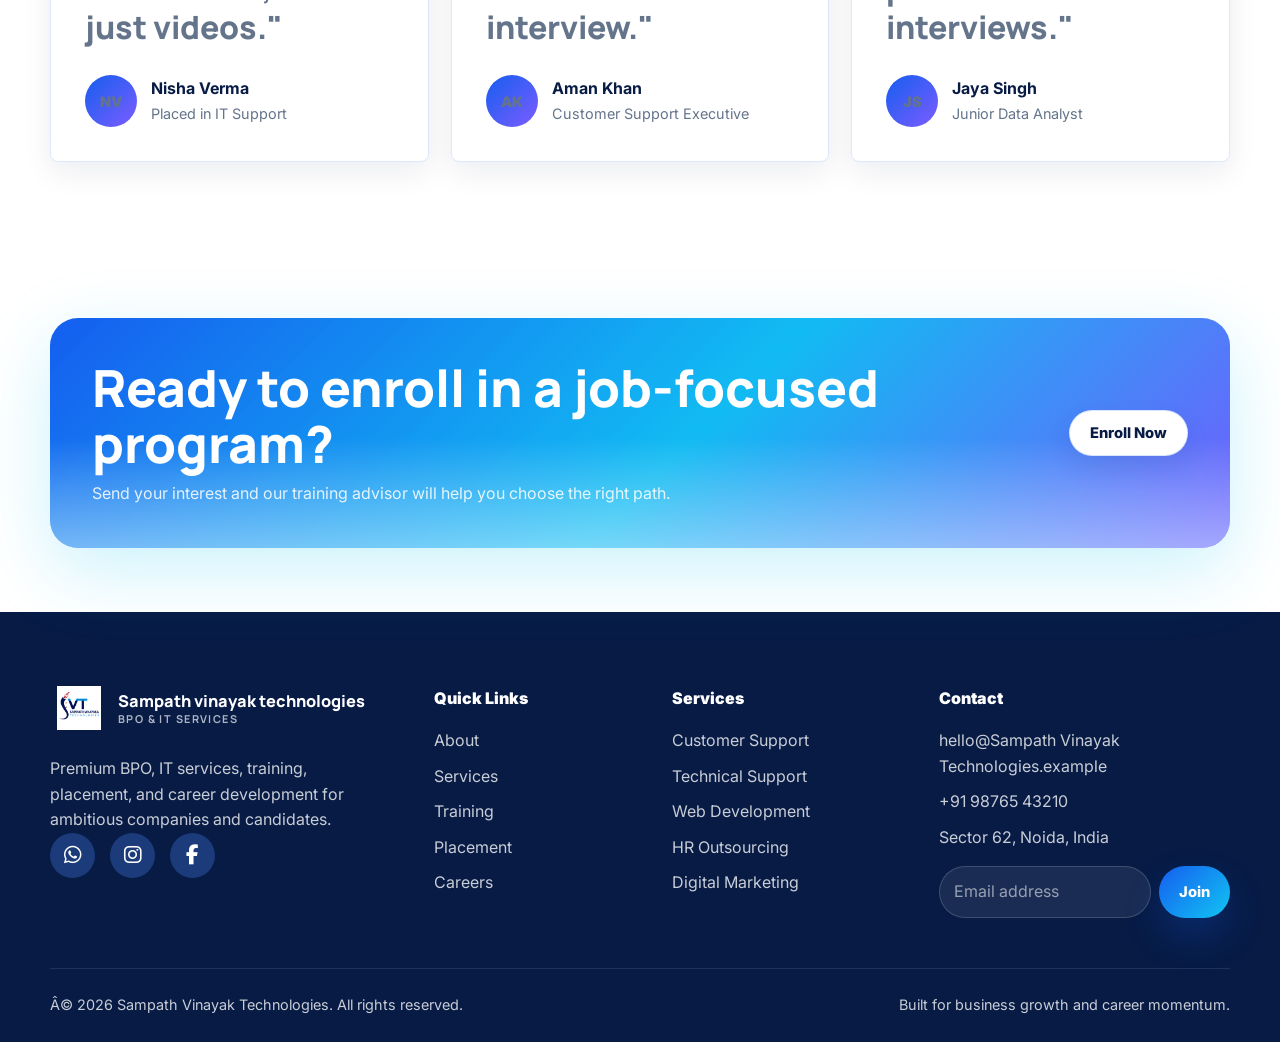
<file: training.html>
﻿<!DOCTYPE html>
<html lang="en">
  <head>
    <meta charset="UTF-8" />
    <meta name="viewport" content="width=device-width, initial-scale=1.0" />
    <meta name="description" content="IT training programs with course cards, trainers, certifications, student success stories, enrollment, course duration, and placement support." />
    <title>Training Programs | Sampath Vinayak Technologies</title>
    <link rel="preconnect" href="https://fonts.googleapis.com" />
    <link rel="preconnect" href="https://fonts.gstatic.com" crossorigin />
    <link rel="stylesheet" href="https://cdnjs.cloudflare.com/ajax/libs/font-awesome/6.5.2/css/all.min.css"/>
    <link href="https://fonts.googleapis.com/css2?family=Inter:wght@400;500;600;700;800;900&family=Manrope:wght@600;700;800;900&family=Poppins:wght@500;600;700;800&display=swap" rel="stylesheet" />
    <link rel="stylesheet" href="assets/css/styles.css" />
  </head>
  <body>
    <a class="skip-link" href="#main">Skip to content</a>
    <header class="site-header">
      <div class="container nav">
        <a class="brand" href="index.html" aria-label="Sampath Vinayak Technologies home">
          <img class="brand-logo" src="assets/images/logo-1.png" alt="Sampath Vinayak Technologies logo" />
          <span class="brand-copy">Sampath vinayak technologies <small>BPO &amp; IT Services</small></span>
        </a>
        <nav class="nav-links" aria-label="Primary navigation"><a class="nav-link" href="index.html">Home</a><a class="nav-link" href="about.html">About</a><a class="nav-link" href="services.html">Services</a><a class="nav-link" href="training.html">Training</a><a class="nav-link" href="placement.html">Placement</a><a class="nav-link" href="careers.html">Careers</a><a class="nav-link" href="contact.html">Contact</a></nav>
        <div class="nav-actions"><a class="btn btn-primary" href="contact.html">Book Consultation</a><button class="menu-toggle" type="button" aria-label="Open menu" aria-expanded="false"><span></span></button></div>
      </div>
    </header>

    <main id="main">
      <section class="page-hero">
        <div class="container page-hero-grid">
          <div class="reveal">
            <span class="eyebrow"><span class="eyebrow-dot"></span> IT Training Programs</span>
            <h1>Career-ready training built around projects, mentors, and placement support.</h1>
            <p class="lead">Learn practical skills through guided classes, live tasks, certifications, resume preparation, and employer-aligned assessments.</p>
            <div class="breadcrumb"><a href="index.html">Home</a><span>/</span><span>Training Programs</span></div>
          </div>
          <img class="reveal" src="https://images.unsplash.com/photo-1522202176988-66273c2fd55f?auto=format&fit=crop&w=1100&q=80" alt="Students learning technology skills together" />
        </div>
      </section>

      <section class="section">
        <div class="container">
          <div class="section-header reveal"><div><p class="section-kicker">Courses</p><h2>Choose a program aligned with your career goal.</h2></div><p>Every course includes guided practice, mentor feedback, certificate readiness, and placement preparation.</p></div>
          <div class="grid grid-3">
            <article class="card program-card reveal"><h3>Full Stack Development</h3><p>Frontend, backend fundamentals, APIs, database basics, deployment, and portfolio projects.</p><div class="program-meta"><span class="tag">16 weeks</span><span class="tag">5 projects</span><span class="tag">Placement support</span></div><a class="card-link" href="contact.html">Enroll now <svg viewBox="0 0 24 24" fill="none"><path d="M5 12h14m-6-6 6 6-6 6" stroke="currentColor" stroke-width="2" stroke-linecap="round"/></svg></a></article>
            <article class="card program-card reveal"><h3>Cloud Computing</h3><p>Linux, cloud infrastructure, networking, DevOps workflows, monitoring, and deployment labs.</p><div class="program-meta"><span class="tag">12 weeks</span><span class="tag">Labs</span><span class="tag">Certification</span></div><a class="card-link" href="contact.html">Enroll now <svg viewBox="0 0 24 24" fill="none"><path d="M5 12h14m-6-6 6 6-6 6" stroke="currentColor" stroke-width="2" stroke-linecap="round"/></svg></a></article>
            <article class="card program-card reveal"><h3>Digital Marketing</h3><p>SEO, paid ads, analytics, funnels, content planning, landing pages, and campaign reporting.</p><div class="program-meta"><span class="tag">10 weeks</span><span class="tag">Live campaign</span><span class="tag">Tools</span></div><a class="card-link" href="contact.html">Enroll now <svg viewBox="0 0 24 24" fill="none"><path d="M5 12h14m-6-6 6 6-6 6" stroke="currentColor" stroke-width="2" stroke-linecap="round"/></svg></a></article>
            <article class="card program-card reveal"><h3>UI/UX Design</h3><p>User research, wireframes, Figma workflows, prototypes, design systems, and case studies.</p><div class="program-meta"><span class="tag">12 weeks</span><span class="tag">Portfolio</span><span class="tag">Critiques</span></div><a class="card-link" href="contact.html">Enroll now <svg viewBox="0 0 24 24" fill="none"><path d="M5 12h14m-6-6 6 6-6 6" stroke="currentColor" stroke-width="2" stroke-linecap="round"/></svg></a></article>
            <article class="card program-card reveal"><h3>Data Analytics</h3><p>Excel, SQL, dashboarding, business metrics, visualization, and analytics presentation.</p><div class="program-meta"><span class="tag">14 weeks</span><span class="tag">Capstone</span><span class="tag">Interview prep</span></div><a class="card-link" href="contact.html">Enroll now <svg viewBox="0 0 24 24" fill="none"><path d="M5 12h14m-6-6 6 6-6 6" stroke="currentColor" stroke-width="2" stroke-linecap="round"/></svg></a></article>
            <article class="card program-card reveal"><h3>Customer Support Training</h3><p>Communication, CRM tools, chat/email support, mock calls, escalation handling, and QA scoring.</p><div class="program-meta"><span class="tag">8 weeks</span><span class="tag">BPO ready</span><span class="tag">Mock calls</span></div><a class="card-link" href="contact.html">Enroll now <svg viewBox="0 0 24 24" fill="none"><path d="M5 12h14m-6-6 6 6-6 6" stroke="currentColor" stroke-width="2" stroke-linecap="round"/></svg></a></article>
          </div>
        </div>
      </section>

      <section class="section section-soft">
        <div class="container">
          <div class="section-header reveal"><div><p class="section-kicker">Trainers</p><h2>Learn from mentors who understand real delivery.</h2></div><p>Our trainers bring experience from software delivery, BPO operations, design, analytics, and hiring panels.</p></div>
          <div class="grid grid-3">
            <article class="card trainer-card reveal"><img src="https://images.unsplash.com/photo-1494790108377-be9c29b29330?auto=format&fit=crop&w=300&q=80" alt="Trainer Aisha Mehta" /><div><h3>Aisha Mehta</h3><p>Full Stack Mentor with 8 years in web products and learner coaching.</p></div></article>
            <article class="card trainer-card reveal"><img src="https://images.unsplash.com/photo-1500648767791-00dcc994a43e?auto=format&fit=crop&w=300&q=80" alt="Trainer Rohan Das" /><div><h3>Rohan Das</h3><p>Cloud and DevOps trainer focused on labs, deployment, and monitoring.</p></div></article>
            <article class="card trainer-card reveal"><img src="https://images.unsplash.com/photo-1573496359142-b8d87734a5a2?auto=format&fit=crop&w=300&q=80" alt="Trainer Kavya Nair" /><div><h3>Kavya Nair</h3><p>Career coach for interviews, communication, resume polish, and HR rounds.</p></div></article>
          </div>
        </div>
      </section>

      <section class="section-sm">
        <div class="container certificate-strip reveal">
          <div><p class="section-kicker">Certifications</p><h2>Graduate with proof of practical capability.</h2><p>Complete assessments, capstone tasks, mock interviews, and portfolio reviews to earn a Sampath Vinayak Technologies completion certificate.</p></div>
          <div class="grid grid-2">
            <article class="placement-step"><span class="step-number">A</span><div><h3>Project Review</h3><p>Mentors review implementation, presentation, and business thinking.</p></div></article>
            <article class="placement-step"><span class="step-number">B</span><div><h3>Placement Track</h3><p>Eligible learners receive job alerts, mock interviews, and partner referrals.</p></div></article>
          </div>
        </div>
      </section>

      <section class="section">
        <div class="container">
          <div class="section-header reveal"><div><p class="section-kicker">Student Success</p><h2>Career development with real momentum.</h2></div><a class="btn btn-secondary" href="placement.html">View Placement Support</a></div>
          <div class="grid grid-3">
            <article class="card testimonial-card active reveal"><p class="quote">"The course gave me projects and interview confidence, not just videos."</p><div class="person"><span class="avatar">NV</span><div><strong>Nisha Verma</strong><span>Placed in IT Support</span></div></div></article>
            <article class="card testimonial-card active reveal"><p class="quote">"Mock calls and CRM practice helped me clear my first BPO interview."</p><div class="person"><span class="avatar">AK</span><div><strong>Aman Khan</strong><span>Customer Support Executive</span></div></div></article>
            <article class="card testimonial-card active reveal"><p class="quote">"My analytics capstone became the main talking point in interviews."</p><div class="person"><span class="avatar">JS</span><div><strong>Jaya Singh</strong><span>Junior Data Analyst</span></div></div></article>
          </div>
        </div>
      </section>

      <section class="section-sm"><div class="container cta-panel reveal"><div><h2>Ready to enroll in a job-focused program?</h2><p>Send your interest and our training advisor will help you choose the right path.</p></div><a class="btn btn-secondary" href="contact.html">Enroll Now</a></div></section>
    </main>

    <footer class="site-footer">
      <div class="container"><div class="footer-grid"><div class="footer-brand"><a class="brand" href="index.html" aria-label="Sampath Vinayak Technologies home">
          <img class="brand-logo" src="assets/images/logo.png" alt="Sampath Vinayak Technologies logo" />
          <span class="brand-copy">Sampath vinayak technologies <small>BPO &amp; IT Services</small></span>
        </a><p>Premium BPO, IT services, training, placement, and career development for ambitious companies and candidates.</p><div class="socials">
              <a href="#" aria-label="Whatsapp">
                <i class="fa-brands fa-whatsapp"></i>
              </a>
               <a href="#" aria-label="Instagram">
                <i class="fa-brands fa-instagram"></i>
               </a>
              <a href="#" aria-label="Facebook">
                <i class="fa-brands fa-facebook-f"></i>
              </a>
            </div></div><div><p class="footer-title">Quick Links</p><div class="footer-links"><a href="about.html">About</a><a href="services.html">Services</a><a href="training.html">Training</a><a href="placement.html">Placement</a><a href="careers.html">Careers</a></div></div><div><p class="footer-title">Services</p><div class="footer-links"><a href="services.html">Customer Support</a><a href="services.html">Technical Support</a><a href="services.html">Web Development</a><a href="services.html">HR Outsourcing</a><a href="services.html">Digital Marketing</a></div></div><div><p class="footer-title">Contact</p><div class="footer-links"><span>hello@Sampath Vinayak Technologies.example</span><span>+91 98765 43210</span><span>Sector 62, Noida, India</span></div><form class="newsletter" data-form><input type="email" aria-label="Email address" placeholder="Email address" required /><button class="btn btn-primary" type="submit">Join</button></form></div></div><div class="footer-bottom"><span>Â© 2026 Sampath Vinayak Technologies. All rights reserved.</span><span>Built for business growth and career momentum.</span></div></div>
    </footer>
    <script src="assets/js/main.js" defer></script>
  </body>
</html>
</file>
<file: assets/css/styles.css>
/* Premium BPO & IT services design system */
:root {
  --white: #ffffff;
  --surface: #f8fbff;
  --surface-strong: #eef6ff;
  --navy: #071b45;
  --navy-soft: #12305f;
  --royal: #155eef;
  --royal-dark: #0b42c6;
  --cyan: #11c5f3;
  --cyan-soft: #dff8ff;
  --purple: #7c5cff;
  --mint: #25c6a2;
  --text: #15233b;
  --muted: #64748b;
  --line: rgba(21, 94, 239, 0.14);
  --shadow-sm: 0 10px 30px rgba(7, 27, 69, 0.08);
  --shadow-md: 0 22px 60px rgba(7, 27, 69, 0.12);
  --shadow-glow: 0 22px 70px rgba(17, 197, 243, 0.22);
  --radius: 8px;
  --container: 1180px;
  --ease: cubic-bezier(0.2, 0.8, 0.2, 1);
}

*,
*::before,
*::after {
  box-sizing: border-box;
}

html {
  scroll-behavior: smooth;
}

body {
  margin: 0;
  color: var(--text);
  font-family: "Inter", "Manrope", "Poppins", Arial, sans-serif;
  background:
    linear-gradient(180deg, rgba(247, 252, 255, 0.95), rgba(255, 255, 255, 1) 24rem),
    var(--white);
  line-height: 1.6;
  overflow-x: hidden;
}

body::before {
  content: "";
  position: fixed;
  inset: 0;
  z-index: -2;
  pointer-events: none;
  background-image:
    linear-gradient(rgba(21, 94, 239, 0.045) 1px, transparent 1px),
    linear-gradient(90deg, rgba(21, 94, 239, 0.045) 1px, transparent 1px);
  background-size: 48px 48px;
  mask-image: linear-gradient(to bottom, rgba(0, 0, 0, 0.8), transparent 58%);
}

body.no-scroll {
  overflow: hidden;
}

img {
  display: block;
  max-width: 100%;
}

a {
  color: inherit;
  text-decoration: none;
}

button,
input,
select,
textarea {
  font: inherit;
}

button {
  border: 0;
  cursor: pointer;
}

.container {
  width: min(calc(100% - 40px), var(--container));
  margin-inline: auto;
}

.skip-link {
  position: fixed;
  top: 12px;
  left: 12px;
  z-index: 1000;
  transform: translateY(-160%);
  padding: 10px 14px;
  border-radius: var(--radius);
  background: var(--navy);
  color: var(--white);
  transition: transform 0.2s ease;
}

.skip-link:focus {
  transform: translateY(0);
}

.site-header {
  position: sticky;
  top: 0;
  z-index: 999;
  padding: 14px 0;
  background: rgba(255, 255, 255, 0.74);
  border-bottom: 1px solid transparent;
  backdrop-filter: blur(18px);
  transition: all 0.25s ease;
}

.site-header.is-scrolled {
  padding: 10px 0;
  border-color: rgba(21, 94, 239, 0.12);
  box-shadow: 0 14px 34px rgba(7, 27, 69, 0.08);
}

.nav {
  display: flex;
  align-items: center;
  justify-content: space-between;
  gap: 24px;
}

.brand {
  display: inline-flex;
  align-items: center;
  gap: 10px;
  font-family: "Manrope", "Inter", sans-serif;
  font-weight: 800;
  color: var(--navy);
}

.brand-logo {
  display: block;
  flex: 0 0 auto;
  width: 58px;
  height: 44px;
  object-fit: contain;
}

.brand-copy {
  display: grid;
  color: var(--navy);
  font-size: 1.02rem;
  font-weight: 900;
  line-height: 1.05;
  white-space: nowrap;
}

.brand-copy small {
  margin-top: 3px;
  color: var(--muted);
  font-size: 0.68rem;
  font-weight: 700;
  letter-spacing: 0.13em;
  text-transform: uppercase;
}

.brand-mark {
  display: grid;
  width: 42px;
  height: 42px;
  place-items: center;
  border-radius: 12px;
  color: var(--white);
  background: linear-gradient(135deg, var(--royal), var(--cyan));
  box-shadow: 0 16px 34px rgba(21, 94, 239, 0.24);
}

.brand-mark svg {
  width: 24px;
  height: 24px;
}

.brand-name {
  display: grid;
  line-height: 1.05;
}

.brand-name small {
  color: var(--muted);
  font-size: 0.68rem;
  font-weight: 700;
  letter-spacing: 0.08em;
  text-transform: uppercase;
}

.nav-links {
  display: flex;
  align-items: center;
  gap: 6px;
  padding: 6px;
  border: 1px solid rgba(21, 94, 239, 0.1);
  border-radius: 999px;
  background: rgba(255, 255, 255, 0.68);
  box-shadow: 0 8px 26px rgba(7, 27, 69, 0.04);
}

.nav-link {
  padding: 10px 14px;
  border-radius: 999px;
  color: var(--navy-soft);
  font-size: 0.9rem;
  font-weight: 700;
  transition: all 0.2s ease;
}

.nav-link:hover,
.nav-link.active {
  color: var(--royal);
  background: rgba(21, 94, 239, 0.08);
}

.nav-actions {
  display: flex;
  align-items: center;
  gap: 10px;
}

.menu-toggle {
  display: none;
  width: 44px;
  height: 44px;
  place-items: center;
  border-radius: 999px;
  color: var(--navy);
  background: var(--white);
  border: 1px solid rgba(21, 94, 239, 0.15);
  box-shadow: var(--shadow-sm);
}

.menu-toggle span {
  position: relative;
  width: 18px;
  height: 2px;
  background: currentColor;
  border-radius: 2px;
}

.menu-toggle span::before,
.menu-toggle span::after {
  content: "";
  position: absolute;
  left: 0;
  width: 18px;
  height: 2px;
  background: currentColor;
  border-radius: 2px;
  transition: transform 0.2s ease;
}

.menu-toggle span::before {
  top: -6px;
}

.menu-toggle span::after {
  top: 6px;
}

.menu-toggle.is-open span {
  background: transparent;
}

.menu-toggle.is-open span::before {
  top: 0;
  transform: rotate(45deg);
}

.menu-toggle.is-open span::after {
  top: 0;
  transform: rotate(-45deg);
}

.btn {
  display: inline-flex;
  align-items: center;
  justify-content: center;
  gap: 9px;
  min-height: 46px;
  padding: 12px 20px;
  border-radius: 999px;
  font-size: 0.92rem;
  font-weight: 800;
  line-height: 1;
  transition: transform 0.2s var(--ease), box-shadow 0.2s ease, background 0.2s ease, color 0.2s ease;
}

.btn:hover {
  transform: translateY(-2px);
}

.btn-primary {
  color: var(--white);
  background: linear-gradient(135deg, var(--royal), var(--cyan));
  box-shadow: 0 18px 36px rgba(21, 94, 239, 0.23);
}

.btn-primary:hover {
  box-shadow: var(--shadow-glow);
}

.btn-secondary {
  color: var(--navy);
  background: var(--white);
  border: 1px solid rgba(21, 94, 239, 0.16);
  box-shadow: 0 12px 28px rgba(7, 27, 69, 0.08);
}

.btn-ghost {
  color: var(--royal);
  background: rgba(21, 94, 239, 0.08);
}

.btn svg {
  width: 18px;
  height: 18px;
}

.hero {
  position: relative;
  overflow: hidden;
  padding: 92px 0 58px;
}

.hero::after,
.page-hero::after,
.cta-panel::after {
  content: "";
  position: absolute;
  inset: auto 0 0;
  z-index: -1;
  height: 48%;
  background: linear-gradient(180deg, transparent, rgba(223, 248, 255, 0.48));
}

.hero-grid {
  display: grid;
  grid-template-columns: minmax(0, 1fr) minmax(420px, 0.86fr);
  align-items: center;
  gap: 58px;
}

.eyebrow {
  display: inline-flex;
  align-items: center;
  gap: 9px;
  width: fit-content;
  margin-bottom: 18px;
  padding: 9px 13px;
  border: 1px solid rgba(21, 94, 239, 0.13);
  border-radius: 999px;
  color: var(--royal);
  background: rgba(255, 255, 255, 0.72);
  box-shadow: 0 10px 28px rgba(7, 27, 69, 0.06);
  font-size: 0.82rem;
  font-weight: 800;
}

.eyebrow-dot {
  width: 8px;
  height: 8px;
  border-radius: 999px;
  background: var(--mint);
  box-shadow: 0 0 0 5px rgba(37, 198, 162, 0.14);
}

h1,
h2,
h3,
h4 {
  margin: 0;
  color: var(--navy);
  font-family: "Manrope", "Poppins", "Inter", sans-serif;
  line-height: 1.08;
  letter-spacing: 0;
}

h1 {
  max-width: 780px;
  font-size: clamp(2.45rem, 6vw, 4.9rem);
  font-weight: 900;
}

h2 {
  font-size: clamp(2rem, 4vw, 3.25rem);
  font-weight: 900;
}

h3 {
  font-size: 1.25rem;
  font-weight: 850;
}

p {
  margin: 0;
}

.lead {
  max-width: 660px;
  margin-top: 20px;
  color: var(--muted);
  font-size: clamp(1rem, 2vw, 1.18rem);
}

.hero-actions {
  display: flex;
  flex-wrap: wrap;
  gap: 14px;
  margin-top: 32px;
}

.hero-proof {
  display: flex;
  flex-wrap: wrap;
  gap: 18px;
  margin-top: 34px;
}

.proof-item {
  display: flex;
  align-items: center;
  gap: 10px;
  color: var(--navy-soft);
  font-size: 0.92rem;
  font-weight: 800;
}

.proof-item svg {
  width: 20px;
  height: 20px;
  color: var(--mint);
}

.hero-media {
  position: relative;
  min-height: 560px;
}

.hero-photo {
  position: absolute;
  inset: 18px 0 auto auto;
  width: min(100%, 520px);
  height: 470px;
  overflow: hidden;
  border: 1px solid rgba(255, 255, 255, 0.85);
  border-radius: 28px;
  box-shadow: 0 35px 90px rgba(7, 27, 69, 0.18);
  isolation: isolate;
}

.hero-photo::after {
  content: "";
  position: absolute;
  inset: 0;
  background: linear-gradient(135deg, rgba(7, 27, 69, 0.18), transparent 46%, rgba(17, 197, 243, 0.16));
}

.hero-photo img {
  width: 100%;
  height: 100%;
  object-fit: cover;
}

.insight-card,
.status-card,
.metric-card {
  position: absolute;
  z-index: 3;
  border: 1px solid rgba(255, 255, 255, 0.84);
  border-radius: var(--radius);
  background: rgba(255, 255, 255, 0.78);
  backdrop-filter: blur(18px);
  box-shadow: var(--shadow-md);
}

.insight-card {
  left: 0;
  bottom: 82px;
  width: min(270px, 72%);
  padding: 18px;
  animation: floatY 5.8s ease-in-out infinite;
}

.insight-row {
  display: flex;
  align-items: center;
  justify-content: space-between;
  margin-bottom: 14px;
}

.insight-title {
  color: var(--navy);
  font-weight: 850;
}

.insight-pill {
  padding: 5px 9px;
  border-radius: 999px;
  color: #027a48;
  background: rgba(37, 198, 162, 0.16);
  font-size: 0.76rem;
  font-weight: 850;
}

.progress-line {
  height: 9px;
  overflow: hidden;
  border-radius: 999px;
  background: rgba(21, 94, 239, 0.1);
}

.progress-line span {
  display: block;
  width: 84%;
  height: 100%;
  border-radius: inherit;
  background: linear-gradient(90deg, var(--royal), var(--cyan));
}

.status-card {
  right: 10px;
  bottom: 16px;
  width: min(240px, 68%);
  padding: 16px;
  animation: floatY 6.5s ease-in-out infinite reverse;
}

.status-list {
  display: grid;
  gap: 10px;
}

.status-item {
  display: flex;
  align-items: center;
  justify-content: space-between;
  gap: 10px;
  color: var(--muted);
  font-size: 0.86rem;
  font-weight: 700;
}

.status-item strong {
  color: var(--navy);
}

.metric-card {
  top: 68px;
  left: 36px;
  padding: 14px 16px;
  color: var(--navy);
  font-weight: 850;
}

.metric-card span {
  display: block;
  color: var(--muted);
  font-size: 0.78rem;
  font-weight: 700;
}

.section {
  padding: 92px 0;
}

.section-sm {
  padding: 64px 0;
}

.section-soft {
  background:
    linear-gradient(180deg, rgba(248, 251, 255, 0), rgba(248, 251, 255, 0.96) 12%, rgba(248, 251, 255, 0.96) 88%, rgba(248, 251, 255, 0));
}

.section-header {
  display: flex;
  align-items: end;
  justify-content: space-between;
  gap: 28px;
  margin-bottom: 38px;
}

.section-kicker {
  margin-bottom: 12px;
  color: var(--royal);
  font-size: 0.78rem;
  font-weight: 900;
  letter-spacing: 0.11em;
  text-transform: uppercase;
}

.section-header p,
.centered p {
  max-width: 620px;
  color: var(--muted);
}

.centered {
  max-width: 780px;
  margin-inline: auto;
  text-align: center;
}

.logo-rail {
  overflow: hidden;
  border-block: 1px solid rgba(21, 94, 239, 0.08);
  background: rgba(255, 255, 255, 0.72);
}

.logo-track {
  display: flex;
  width: max-content;
  animation: marquee 28s linear infinite;
}

.logo-group {
  display: flex;
  align-items: center;
  gap: 18px;
  padding: 24px 9px;
}

.partner-logo {
  display: inline-flex;
  align-items: center;
  justify-content: center;
  min-width: 172px;
  height: 58px;
  border: 1px solid rgba(21, 94, 239, 0.12);
  border-radius: var(--radius);
  color: var(--navy-soft);
  background: rgba(255, 255, 255, 0.85);
  box-shadow: 0 10px 24px rgba(7, 27, 69, 0.04);
  font-weight: 900;
}

.grid {
  display: grid;
  gap: 22px;
}

.grid-2 {
  grid-template-columns: repeat(2, minmax(0, 1fr));
}

.grid-3 {
  grid-template-columns: repeat(3, minmax(0, 1fr));
}

.grid-4 {
  grid-template-columns: repeat(4, minmax(0, 1fr));
}

.card {
  position: relative;
  overflow: hidden;
  border: 1px solid var(--line);
  border-radius: var(--radius);
  background: rgba(255, 255, 255, 0.86);
  box-shadow: var(--shadow-sm);
  transition: transform 0.24s var(--ease), box-shadow 0.24s ease, border-color 0.24s ease;
}

.card::before {
  content: "";
  position: absolute;
  inset: 0 0 auto;
  height: 3px;
  background: linear-gradient(90deg, var(--royal), var(--cyan), var(--purple));
  opacity: 0;
  transition: opacity 0.24s ease;
}

.card:hover {
  transform: translateY(-7px);
  border-color: rgba(21, 94, 239, 0.28);
  box-shadow: var(--shadow-md);
}

.card:hover::before {
  opacity: 1;
}

.service-card,
.program-card,
.why-card,
.job-card,
.benefit-card,
.contact-card {
  padding: 26px;
}

.icon-box {
  display: grid;
  width: 52px;
  height: 52px;
  margin-bottom: 20px;
  place-items: center;
  border-radius: 16px;
  color: var(--royal);
  background: linear-gradient(135deg, rgba(21, 94, 239, 0.12), rgba(17, 197, 243, 0.14));
}

.icon-box svg {
  width: 26px;
  height: 26px;
}

.card p {
  margin-top: 12px;
  color: var(--muted);
}

.card-link {
  display: inline-flex;
  align-items: center;
  gap: 8px;
  margin-top: 22px;
  color: var(--royal);
  font-weight: 900;
}

.card-link svg {
  width: 17px;
  height: 17px;
  transition: transform 0.2s ease;
}

.card:hover .card-link svg {
  transform: translateX(4px);
}

.split {
  display: grid;
  grid-template-columns: minmax(0, 0.95fr) minmax(0, 1.05fr);
  align-items: center;
  gap: 58px;
}

.visual-panel {
  position: relative;
}

.visual-panel img {
  width: 100%;
  min-height: 430px;
  object-fit: cover;
  border-radius: 28px;
  box-shadow: var(--shadow-md);
}

.glass-list {
  position: absolute;
  right: -16px;
  bottom: -24px;
  display: grid;
  width: min(320px, 82%);
  gap: 10px;
  padding: 16px;
  border: 1px solid rgba(255, 255, 255, 0.78);
  border-radius: var(--radius);
  background: rgba(255, 255, 255, 0.8);
  backdrop-filter: blur(18px);
  box-shadow: var(--shadow-md);
}

.check-row {
  display: flex;
  align-items: center;
  gap: 10px;
  color: var(--navy-soft);
  font-weight: 800;
}

.check-row svg,
.list-check svg {
  flex: 0 0 auto;
  width: 19px;
  height: 19px;
  color: var(--mint);
}

.feature-list {
  display: grid;
  gap: 13px;
  margin: 28px 0 0;
  padding: 0;
  list-style: none;
}

.list-check {
  display: flex;
  align-items: flex-start;
  gap: 11px;
  color: var(--navy-soft);
  font-weight: 750;
}

.stats-band {
  position: relative;
  overflow: hidden;
  padding: 38px;
  border: 1px solid rgba(21, 94, 239, 0.12);
  border-radius: 28px;
  background:
    linear-gradient(135deg, rgba(21, 94, 239, 0.08), rgba(17, 197, 243, 0.08)),
    rgba(255, 255, 255, 0.82);
  box-shadow: var(--shadow-sm);
}

.stat {
  padding: 20px;
  text-align: center;
}

.stat strong {
  display: block;
  color: var(--navy);
  font-family: "Manrope", sans-serif;
  font-size: clamp(2rem, 4vw, 3.1rem);
  font-weight: 950;
  line-height: 1;
}

.stat span {
  display: block;
  margin-top: 10px;
  color: var(--muted);
  font-weight: 800;
}

.program-meta,
.job-meta {
  display: flex;
  flex-wrap: wrap;
  gap: 9px;
  margin-top: 18px;
}

.tag {
  display: inline-flex;
  align-items: center;
  gap: 6px;
  padding: 7px 10px;
  border-radius: 999px;
  color: var(--navy-soft);
  background: rgba(21, 94, 239, 0.08);
  font-size: 0.78rem;
  font-weight: 850;
}

.placement-panel {
  position: relative;
  overflow: hidden;
  padding: 38px;
  border-radius: 28px;
  color: var(--white);
  background:
    linear-gradient(135deg, rgba(7, 27, 69, 0.94), rgba(11, 66, 198, 0.88)),
    url("https://images.unsplash.com/photo-1551836022-d5d88e9218df?auto=format&fit=crop&w=1400&q=80") center/cover;
  box-shadow: var(--shadow-md);
}

.placement-panel h2,
.placement-panel h3 {
  color: var(--white);
}

.placement-panel p {
  color: rgba(255, 255, 255, 0.78);
}

.placement-grid {
  display: grid;
  grid-template-columns: 1.05fr 0.95fr;
  gap: 36px;
  align-items: center;
}

.placement-steps {
  display: grid;
  gap: 14px;
}

.placement-step {
  display: flex;
  gap: 14px;
  padding: 16px;
  border: 1px solid rgba(255, 255, 255, 0.16);
  border-radius: var(--radius);
  background: rgba(255, 255, 255, 0.1);
  backdrop-filter: blur(16px);
}

.step-number {
  display: grid;
  flex: 0 0 36px;
  width: 36px;
  height: 36px;
  place-items: center;
  border-radius: 999px;
  color: var(--navy);
  background: var(--white);
  font-weight: 950;
}

.testimonial-wrap {
  position: relative;
}

.testimonial-card {
  display: none;
  min-height: 260px;
  padding: 34px;
}

.testimonial-card.active {
  display: block;
  animation: fadeSlide 0.45s ease both;
}

.quote {
  color: var(--navy);
  font-family: "Manrope", sans-serif;
  font-size: clamp(1.25rem, 3vw, 2rem);
  font-weight: 850;
  line-height: 1.25;
}

.person {
  display: flex;
  align-items: center;
  gap: 14px;
  margin-top: 28px;
}

.avatar {
  display: grid;
  width: 52px;
  height: 52px;
  place-items: center;
  border-radius: 999px;
  color: var(--white);
  background: linear-gradient(135deg, var(--royal), var(--purple));
  font-weight: 950;
}

.person strong {
  display: block;
  color: var(--navy);
}

.person span {
  color: var(--muted);
  font-size: 0.9rem;
}

.carousel-controls {
  display: flex;
  gap: 10px;
  margin-top: 20px;
}

.icon-btn {
  display: grid;
  width: 46px;
  height: 46px;
  place-items: center;
  border-radius: 999px;
  color: var(--navy);
  background: var(--white);
  border: 1px solid rgba(21, 94, 239, 0.14);
  box-shadow: var(--shadow-sm);
  transition: all 0.2s ease;
}

.icon-btn:hover {
  color: var(--royal);
  transform: translateY(-2px);
}

.faq {
  display: grid;
  gap: 14px;
  max-width: 900px;
  margin-inline: auto;
}

.faq-item {
  border: 1px solid var(--line);
  border-radius: var(--radius);
  background: rgba(255, 255, 255, 0.88);
  box-shadow: var(--shadow-sm);
}

.faq-question {
  display: flex;
  align-items: center;
  justify-content: space-between;
  width: 100%;
  gap: 18px;
  padding: 20px 22px;
  color: var(--navy);
  background: transparent;
  font-weight: 900;
  text-align: left;
}

.faq-question svg {
  flex: 0 0 auto;
  width: 20px;
  height: 20px;
  transition: transform 0.2s ease;
}

.faq-item.open .faq-question svg {
  transform: rotate(45deg);
}

.faq-answer {
  max-height: 0;
  overflow: hidden;
  color: var(--muted);
  transition: max-height 0.28s ease;
}

.faq-answer p {
  padding: 0 22px 20px;
}

.cta-panel {
  position: relative;
  overflow: hidden;
  display: grid;
  grid-template-columns: 1fr auto;
  gap: 24px;
  align-items: center;
  padding: 42px;
  border-radius: 28px;
  color: var(--white);
  background:
    linear-gradient(135deg, rgba(21, 94, 239, 0.98), rgba(17, 197, 243, 0.9) 54%, rgba(124, 92, 255, 0.9)),
    var(--royal);
  box-shadow: var(--shadow-glow);
}

.cta-panel h2 {
  color: var(--white);
}

.cta-panel p {
  max-width: 680px;
  margin-top: 10px;
  color: rgba(255, 255, 255, 0.86);
}

.site-footer {
  padding: 74px 0 26px;
  color: rgba(255, 255, 255, 0.78);
  background: var(--navy);
}

.footer-grid {
  display: grid;
  grid-template-columns: 1.2fr 0.7fr 0.8fr 1fr;
  gap: 34px;
}

.footer-brand .brand {
  color: var(--white);
}

.footer-brand .brand-copy {
  color: var(--white);
}

.footer-brand .brand-copy small {
  color: rgba(255, 255, 255, 0.68);
}

.footer-brand p {
  max-width: 330px;
  margin-top: 18px;
}

.footer-title {
  margin-bottom: 16px;
  color: var(--white);
  font-weight: 950;
}

.footer-links {
  display: grid;
  gap: 10px;
}

.footer-links a:hover {
  color: var(--cyan);
}

.socials{
  display:flex;
  gap:15px;
}

.socials a{
  width:45px;
  height:45px;
  border-radius:50%;
  background:#1b3b7a;
  display:flex;
  align-items:center;
  justify-content:center;
  color:white;
  font-size:20px;
  text-decoration:none;
  transition:0.3s;
}

.socials a:hover{
  background:#00bfff;
  transform:translateY(-3px);
}

.newsletter {
  display: flex;
  gap: 8px;
  margin-top: 16px;
}

.newsletter input {
  min-width: 0;
  width: 100%;
  padding: 12px 14px;
  border: 1px solid rgba(255, 255, 255, 0.16);
  border-radius: 999px;
  color: var(--white);
  background: rgba(255, 255, 255, 0.08);
  outline: none;
}

.newsletter input::placeholder {
  color: rgba(255, 255, 255, 0.55);
}

.footer-bottom {
  display: flex;
  justify-content: space-between;
  gap: 18px;
  margin-top: 50px;
  padding-top: 24px;
  border-top: 1px solid rgba(255, 255, 255, 0.1);
  font-size: 0.9rem;
}

.page-hero {
  position: relative;
  overflow: hidden;
  padding: 82px 0 54px;
}

.page-hero-grid {
  display: grid;
  grid-template-columns: minmax(0, 0.95fr) minmax(340px, 0.72fr);
  gap: 48px;
  align-items: center;
}

.page-hero img {
  width: 100%;
  height: 380px;
  object-fit: cover;
  border-radius: 28px;
  box-shadow: var(--shadow-md);
}

.breadcrumb {
  display: flex;
  flex-wrap: wrap;
  gap: 8px;
  margin-top: 24px;
  color: var(--muted);
  font-weight: 750;
}

.breadcrumb a {
  color: var(--royal);
}

.process {
  position: relative;
  display: grid;
  gap: 18px;
}

.timeline-item {
  display: grid;
  grid-template-columns: 54px 1fr;
  gap: 16px;
  align-items: start;
}

.timeline-dot {
  display: grid;
  width: 54px;
  height: 54px;
  place-items: center;
  border-radius: 999px;
  color: var(--white);
  background: linear-gradient(135deg, var(--royal), var(--cyan));
  box-shadow: 0 14px 30px rgba(21, 94, 239, 0.2);
  font-weight: 950;
}

.timeline-content {
  padding: 22px;
}

.trainer-card {
  display: grid;
  grid-template-columns: 96px 1fr;
  gap: 18px;
  align-items: center;
  padding: 20px;
}

.trainer-card img {
  width: 96px;
  height: 96px;
  border-radius: var(--radius);
  object-fit: cover;
}

.certificate-strip {
  display: grid;
  grid-template-columns: 0.9fr 1.1fr;
  gap: 34px;
  align-items: center;
  padding: 34px;
  border-radius: 28px;
  background: var(--navy);
  color: var(--white);
  box-shadow: var(--shadow-md);
}

.certificate-strip h2,
.certificate-strip h3 {
  color: var(--white);
}

.certificate-strip p {
  color: rgba(255, 255, 255, 0.76);
}

.upload-box {
  display: grid;
  place-items: center;
  min-height: 230px;
  padding: 28px;
  border: 1.5px dashed rgba(21, 94, 239, 0.28);
  border-radius: var(--radius);
  background:
    linear-gradient(135deg, rgba(21, 94, 239, 0.06), rgba(17, 197, 243, 0.06)),
    var(--white);
  text-align: center;
}

.upload-box input {
  display: none;
}

.form-grid {
  display: grid;
  grid-template-columns: repeat(2, minmax(0, 1fr));
  gap: 16px;
}

.form-field {
  display: grid;
  gap: 8px;
}

.form-field.full {
  grid-column: 1 / -1;
}

.form-field label {
  color: var(--navy);
  font-weight: 850;
}

.form-field input,
.form-field select,
.form-field textarea {
  width: 100%;
  border: 1px solid rgba(21, 94, 239, 0.14);
  border-radius: var(--radius);
  padding: 14px 15px;
  color: var(--text);
  background: rgba(255, 255, 255, 0.9);
  outline: none;
  transition: border-color 0.2s ease, box-shadow 0.2s ease;
}

.form-field textarea {
  min-height: 136px;
  resize: vertical;
}

.form-field input:focus,
.form-field select:focus,
.form-field textarea:focus {
  border-color: var(--royal);
  box-shadow: 0 0 0 4px rgba(21, 94, 239, 0.1);
}

.contact-layout {
  display: grid;
  grid-template-columns: 1fr 0.78fr;
  gap: 28px;
  align-items: start;
}

.map-frame {
  overflow: hidden;
  min-height: 360px;
  border: 1px solid var(--line);
  border-radius: var(--radius);
  box-shadow: var(--shadow-sm);
}

.map-frame iframe {
  width: 100%;
  height: 360px;
  border: 0;
}

.whatsapp-float {
  position: fixed;
  right: 20px;
  bottom: 20px;
  z-index: 950;
  display: inline-flex;
  align-items: center;
  gap: 8px;
  padding: 12px 16px;
  border-radius: 999px;
  color: var(--white);
  background: #19b56b;
  box-shadow: 0 18px 36px rgba(25, 181, 107, 0.28);
  font-weight: 900;
}

.gallery {
  display: grid;
  grid-template-columns: 1.1fr 0.9fr 0.9fr;
  grid-auto-rows: 230px;
  gap: 16px;
}

.gallery img {
  width: 100%;
  height: 100%;
  object-fit: cover;
  border-radius: var(--radius);
  box-shadow: var(--shadow-sm);
}

.gallery img:first-child {
  grid-row: span 2;
}

.culture-panel {
  padding: 36px;
  border-radius: 28px;
  background:
    linear-gradient(135deg, rgba(21, 94, 239, 0.08), rgba(124, 92, 255, 0.08)),
    var(--white);
  box-shadow: var(--shadow-sm);
}

.reveal {
  opacity: 0;
  transform: translateY(22px);
  transition: opacity 0.7s ease, transform 0.7s var(--ease);
}

.reveal.visible {
  opacity: 1;
  transform: translateY(0);
}

@keyframes marquee {
  to {
    transform: translateX(-50%);
  }
}

@keyframes floatY {
  0%,
  100% {
    transform: translateY(0);
  }
  50% {
    transform: translateY(-14px);
  }
}

@keyframes fadeSlide {
  from {
    opacity: 0;
    transform: translateY(14px);
  }
  to {
    opacity: 1;
    transform: translateY(0);
  }
}

@media (max-width: 1080px) {
  .hero-grid,
  .page-hero-grid,
  .split,
  .placement-grid,
  .contact-layout,
  .certificate-strip {
    grid-template-columns: 1fr;
  }

  .hero-media {
    min-height: 510px;
  }

  .hero-photo {
    left: 50%;
    right: auto;
    transform: translateX(-50%);
  }

  .grid-4 {
    grid-template-columns: repeat(2, minmax(0, 1fr));
  }

  .footer-grid {
    grid-template-columns: repeat(2, minmax(0, 1fr));
  }

  .section-header {
    align-items: start;
    flex-direction: column;
  }
}

@media (max-width: 1020px) {
  .nav-links {
    position: fixed;
    top: 74px;
    right: 20px;
    left: 20px;
    display: grid;
    gap: 8px;
    padding: 16px;
    border-radius: 20px;
    background: rgba(255, 255, 255, 0.96);
    box-shadow: var(--shadow-md);
    transform: translateY(-18px);
    opacity: 0;
    pointer-events: none;
    transition: all 0.22s ease;
  }

  .nav-links.is-open {
    transform: translateY(0);
    opacity: 1;
    pointer-events: auto;
  }

  .nav-link {
    border-radius: var(--radius);
  }

  .menu-toggle {
    display: grid;
    color: var(--white);
    background: linear-gradient(135deg, var(--royal), var(--cyan));
    border-color: transparent;
  }

  .nav-actions .btn {
    display: none;
  }
}

@media (max-width: 860px) {
  .nav-links {
    position: fixed;
    top: 74px;
    right: 20px;
    left: 20px;
    display: grid;
    gap: 8px;
    padding: 16px;
    border-radius: 20px;
    background: rgba(255, 255, 255, 0.96);
    box-shadow: var(--shadow-md);
    transform: translateY(-18px);
    opacity: 0;
    pointer-events: none;
    transition: all 0.22s ease;
  }

  .nav-links.is-open {
    transform: translateY(0);
    opacity: 1;
    pointer-events: auto;
  }

  .nav-link {
    border-radius: var(--radius);
  }

  .menu-toggle {
    display: grid;
    color: var(--white);
    background: linear-gradient(135deg, var(--royal), var(--cyan));
    border-color: transparent;
  }

  .nav-actions .btn {
    display: none;
  }

  .grid-3,
  .grid-2 {
    grid-template-columns: 1fr;
  }

  .hero {
    padding-top: 66px;
  }

  .hero-media {
    min-height: 450px;
  }

  .hero-photo {
    height: 390px;
  }

  .insight-card {
    bottom: 56px;
  }

  .status-card {
    right: 0;
  }

  .page-hero img {
    height: 320px;
  }

  .cta-panel {
    grid-template-columns: 1fr;
    padding: 30px;
  }

  .gallery {
    grid-template-columns: 1fr 1fr;
  }

  .gallery img:first-child {
    grid-column: 1 / -1;
    grid-row: auto;
  }
}

@media (max-width: 620px) {
  .container {
    width: min(calc(100% - 28px), var(--container));
  }

  .brand-name small {
    display: none;
  }

  .hero-actions,
  .newsletter {
    flex-direction: column;
  }

  .btn,
  .newsletter .btn {
    width: 100%;
  }

  .hero-media {
    min-height: 390px;
  }

  .hero-photo {
    height: 330px;
    border-radius: 20px;
  }

  .metric-card {
    top: 30px;
    left: 0;
  }

  .insight-card,
  .status-card {
    position: relative;
    inset: auto;
    width: 100%;
    margin-top: 12px;
  }

  .service-card,
  .program-card,
  .why-card,
  .job-card,
  .benefit-card,
  .contact-card,
  .testimonial-card {
    padding: 22px;
  }

  .stats-band,
  .placement-panel,
  .certificate-strip,
  .culture-panel {
    padding: 24px;
    border-radius: 18px;
  }

  .grid-4,
  .footer-grid {
    grid-template-columns: 1fr;
  }

  .form-grid {
    grid-template-columns: 1fr;
  }

  .trainer-card {
    grid-template-columns: 1fr;
  }

  .footer-bottom {
    flex-direction: column;
  }

  .gallery {
    grid-template-columns: 1fr;
    grid-auto-rows: 220px;
  }

  .whatsapp-float {
    right: 14px;
    bottom: 14px;
    padding: 11px 13px;
  }
}

@media (prefers-reduced-motion: reduce) {
  *,
  *::before,
  *::after {
    scroll-behavior: auto !important;
    animation-duration: 0.01ms !important;
    animation-iteration-count: 1 !important;
    transition-duration: 0.01ms !important;
  }

  .reveal {
    opacity: 1;
    transform: none;
  }
}

/* Immersive image-backed heroes keep the first viewport premium and visual. */
.hero,
.page-hero {
  isolation: isolate;
  background: var(--navy);
}

.hero {
  display: flex;
  align-items: center;
  min-height: min(760px, calc(100vh - 34px));
}

.hero::before,
.page-hero::before {
  content: "";
  position: absolute;
  inset: 0;
  z-index: -1;
  background:
    linear-gradient(90deg, rgba(7, 27, 69, 0.88), rgba(7, 27, 69, 0.7) 42%, rgba(21, 94, 239, 0.22)),
    linear-gradient(180deg, rgba(7, 27, 69, 0.1), rgba(7, 27, 69, 0.3));
}

.hero::after,
.page-hero::after {
  z-index: -1;
  height: 40%;
  background: linear-gradient(180deg, transparent, rgba(7, 27, 69, 0.34));
}

.hero-grid {
  display: block;
}

.hero-copy {
  position: relative;
  z-index: 2;
  max-width: 800px;
}

.hero .reveal,
.page-hero .reveal {
  opacity: 1;
  transform: none;
}

.hero h1,
.page-hero h1 {
  color: var(--white);
  text-shadow: 0 18px 48px rgba(0, 0, 0, 0.28);
}

.hero .lead,
.page-hero .lead {
  color: rgba(255, 255, 255, 0.82);
}

.hero .eyebrow,
.page-hero .eyebrow {
  color: var(--cyan-soft);
  background: rgba(255, 255, 255, 0.14);
  border-color: rgba(255, 255, 255, 0.24);
}

.hero .proof-item,
.page-hero .breadcrumb {
  color: rgba(255, 255, 255, 0.78);
}

.hero .btn-ghost {
  color: var(--white);
  background: rgba(255, 255, 255, 0.14);
  border: 1px solid rgba(255, 255, 255, 0.18);
}

.page-hero .breadcrumb a {
  color: var(--cyan-soft);
}

.hero-media {
  position: absolute;
  inset: 0;
  z-index: -2;
  min-height: 0;
  opacity: 1 !important;
  transform: none !important;
}

.hero-photo {
  position: absolute;
  inset: 0;
  width: 100%;
  height: 100%;
  border: 0;
  border-radius: 0;
  background: url("../images/premium-office.svg") center/cover no-repeat;
  box-shadow: none;
}

.hero-photo::after {
  display: none;
}

.hero-photo img {
  width: 100%;
  height: 100%;
  color: transparent;
  font-size: 0;
  object-fit: cover;
  object-position: 68% center;
}

.metric-card {
  top: 118px;
  right: max(24px, calc((100vw - var(--container)) / 2));
  left: auto;
}

.insight-card {
  left: auto;
  right: max(24px, calc((100vw - var(--container)) / 2 + 120px));
  bottom: 126px;
}

.status-card {
  right: max(24px, calc((100vw - var(--container)) / 2));
  bottom: 72px;
}

.page-hero {
  display: flex;
  align-items: center;
  min-height: 520px;
}

.page-hero-grid {
  display: block;
  max-width: 820px;
}

.page-hero-grid > div {
  position: relative;
  z-index: 2;
}

.page-hero img {
  position: absolute;
  inset: 0;
  z-index: -2;
  width: 100%;
  height: 100%;
  border-radius: 0;
  color: transparent;
  font-size: 0;
  object-fit: cover;
  box-shadow: none;
  opacity: 1 !important;
  transform: none !important;
}

@media (max-width: 1080px) {
  .hero {
    min-height: 720px;
  }

  .hero-photo {
    left: 0;
    right: 0;
    transform: none;
  }

  .metric-card {
    top: auto;
    right: 24px;
    bottom: 210px;
  }

  .insight-card {
    right: 24px;
    bottom: 98px;
  }

  .status-card {
    right: 24px;
    bottom: 26px;
  }
}

@media (max-width: 860px) {
  .hero {
    min-height: auto;
    padding: 86px 0 72px;
  }

  .hero::before,
  .page-hero::before {
    background:
      linear-gradient(90deg, rgba(7, 27, 69, 0.96), rgba(7, 27, 69, 0.86)),
      linear-gradient(180deg, rgba(7, 27, 69, 0.22), rgba(7, 27, 69, 0.46));
  }

  .hero-media {
    min-height: 0;
  }

  .hero-photo {
    height: 100%;
  }

  .metric-card,
  .insight-card,
  .status-card {
    display: none;
  }
}

@media (max-width: 620px) {
  .hero {
    padding: 74px 0 58px;
  }

  .hero h1 {
    font-size: clamp(1.9rem, 8.2vw, 2.35rem);
  }

  .hero-copy {
    max-width: min(100%, 360px);
  }

  .hero .eyebrow {
    max-width: 100%;
    flex-wrap: wrap;
    white-space: normal;
  }

  .hero-proof {
    flex-direction: column;
    gap: 10px;
  }

  .page-hero {
    min-height: 430px;
  }
}
</file>
